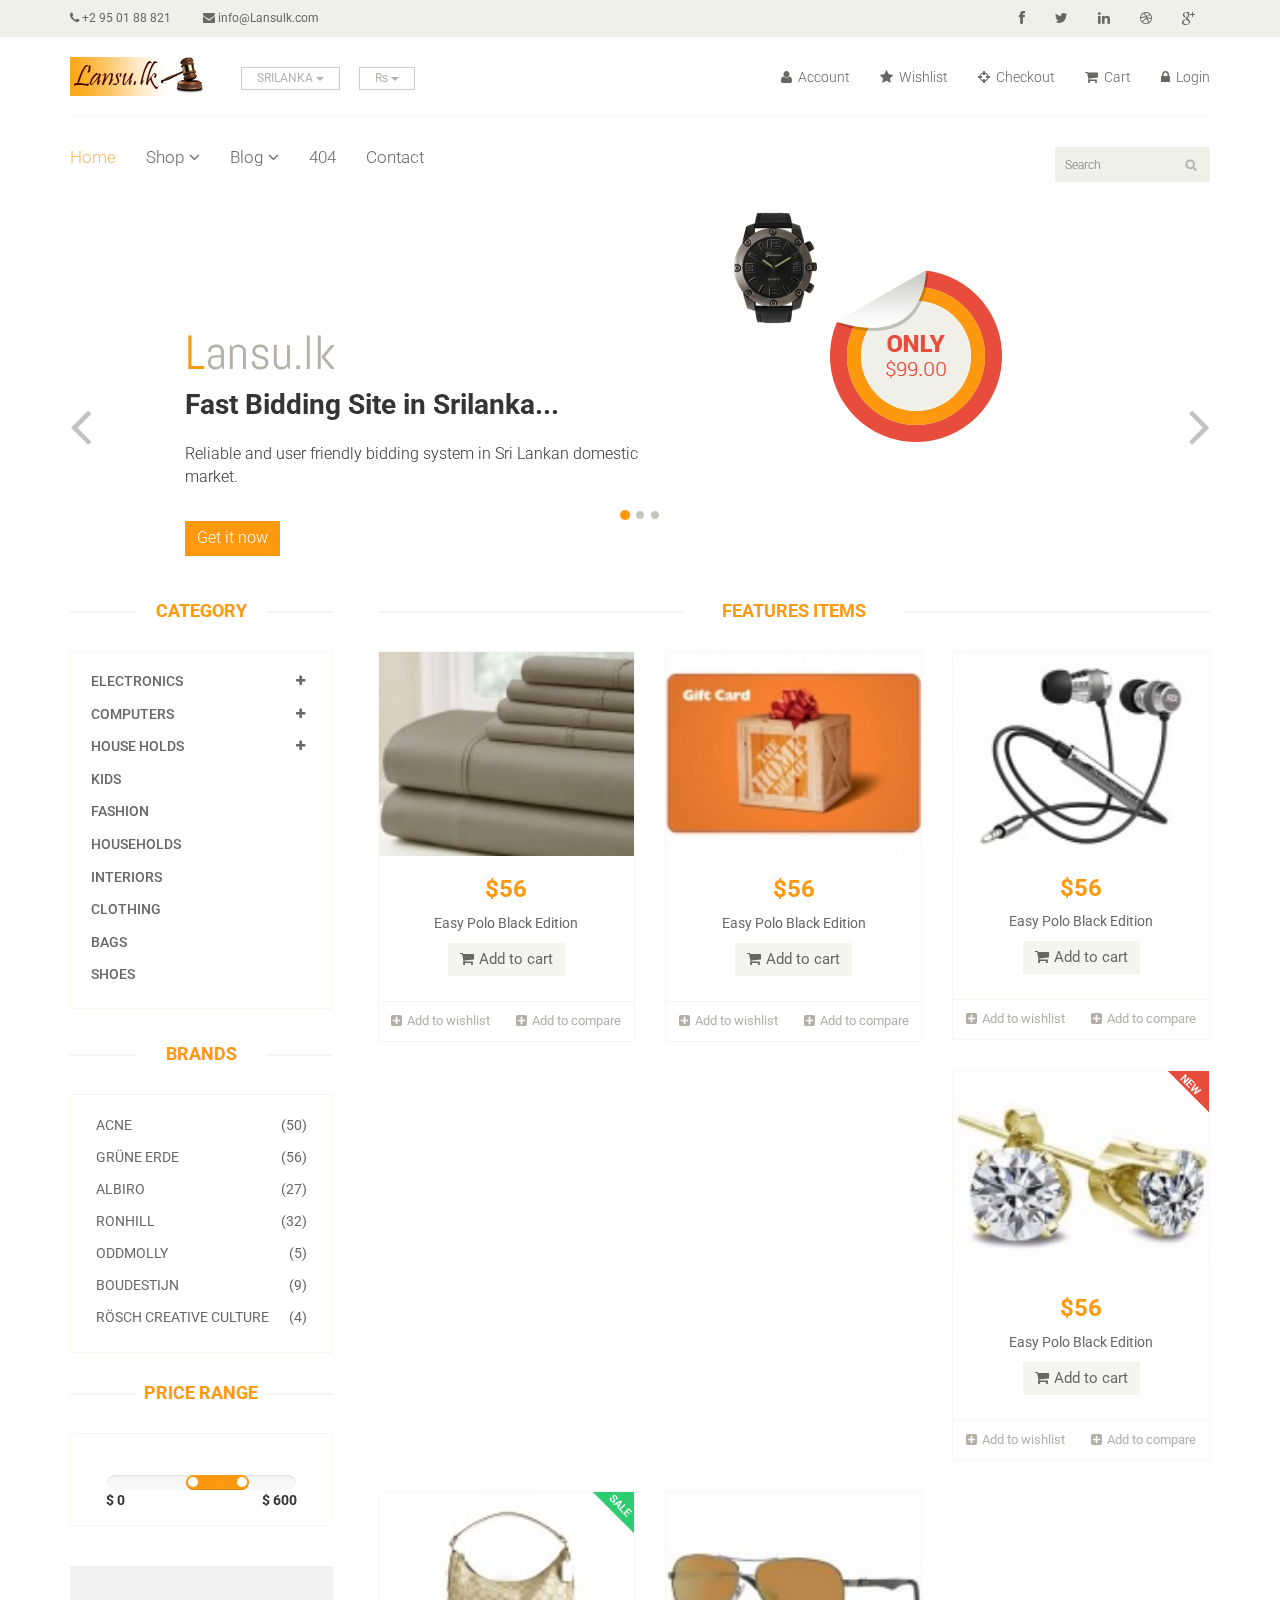
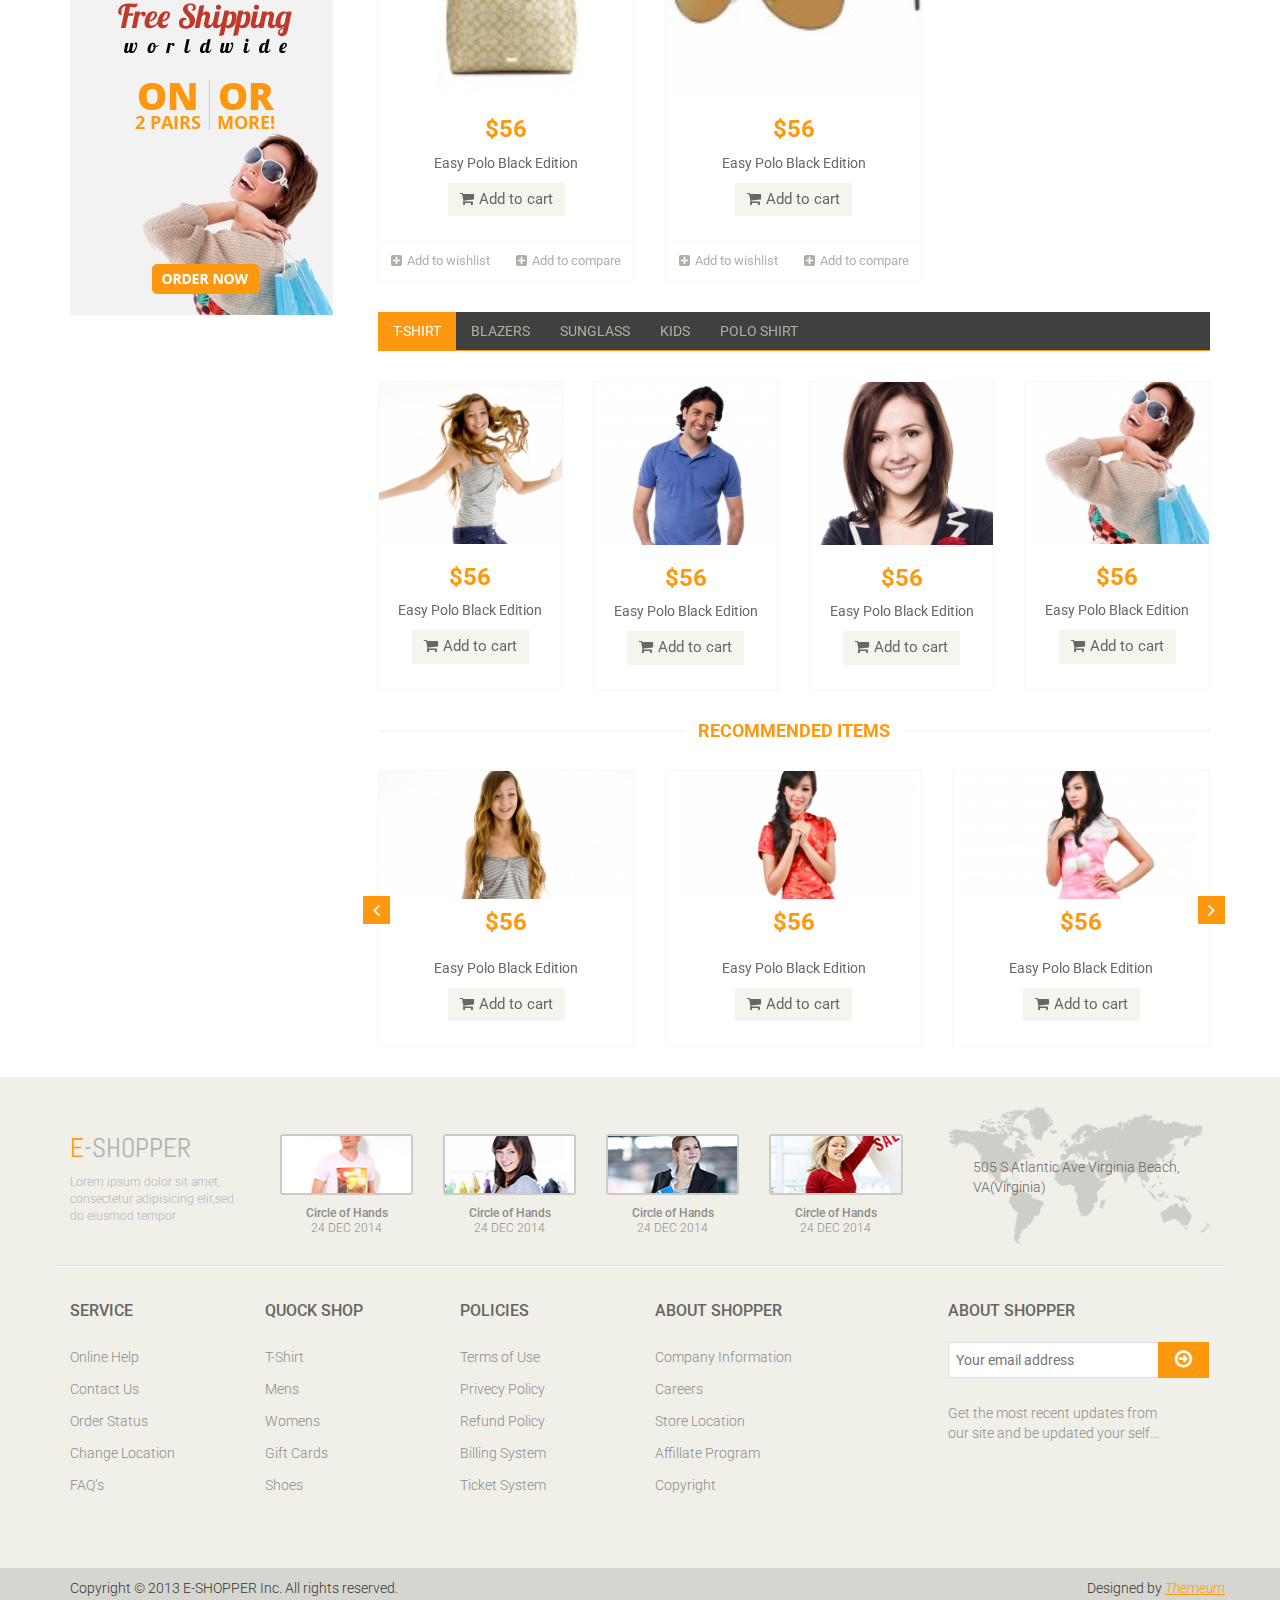
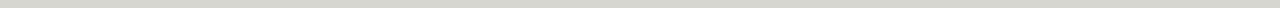
<file: index.html>
<!DOCTYPE html>
<html lang="en">
<head>
    <meta charset="utf-8">
    <meta name="viewport" content="width=device-width, initial-scale=1.0">
    <meta name="description" content="">
    <meta name="author" content="">
    <title>Home | Lansu.lk</title>
    <link href="css/bootstrap.min.css" rel="stylesheet">
    <link href="css/font-awesome.min.css" rel="stylesheet">
    <link href="css/prettyPhoto.css" rel="stylesheet">
    <link href="css/price-range.css" rel="stylesheet">
    <link href="css/animate.css" rel="stylesheet">
	<link href="css/main.css" rel="stylesheet">
	<link href="css/responsive.css" rel="stylesheet">
    <!--[if lt IE 9]>
    <script src="js/html5shiv.js"></script>
    <script src="js/respond.min.js"></script>
    <![endif]-->       
    <link rel="shortcut icon" href="images/ico/favicon.ico">
    <link rel="apple-touch-icon-precomposed" sizes="144x144" href="images/ico/apple-touch-icon-144-precomposed.png">
    <link rel="apple-touch-icon-precomposed" sizes="114x114" href="images/ico/apple-touch-icon-114-precomposed.png">
    <link rel="apple-touch-icon-precomposed" sizes="72x72" href="images/ico/apple-touch-icon-72-precomposed.png">
    <link rel="apple-touch-icon-precomposed" href="images/ico/apple-touch-icon-57-precomposed.png">
</head><!--/head-->

<body>
	<header id="header"><!--header-->
		<div class="header_top"><!--header_top-->
			<div class="container">
				<div class="row">
					<div class="col-sm-6">
						<div class="contactinfo">
							<ul class="nav nav-pills">
								<li><a href="#"><i class="fa fa-phone"></i> +2 95 01 88 821</a></li>
								<li><a href="#"><i class="fa fa-envelope"></i> info@Lansulk.com</a></li>
							</ul>
						</div>
					</div>
					<div class="col-sm-6">
						<div class="social-icons pull-right">
							<ul class="nav navbar-nav">
								<li><a href="#"><i class="fa fa-facebook"></i></a></li>
								<li><a href="#"><i class="fa fa-twitter"></i></a></li>
								<li><a href="#"><i class="fa fa-linkedin"></i></a></li>
								<li><a href="#"><i class="fa fa-dribbble"></i></a></li>
								<li><a href="#"><i class="fa fa-google-plus"></i></a></li>
							</ul>
						</div>
					</div>
				</div>
			</div>
		</div><!--/header_top-->
		
		<div class="header-middle"><!--header-middle-->
			<div class="container">
				<div class="row">
					<div class="col-sm-4">
						<div class="logo pull-left">
							<a href="index.html"><img src="images/home/logo.png" alt="" /></a>
						</div>
						<div class="btn-group pull-right">
							<div class="btn-group">
								<button type="button" class="btn btn-default dropdown-toggle usa" data-toggle="dropdown">
									SRILANKA
									<span class="caret"></span>
								</button>
								<ul class="dropdown-menu">
									<li><a href="#">Canada</a></li>
									<li><a href="#">UK</a></li>
								</ul>
							</div>
							
							<div class="btn-group">
								<button type="button" class="btn btn-default dropdown-toggle usa" data-toggle="dropdown">
									Rs
									<span class="caret"></span>
								</button>
								<ul class="dropdown-menu">
									<li><a href="#">Canadian Dollar</a></li>
									<li><a href="#">Pound</a></li>
								</ul>
							</div>
						</div>
					</div>
					<div class="col-sm-8">
						<div class="shop-menu pull-right">
							<ul class="nav navbar-nav">
								<li><a href="#"><i class="fa fa-user"></i> Account</a></li>
								<li><a href="#"><i class="fa fa-star"></i> Wishlist</a></li>
								<li><a href="checkout.html"><i class="fa fa-crosshairs"></i> Checkout</a></li>
								<li><a href="cart.html"><i class="fa fa-shopping-cart"></i> Cart</a></li>
								<li><a href="login.html"><i class="fa fa-lock"></i> Login</a></li>
							</ul>
						</div>
					</div>
				</div>
			</div>
		</div><!--/header-middle-->
	
		<div class="header-bottom"><!--header-bottom-->
			<div class="container">
				<div class="row">
					<div class="col-sm-9">
						<div class="navbar-header">
							<button type="button" class="navbar-toggle" data-toggle="collapse" data-target=".navbar-collapse">
								<span class="sr-only">Toggle navigation</span>
								<span class="icon-bar"></span>
								<span class="icon-bar"></span>
								<span class="icon-bar"></span>
							</button>
						</div>
						<div class="mainmenu pull-left">
							<ul class="nav navbar-nav collapse navbar-collapse">
								<li><a href="index.html" class="active">Home</a></li>
								<li class="dropdown"><a href="#">Shop<i class="fa fa-angle-down"></i></a>
                                    <ul role="menu" class="sub-menu">
                                        <li><a href="shop.html">Products</a></li>
										<li><a href="product-details.html">Product Details</a></li> 
										<li><a href="checkout.html">Checkout</a></li> 
										<li><a href="cart.html">Cart</a></li> 
										<li><a href="login.html">Login</a></li> 
                                    </ul>
                                </li> 
								<li class="dropdown"><a href="#">Blog<i class="fa fa-angle-down"></i></a>
                                    <ul role="menu" class="sub-menu">
                                        <li><a href="blog.html">Blog List</a></li>
										<li><a href="blog-single.html">Blog Single</a></li>
                                    </ul>
                                </li> 
								<li><a href="404.html">404</a></li>
								<li><a href="contact-us.html">Contact</a></li>
							</ul>
						</div>
					</div>
					<div class="col-sm-3">
						<div class="search_box pull-right">
							<input type="text" placeholder="Search"/>
						</div>
					</div>
				</div>
			</div>
		</div><!--/header-bottom-->
	</header><!--/header-->
	
	<section id="slider"><!--slider-->
		<div class="container">
			<div class="row">
				<div class="col-sm-12">
					<div id="slider-carousel" class="carousel slide" data-ride="carousel">
						<ol class="carousel-indicators">
							<li data-target="#slider-carousel" data-slide-to="0" class="active"></li>
							<li data-target="#slider-carousel" data-slide-to="1"></li>
							<li data-target="#slider-carousel" data-slide-to="2"></li>
						</ol>
						
						<div class="carousel-inner">
							<div class="item active">
								<div class="col-sm-6">
									<h1><span>L</span>ansu.lk</h1>
									<h2>Fast Bidding Site in Srilanka...</h2>
									<p>Reliable and user friendly bidding system in Sri Lankan domestic market. </p>
									<button type="button" class="btn btn-default get">Get it now</button>
								</div>
								<div class="col-sm-6">
									<img src="images/home/girl1.jpg" class="girl img-responsive" alt="" />
									<img src="images/home/pricing.png"  class="pricing" alt="" />
								</div>
							</div>
							<div class="item">
								<div class="col-sm-6">
									<h1><span>L</span>ansu.lk</h1>
									<h2>Fast Bidding Site in Srilanka...</h2>
									<p>Reliable and user friendly bidding system in Sri Lankan domestic market. </p>
									<button type="button" class="btn btn-default get">Get it now</button>
								</div>
								<div class="col-sm-6">
									<img src="images/home/girl2.jpg" class="girl img-responsive" alt="" />
									<img src="images/home/pricing.png"  class="pricing" alt="" />
								</div>
							</div>
							
							<div class="item">
								<div class="col-sm-6">
									<h1><span>L</span>ansu.lk</h1>
									<h2>Fast Bidding Site in Srilanka...</h2>
									<p>Reliable and user friendly bidding system in Sri Lankan domestic market.</p>
									<button type="button" class="btn btn-default get">Get it now</button>
								</div>
								<div class="col-sm-6">
									<img src="images/home/girl3.jpg" class="girl img-responsive" alt="" />
									<img src="images/home/pricing.png" class="pricing" alt="" />
								</div>
							</div>
							
						</div>
						
						<a href="#slider-carousel" class="left control-carousel hidden-xs" data-slide="prev">
							<i class="fa fa-angle-left"></i>
						</a>
						<a href="#slider-carousel" class="right control-carousel hidden-xs" data-slide="next">
							<i class="fa fa-angle-right"></i>
						</a>
					</div>
					
				</div>
			</div>
		</div>
	</section><!--/slider-->
	
	<section>
		<div class="container">
			<div class="row">
				<div class="col-sm-3">
					<div class="left-sidebar">
						<h2>Category</h2>
						<div class="panel-group category-products" id="accordian"><!--category-productsr-->
							<div class="panel panel-default">
								<div class="panel-heading">
									<h4 class="panel-title">
										<a data-toggle="collapse" data-parent="#accordian" href="#sportswear">
											<span class="badge pull-right"><i class="fa fa-plus"></i></span>
											Electronics
										</a>
									</h4>
								</div>
								<div id="sportswear" class="panel-collapse collapse">
									<div class="panel-body">
										<ul>
											<li><a href="#">Mobile Phones </a></li>
											<li><a href="#">Clocks </a></li>
											<li><a href="#">Television </a></li>
											<li><a href="#">Puma</a></li>
											<li><a href="#">ASICS </a></li>
										</ul>
									</div>
								</div>
							</div>
							<div class="panel panel-default">
								<div class="panel-heading">
									<h4 class="panel-title">
										<a data-toggle="collapse" data-parent="#accordian" href="#mens">
											<span class="badge pull-right"><i class="fa fa-plus"></i></span>
											Computers
										</a>
									</h4>
								</div>
								<div id="mens" class="panel-collapse collapse">
									<div class="panel-body">
										<ul>
											<li><a href="#">Fendi</a></li>
											<li><a href="#">Guess</a></li>
											<li><a href="#">Valentino</a></li>
											<li><a href="#">Dior</a></li>
											<li><a href="#">Versace</a></li>
											<li><a href="#">Armani</a></li>
											<li><a href="#">Prada</a></li>
											<li><a href="#">Dolce and Gabbana</a></li>
											<li><a href="#">Chanel</a></li>
											<li><a href="#">Gucci</a></li>
										</ul>
									</div>
								</div>
							</div>
							
							<div class="panel panel-default">
								<div class="panel-heading">
									<h4 class="panel-title">
										<a data-toggle="collapse" data-parent="#accordian" href="#womens">
											<span class="badge pull-right"><i class="fa fa-plus"></i></span>
											House Holds
										</a>
									</h4>
								</div>
								<div id="womens" class="panel-collapse collapse">
									<div class="panel-body">
										<ul>
											<li><a href="#">Fendi</a></li>
											<li><a href="#">Guess</a></li>
											<li><a href="#">Valentino</a></li>
											<li><a href="#">Dior</a></li>
											<li><a href="#">Versace</a></li>
										</ul>
									</div>
								</div>
							</div>
							<div class="panel panel-default">
								<div class="panel-heading">
									<h4 class="panel-title"><a href="#">Kids</a></h4>
								</div>
							</div>
							<div class="panel panel-default">
								<div class="panel-heading">
									<h4 class="panel-title"><a href="#">Fashion</a></h4>
								</div>
							</div>
							<div class="panel panel-default">
								<div class="panel-heading">
									<h4 class="panel-title"><a href="#">Households</a></h4>
								</div>
							</div>
							<div class="panel panel-default">
								<div class="panel-heading">
									<h4 class="panel-title"><a href="#">Interiors</a></h4>
								</div>
							</div>
							<div class="panel panel-default">
								<div class="panel-heading">
									<h4 class="panel-title"><a href="#">Clothing</a></h4>
								</div>
							</div>
							<div class="panel panel-default">
								<div class="panel-heading">
									<h4 class="panel-title"><a href="#">Bags</a></h4>
								</div>
							</div>
							<div class="panel panel-default">
								<div class="panel-heading">
									<h4 class="panel-title"><a href="#">Shoes</a></h4>
								</div>
							</div>
						</div><!--/category-products-->
					
						<div class="brands_products"><!--brands_products-->
							<h2>Brands</h2>
							<div class="brands-name">
								<ul class="nav nav-pills nav-stacked">
									<li><a href="#"> <span class="pull-right">(50)</span>Acne</a></li>
									<li><a href="#"> <span class="pull-right">(56)</span>Grüne Erde</a></li>
									<li><a href="#"> <span class="pull-right">(27)</span>Albiro</a></li>
									<li><a href="#"> <span class="pull-right">(32)</span>Ronhill</a></li>
									<li><a href="#"> <span class="pull-right">(5)</span>Oddmolly</a></li>
									<li><a href="#"> <span class="pull-right">(9)</span>Boudestijn</a></li>
									<li><a href="#"> <span class="pull-right">(4)</span>Rösch creative culture</a></li>
								</ul>
							</div>
						</div><!--/brands_products-->
						
						<div class="price-range"><!--price-range-->
							<h2>Price Range</h2>
							<div class="well text-center">
								 <input type="text" class="span2" value="" data-slider-min="0" data-slider-max="600" data-slider-step="5" data-slider-value="[250,450]" id="sl2" ><br />
								 <b class="pull-left">$ 0</b> <b class="pull-right">$ 600</b>
							</div>
						</div><!--/price-range-->
						
						<div class="shipping text-center"><!--shipping-->
							<img src="images/home/shipping.jpg" alt="" />
						</div><!--/shipping-->
					
					</div>
				</div>
				
				<div class="col-sm-9 padding-right">
					<div class="features_items"><!--features_items-->
						<h2 class="title text-center">Features Items</h2>
						<div class="col-sm-4">
							<div class="product-image-wrapper">
								<div class="single-products">
										<div class="productinfo text-center">
											<img src="images/home/product1.jpg" alt="" />
											<h2>$56</h2>
											<p>Easy Polo Black Edition</p>
											<a href="#" class="btn btn-default add-to-cart"><i class="fa fa-shopping-cart"></i>Add to cart</a>
										</div>
										<div class="product-overlay">
											<div class="overlay-content">
												<h2>$56</h2>
												<p>Easy Polo Black Edition</p>
												<a href="#" class="btn btn-default add-to-cart"><i class="fa fa-shopping-cart"></i>Add to cart</a>
											</div>
										</div>
								</div>
								<div class="choose">
									<ul class="nav nav-pills nav-justified">
										<li><a href="#"><i class="fa fa-plus-square"></i>Add to wishlist</a></li>
										<li><a href="#"><i class="fa fa-plus-square"></i>Add to compare</a></li>
									</ul>
								</div>
							</div>
						</div>
						<div class="col-sm-4">
							<div class="product-image-wrapper">
								<div class="single-products">
									<div class="productinfo text-center">
										<img src="images/home/product2.jpg" alt="" />
										<h2>$56</h2>
										<p>Easy Polo Black Edition</p>
										<a href="#" class="btn btn-default add-to-cart"><i class="fa fa-shopping-cart"></i>Add to cart</a>
									</div>
									<div class="product-overlay">
										<div class="overlay-content">
											<h2>$56</h2>
											<p>Easy Polo Black Edition</p>
											<a href="#" class="btn btn-default add-to-cart"><i class="fa fa-shopping-cart"></i>Add to cart</a>
										</div>
									</div>
								</div>
								<div class="choose">
									<ul class="nav nav-pills nav-justified">
										<li><a href="#"><i class="fa fa-plus-square"></i>Add to wishlist</a></li>
										<li><a href="#"><i class="fa fa-plus-square"></i>Add to compare</a></li>
									</ul>
								</div>
							</div>
						</div>
						<div class="col-sm-4">
							<div class="product-image-wrapper">
								<div class="single-products">
									<div class="productinfo text-center">
										<img src="images/home/product3.jpg" alt="" />
										<h2>$56</h2>
										<p>Easy Polo Black Edition</p>
										<a href="#" class="btn btn-default add-to-cart"><i class="fa fa-shopping-cart"></i>Add to cart</a>
									</div>
									<div class="product-overlay">
										<div class="overlay-content">
											<h2>$56</h2>
											<p>Easy Polo Black Edition</p>
											<a href="#" class="btn btn-default add-to-cart"><i class="fa fa-shopping-cart"></i>Add to cart</a>
										</div>
									</div>
								</div>
								<div class="choose">
									<ul class="nav nav-pills nav-justified">
										<li><a href="#"><i class="fa fa-plus-square"></i>Add to wishlist</a></li>
										<li><a href="#"><i class="fa fa-plus-square"></i>Add to compare</a></li>
									</ul>
								</div>
							</div>
						</div>
						<div class="col-sm-4">
							<div class="product-image-wrapper">
								<div class="single-products">
									<div class="productinfo text-center">
										<img src="images/home/product4.jpg" alt="" />
										<h2>$56</h2>
										<p>Easy Polo Black Edition</p>
										<a href="#" class="btn btn-default add-to-cart"><i class="fa fa-shopping-cart"></i>Add to cart</a>
									</div>
									<div class="product-overlay">
										<div class="overlay-content">
											<h2>$56</h2>
											<p>Easy Polo Black Edition</p>
											<a href="#" class="btn btn-default add-to-cart"><i class="fa fa-shopping-cart"></i>Add to cart</a>
										</div>
									</div>
									<img src="images/home/new.png" class="new" alt="" />
								</div>
								<div class="choose">
									<ul class="nav nav-pills nav-justified">
										<li><a href="#"><i class="fa fa-plus-square"></i>Add to wishlist</a></li>
										<li><a href="#"><i class="fa fa-plus-square"></i>Add to compare</a></li>
									</ul>
								</div>
							</div>
						</div>
						<div class="col-sm-4">
							<div class="product-image-wrapper">
								<div class="single-products">
									<div class="productinfo text-center">
										<img src="images/home/product5.jpg" alt="" />
										<h2>$56</h2>
										<p>Easy Polo Black Edition</p>
										<a href="#" class="btn btn-default add-to-cart"><i class="fa fa-shopping-cart"></i>Add to cart</a>
									</div>
									<div class="product-overlay">
										<div class="overlay-content">
											<h2>$56</h2>
											<p>Easy Polo Black Edition</p>
											<a href="#" class="btn btn-default add-to-cart"><i class="fa fa-shopping-cart"></i>Add to cart</a>
										</div>
									</div>
									<img src="images/home/sale.png" class="new" alt="" />
								</div>
								<div class="choose">
									<ul class="nav nav-pills nav-justified">
										<li><a href="#"><i class="fa fa-plus-square"></i>Add to wishlist</a></li>
										<li><a href="#"><i class="fa fa-plus-square"></i>Add to compare</a></li>
									</ul>
								</div>
							</div>
						</div>
						<div class="col-sm-4">
							<div class="product-image-wrapper">
								<div class="single-products">
									<div class="productinfo text-center">
										<img src="images/home/product6.jpg" alt="" />
										<h2>$56</h2>
										<p>Easy Polo Black Edition</p>
										<a href="#" class="btn btn-default add-to-cart"><i class="fa fa-shopping-cart"></i>Add to cart</a>
									</div>
									<div class="product-overlay">
										<div class="overlay-content">
											<h2>$56</h2>
											<p>Easy Polo Black Edition</p>
											<a href="#" class="btn btn-default add-to-cart"><i class="fa fa-shopping-cart"></i>Add to cart</a>
										</div>
									</div>
								</div>
								<div class="choose">
									<ul class="nav nav-pills nav-justified">
										<li><a href="#"><i class="fa fa-plus-square"></i>Add to wishlist</a></li>
										<li><a href="#"><i class="fa fa-plus-square"></i>Add to compare</a></li>
									</ul>
								</div>
							</div>
						</div>
						
					</div><!--features_items-->
					
					<div class="category-tab"><!--category-tab-->
						<div class="col-sm-12">
							<ul class="nav nav-tabs">
								<li class="active"><a href="#tshirt" data-toggle="tab">T-Shirt</a></li>
								<li><a href="#blazers" data-toggle="tab">Blazers</a></li>
								<li><a href="#sunglass" data-toggle="tab">Sunglass</a></li>
								<li><a href="#kids" data-toggle="tab">Kids</a></li>
								<li><a href="#poloshirt" data-toggle="tab">Polo shirt</a></li>
							</ul>
						</div>
						<div class="tab-content">
							<div class="tab-pane fade active in" id="tshirt" >
								<div class="col-sm-3">
									<div class="product-image-wrapper">
										<div class="single-products">
											<div class="productinfo text-center">
												<img src="images/home/gallery1.jpg" alt="" />
												<h2>$56</h2>
												<p>Easy Polo Black Edition</p>
												<a href="#" class="btn btn-default add-to-cart"><i class="fa fa-shopping-cart"></i>Add to cart</a>
											</div>
											
										</div>
									</div>
								</div>
								<div class="col-sm-3">
									<div class="product-image-wrapper">
										<div class="single-products">
											<div class="productinfo text-center">
												<img src="images/home/gallery2.jpg" alt="" />
												<h2>$56</h2>
												<p>Easy Polo Black Edition</p>
												<a href="#" class="btn btn-default add-to-cart"><i class="fa fa-shopping-cart"></i>Add to cart</a>
											</div>
											
										</div>
									</div>
								</div>
								<div class="col-sm-3">
									<div class="product-image-wrapper">
										<div class="single-products">
											<div class="productinfo text-center">
												<img src="images/home/gallery3.jpg" alt="" />
												<h2>$56</h2>
												<p>Easy Polo Black Edition</p>
												<a href="#" class="btn btn-default add-to-cart"><i class="fa fa-shopping-cart"></i>Add to cart</a>
											</div>
											
										</div>
									</div>
								</div>
								<div class="col-sm-3">
									<div class="product-image-wrapper">
										<div class="single-products">
											<div class="productinfo text-center">
												<img src="images/home/gallery4.jpg" alt="" />
												<h2>$56</h2>
												<p>Easy Polo Black Edition</p>
												<a href="#" class="btn btn-default add-to-cart"><i class="fa fa-shopping-cart"></i>Add to cart</a>
											</div>
											
										</div>
									</div>
								</div>
							</div>
							
							<div class="tab-pane fade" id="blazers" >
								<div class="col-sm-3">
									<div class="product-image-wrapper">
										<div class="single-products">
											<div class="productinfo text-center">
												<img src="images/home/gallery4.jpg" alt="" />
												<h2>$56</h2>
												<p>Easy Polo Black Edition</p>
												<a href="#" class="btn btn-default add-to-cart"><i class="fa fa-shopping-cart"></i>Add to cart</a>
											</div>
											
										</div>
									</div>
								</div>
								<div class="col-sm-3">
									<div class="product-image-wrapper">
										<div class="single-products">
											<div class="productinfo text-center">
												<img src="images/home/gallery3.jpg" alt="" />
												<h2>$56</h2>
												<p>Easy Polo Black Edition</p>
												<a href="#" class="btn btn-default add-to-cart"><i class="fa fa-shopping-cart"></i>Add to cart</a>
											</div>
											
										</div>
									</div>
								</div>
								<div class="col-sm-3">
									<div class="product-image-wrapper">
										<div class="single-products">
											<div class="productinfo text-center">
												<img src="images/home/gallery2.jpg" alt="" />
												<h2>$56</h2>
												<p>Easy Polo Black Edition</p>
												<a href="#" class="btn btn-default add-to-cart"><i class="fa fa-shopping-cart"></i>Add to cart</a>
											</div>
											
										</div>
									</div>
								</div>
								<div class="col-sm-3">
									<div class="product-image-wrapper">
										<div class="single-products">
											<div class="productinfo text-center">
												<img src="images/home/gallery1.jpg" alt="" />
												<h2>$56</h2>
												<p>Easy Polo Black Edition</p>
												<a href="#" class="btn btn-default add-to-cart"><i class="fa fa-shopping-cart"></i>Add to cart</a>
											</div>
											
										</div>
									</div>
								</div>
							</div>
							
							<div class="tab-pane fade" id="sunglass" >
								<div class="col-sm-3">
									<div class="product-image-wrapper">
										<div class="single-products">
											<div class="productinfo text-center">
												<img src="images/home/gallery3.jpg" alt="" />
												<h2>$56</h2>
												<p>Easy Polo Black Edition</p>
												<a href="#" class="btn btn-default add-to-cart"><i class="fa fa-shopping-cart"></i>Add to cart</a>
											</div>
											
										</div>
									</div>
								</div>
								<div class="col-sm-3">
									<div class="product-image-wrapper">
										<div class="single-products">
											<div class="productinfo text-center">
												<img src="images/home/gallery4.jpg" alt="" />
												<h2>$56</h2>
												<p>Easy Polo Black Edition</p>
												<a href="#" class="btn btn-default add-to-cart"><i class="fa fa-shopping-cart"></i>Add to cart</a>
											</div>
											
										</div>
									</div>
								</div>
								<div class="col-sm-3">
									<div class="product-image-wrapper">
										<div class="single-products">
											<div class="productinfo text-center">
												<img src="images/home/gallery1.jpg" alt="" />
												<h2>$56</h2>
												<p>Easy Polo Black Edition</p>
												<a href="#" class="btn btn-default add-to-cart"><i class="fa fa-shopping-cart"></i>Add to cart</a>
											</div>
											
										</div>
									</div>
								</div>
								<div class="col-sm-3">
									<div class="product-image-wrapper">
										<div class="single-products">
											<div class="productinfo text-center">
												<img src="images/home/gallery2.jpg" alt="" />
												<h2>$56</h2>
												<p>Easy Polo Black Edition</p>
												<a href="#" class="btn btn-default add-to-cart"><i class="fa fa-shopping-cart"></i>Add to cart</a>
											</div>
											
										</div>
									</div>
								</div>
							</div>
							
							<div class="tab-pane fade" id="kids" >
								<div class="col-sm-3">
									<div class="product-image-wrapper">
										<div class="single-products">
											<div class="productinfo text-center">
												<img src="images/home/gallery1.jpg" alt="" />
												<h2>$56</h2>
												<p>Easy Polo Black Edition</p>
												<a href="#" class="btn btn-default add-to-cart"><i class="fa fa-shopping-cart"></i>Add to cart</a>
											</div>
											
										</div>
									</div>
								</div>
								<div class="col-sm-3">
									<div class="product-image-wrapper">
										<div class="single-products">
											<div class="productinfo text-center">
												<img src="images/home/gallery2.jpg" alt="" />
												<h2>$56</h2>
												<p>Easy Polo Black Edition</p>
												<a href="#" class="btn btn-default add-to-cart"><i class="fa fa-shopping-cart"></i>Add to cart</a>
											</div>
											
										</div>
									</div>
								</div>
								<div class="col-sm-3">
									<div class="product-image-wrapper">
										<div class="single-products">
											<div class="productinfo text-center">
												<img src="images/home/gallery3.jpg" alt="" />
												<h2>$56</h2>
												<p>Easy Polo Black Edition</p>
												<a href="#" class="btn btn-default add-to-cart"><i class="fa fa-shopping-cart"></i>Add to cart</a>
											</div>
											
										</div>
									</div>
								</div>
								<div class="col-sm-3">
									<div class="product-image-wrapper">
										<div class="single-products">
											<div class="productinfo text-center">
												<img src="images/home/gallery4.jpg" alt="" />
												<h2>$56</h2>
												<p>Easy Polo Black Edition</p>
												<a href="#" class="btn btn-default add-to-cart"><i class="fa fa-shopping-cart"></i>Add to cart</a>
											</div>
											
										</div>
									</div>
								</div>
							</div>
							
							<div class="tab-pane fade" id="poloshirt" >
								<div class="col-sm-3">
									<div class="product-image-wrapper">
										<div class="single-products">
											<div class="productinfo text-center">
												<img src="images/home/gallery2.jpg" alt="" />
												<h2>$56</h2>
												<p>Easy Polo Black Edition</p>
												<a href="#" class="btn btn-default add-to-cart"><i class="fa fa-shopping-cart"></i>Add to cart</a>
											</div>
											
										</div>
									</div>
								</div>
								<div class="col-sm-3">
									<div class="product-image-wrapper">
										<div class="single-products">
											<div class="productinfo text-center">
												<img src="images/home/gallery4.jpg" alt="" />
												<h2>$56</h2>
												<p>Easy Polo Black Edition</p>
												<a href="#" class="btn btn-default add-to-cart"><i class="fa fa-shopping-cart"></i>Add to cart</a>
											</div>
											
										</div>
									</div>
								</div>
								<div class="col-sm-3">
									<div class="product-image-wrapper">
										<div class="single-products">
											<div class="productinfo text-center">
												<img src="images/home/gallery3.jpg" alt="" />
												<h2>$56</h2>
												<p>Easy Polo Black Edition</p>
												<a href="#" class="btn btn-default add-to-cart"><i class="fa fa-shopping-cart"></i>Add to cart</a>
											</div>
											
										</div>
									</div>
								</div>
								<div class="col-sm-3">
									<div class="product-image-wrapper">
										<div class="single-products">
											<div class="productinfo text-center">
												<img src="images/home/gallery1.jpg" alt="" />
												<h2>$56</h2>
												<p>Easy Polo Black Edition</p>
												<a href="#" class="btn btn-default add-to-cart"><i class="fa fa-shopping-cart"></i>Add to cart</a>
											</div>
											
										</div>
									</div>
								</div>
							</div>
						</div>
					</div><!--/category-tab-->
					
					<div class="recommended_items"><!--recommended_items-->
						<h2 class="title text-center">recommended items</h2>
						
						<div id="recommended-item-carousel" class="carousel slide" data-ride="carousel">
							<div class="carousel-inner">
								<div class="item active">	
									<div class="col-sm-4">
										<div class="product-image-wrapper">
											<div class="single-products">
												<div class="productinfo text-center">
													<img src="images/home/recommend1.jpg" alt="" />
													<h2>$56</h2>
													<p>Easy Polo Black Edition</p>
													<a href="#" class="btn btn-default add-to-cart"><i class="fa fa-shopping-cart"></i>Add to cart</a>
												</div>
												
											</div>
										</div>
									</div>
									<div class="col-sm-4">
										<div class="product-image-wrapper">
											<div class="single-products">
												<div class="productinfo text-center">
													<img src="images/home/recommend2.jpg" alt="" />
													<h2>$56</h2>
													<p>Easy Polo Black Edition</p>
													<a href="#" class="btn btn-default add-to-cart"><i class="fa fa-shopping-cart"></i>Add to cart</a>
												</div>
												
											</div>
										</div>
									</div>
									<div class="col-sm-4">
										<div class="product-image-wrapper">
											<div class="single-products">
												<div class="productinfo text-center">
													<img src="images/home/recommend3.jpg" alt="" />
													<h2>$56</h2>
													<p>Easy Polo Black Edition</p>
													<a href="#" class="btn btn-default add-to-cart"><i class="fa fa-shopping-cart"></i>Add to cart</a>
												</div>
												
											</div>
										</div>
									</div>
								</div>
								<div class="item">	
									<div class="col-sm-4">
										<div class="product-image-wrapper">
											<div class="single-products">
												<div class="productinfo text-center">
													<img src="images/home/recommend1.jpg" alt="" />
													<h2>$56</h2>
													<p>Easy Polo Black Edition</p>
													<a href="#" class="btn btn-default add-to-cart"><i class="fa fa-shopping-cart"></i>Add to cart</a>
												</div>
												
											</div>
										</div>
									</div>
									<div class="col-sm-4">
										<div class="product-image-wrapper">
											<div class="single-products">
												<div class="productinfo text-center">
													<img src="images/home/recommend2.jpg" alt="" />
													<h2>$56</h2>
													<p>Easy Polo Black Edition</p>
													<a href="#" class="btn btn-default add-to-cart"><i class="fa fa-shopping-cart"></i>Add to cart</a>
												</div>
												
											</div>
										</div>
									</div>
									<div class="col-sm-4">
										<div class="product-image-wrapper">
											<div class="single-products">
												<div class="productinfo text-center">
													<img src="images/home/recommend3.jpg" alt="" />
													<h2>$56</h2>
													<p>Easy Polo Black Edition</p>
													<a href="#" class="btn btn-default add-to-cart"><i class="fa fa-shopping-cart"></i>Add to cart</a>
												</div>
												
											</div>
										</div>
									</div>
								</div>
							</div>
							 <a class="left recommended-item-control" href="#recommended-item-carousel" data-slide="prev">
								<i class="fa fa-angle-left"></i>
							  </a>
							  <a class="right recommended-item-control" href="#recommended-item-carousel" data-slide="next">
								<i class="fa fa-angle-right"></i>
							  </a>			
						</div>
					</div><!--/recommended_items-->
					
				</div>
			</div>
		</div>
	</section>
	
	<footer id="footer"><!--Footer-->
		<div class="footer-top">
			<div class="container">
				<div class="row">
					<div class="col-sm-2">
						<div class="companyinfo">
							<h2><span>e</span>-shopper</h2>
							<p>Lorem ipsum dolor sit amet, consectetur adipisicing elit,sed do eiusmod tempor</p>
						</div>
					</div>
					<div class="col-sm-7">
						<div class="col-sm-3">
							<div class="video-gallery text-center">
								<a href="#">
									<div class="iframe-img">
										<img src="images/home/iframe1.png" alt="" />
									</div>
									<div class="overlay-icon">
										<i class="fa fa-play-circle-o"></i>
									</div>
								</a>
								<p>Circle of Hands</p>
								<h2>24 DEC 2014</h2>
							</div>
						</div>
						
						<div class="col-sm-3">
							<div class="video-gallery text-center">
								<a href="#">
									<div class="iframe-img">
										<img src="images/home/iframe2.png" alt="" />
									</div>
									<div class="overlay-icon">
										<i class="fa fa-play-circle-o"></i>
									</div>
								</a>
								<p>Circle of Hands</p>
								<h2>24 DEC 2014</h2>
							</div>
						</div>
						
						<div class="col-sm-3">
							<div class="video-gallery text-center">
								<a href="#">
									<div class="iframe-img">
										<img src="images/home/iframe3.png" alt="" />
									</div>
									<div class="overlay-icon">
										<i class="fa fa-play-circle-o"></i>
									</div>
								</a>
								<p>Circle of Hands</p>
								<h2>24 DEC 2014</h2>
							</div>
						</div>
						
						<div class="col-sm-3">
							<div class="video-gallery text-center">
								<a href="#">
									<div class="iframe-img">
										<img src="images/home/iframe4.png" alt="" />
									</div>
									<div class="overlay-icon">
										<i class="fa fa-play-circle-o"></i>
									</div>
								</a>
								<p>Circle of Hands</p>
								<h2>24 DEC 2014</h2>
							</div>
						</div>
					</div>
					<div class="col-sm-3">
						<div class="address">
							<img src="images/home/map.png" alt="" />
							<p>505 S Atlantic Ave Virginia Beach, VA(Virginia)</p>
						</div>
					</div>
				</div>
			</div>
		</div>
		
		<div class="footer-widget">
			<div class="container">
				<div class="row">
					<div class="col-sm-2">
						<div class="single-widget">
							<h2>Service</h2>
							<ul class="nav nav-pills nav-stacked">
								<li><a href="#">Online Help</a></li>
								<li><a href="#">Contact Us</a></li>
								<li><a href="#">Order Status</a></li>
								<li><a href="#">Change Location</a></li>
								<li><a href="#">FAQ’s</a></li>
							</ul>
						</div>
					</div>
					<div class="col-sm-2">
						<div class="single-widget">
							<h2>Quock Shop</h2>
							<ul class="nav nav-pills nav-stacked">
								<li><a href="#">T-Shirt</a></li>
								<li><a href="#">Mens</a></li>
								<li><a href="#">Womens</a></li>
								<li><a href="#">Gift Cards</a></li>
								<li><a href="#">Shoes</a></li>
							</ul>
						</div>
					</div>
					<div class="col-sm-2">
						<div class="single-widget">
							<h2>Policies</h2>
							<ul class="nav nav-pills nav-stacked">
								<li><a href="#">Terms of Use</a></li>
								<li><a href="#">Privecy Policy</a></li>
								<li><a href="#">Refund Policy</a></li>
								<li><a href="#">Billing System</a></li>
								<li><a href="#">Ticket System</a></li>
							</ul>
						</div>
					</div>
					<div class="col-sm-2">
						<div class="single-widget">
							<h2>About Shopper</h2>
							<ul class="nav nav-pills nav-stacked">
								<li><a href="#">Company Information</a></li>
								<li><a href="#">Careers</a></li>
								<li><a href="#">Store Location</a></li>
								<li><a href="#">Affillate Program</a></li>
								<li><a href="#">Copyright</a></li>
							</ul>
						</div>
					</div>
					<div class="col-sm-3 col-sm-offset-1">
						<div class="single-widget">
							<h2>About Shopper</h2>
							<form action="#" class="searchform">
								<input type="text" placeholder="Your email address" />
								<button type="submit" class="btn btn-default"><i class="fa fa-arrow-circle-o-right"></i></button>
								<p>Get the most recent updates from <br />our site and be updated your self...</p>
							</form>
						</div>
					</div>
					
				</div>
			</div>
		</div>
		
		<div class="footer-bottom">
			<div class="container">
				<div class="row">
					<p class="pull-left">Copyright © 2013 E-SHOPPER Inc. All rights reserved.</p>
					<p class="pull-right">Designed by <span><a target="_blank" href="http://www.themeum.com">Themeum</a></span></p>
				</div>
			</div>
		</div>
		
	</footer><!--/Footer-->
	

  
    <script src="js/jquery.js"></script>
	<script src="js/bootstrap.min.js"></script>
	<script src="js/jquery.scrollUp.min.js"></script>
	<script src="js/price-range.js"></script>
    <script src="js/jquery.prettyPhoto.js"></script>
    <script src="js/main.js"></script>
</body>
</html>
</file>
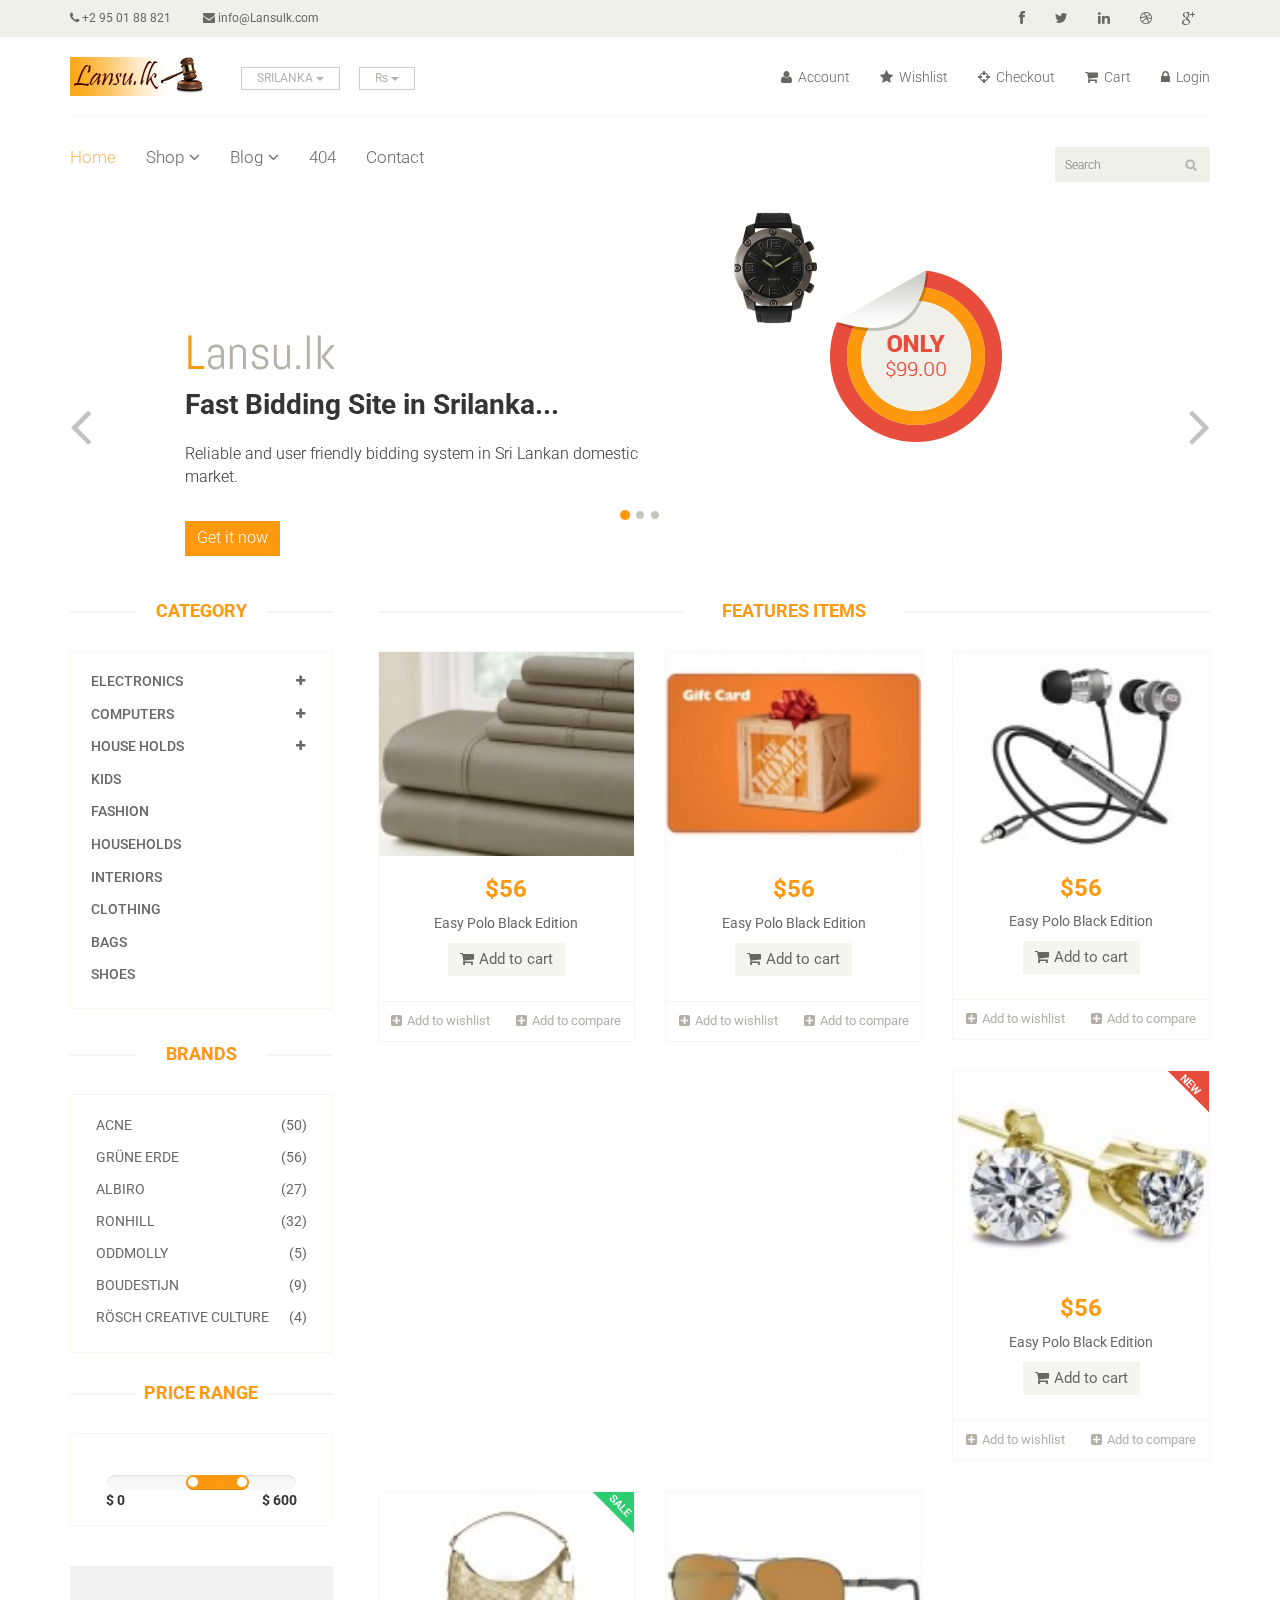
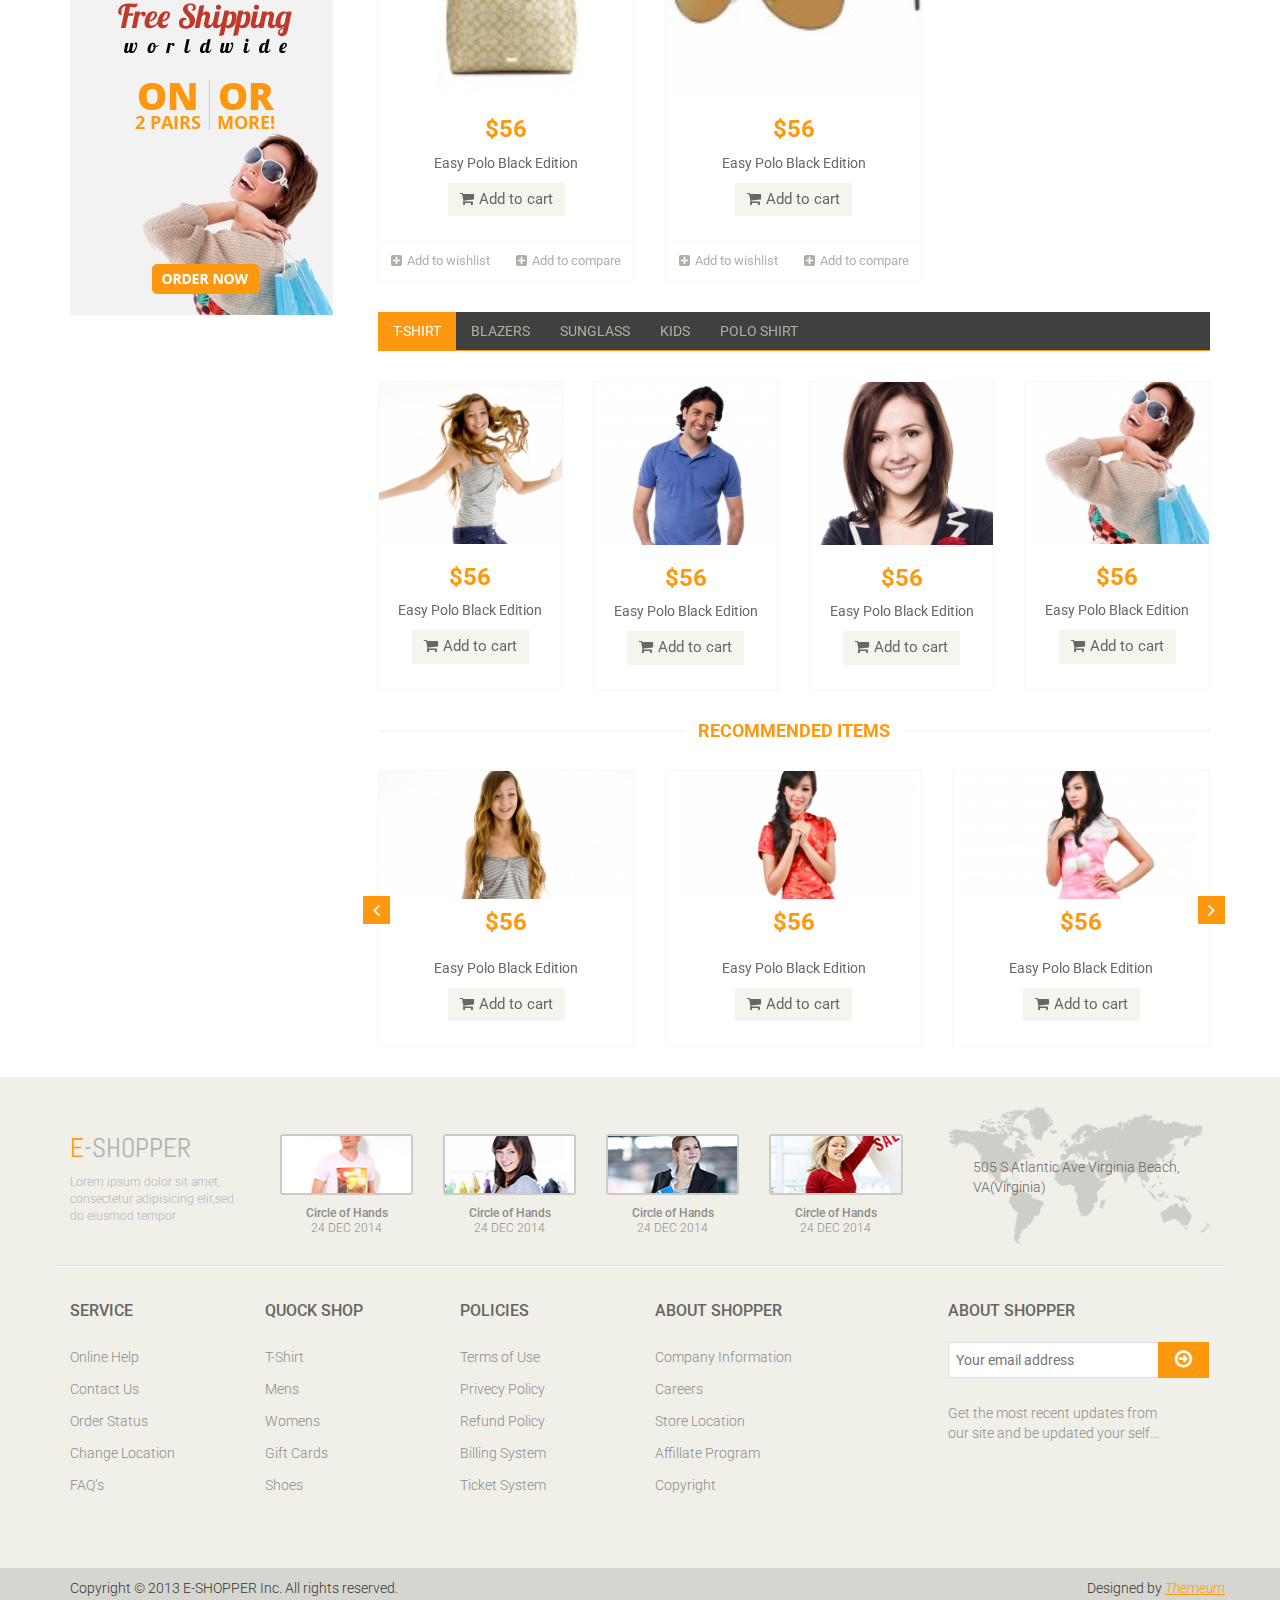
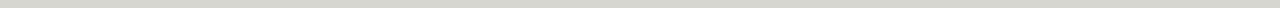
<file: l/index.html>
<!DOCTYPE html>
<html lang="en">
<head>
	
    <meta charset="utf-8">
    <meta name="viewport" content="width=device-width, initial-scale=1.0">
    <meta name="description" content="">
    <meta name="author" content="">
    <title>Home | Lansu.lk</title>
    <link href="css/bootstrap.min.css" rel="stylesheet">
    <link href="css/font-awesome.min.css" rel="stylesheet">
    <link href="css/prettyPhoto.css" rel="stylesheet">
    <link href="css/price-range.css" rel="stylesheet">
    <link href="css/animate.css" rel="stylesheet">
	<link href="css/main.css" rel="stylesheet">
	<link href="css/responsive.css" rel="stylesheet">
    <!--[if lt IE 9]>
    <script src="js/html5shiv.js"></script>
    <script src="js/respond.min.js"></script>
    <![endif]-->       
    <link rel="shortcut icon" href="images/ico/favicon.ico">
    <link rel="apple-touch-icon-precomposed" sizes="144x144" href="images/ico/apple-touch-icon-144-precomposed.png">
    <link rel="apple-touch-icon-precomposed" sizes="114x114" href="images/ico/apple-touch-icon-114-precomposed.png">
    <link rel="apple-touch-icon-precomposed" sizes="72x72" href="images/ico/apple-touch-icon-72-precomposed.png">
    <link rel="apple-touch-icon-precomposed" href="images/ico/apple-touch-icon-57-precomposed.png">
</head><!--/head-->

<body>
	
	<?php include('header.php'); ?>

	<header id="header"><!--header-->
		<div class="header_top"><!--header_top-->
			<div class="container">
				<div class="row">
					<div class="col-sm-6">
						<div class="contactinfo">
							<ul class="nav nav-pills">
								<li><a href="#"><i class="fa fa-phone"></i> +2 95 01 88 821</a></li>
								<li><a href="#"><i class="fa fa-envelope"></i> info@Lansulk.com</a></li>
							</ul>
						</div>
					</div>
					<div class="col-sm-6">
						<div class="social-icons pull-right">
							<ul class="nav navbar-nav">
								<li><a href="#"><i class="fa fa-facebook"></i></a></li>
								<li><a href="#"><i class="fa fa-twitter"></i></a></li>
								<li><a href="#"><i class="fa fa-linkedin"></i></a></li>
								<li><a href="#"><i class="fa fa-dribbble"></i></a></li>
								<li><a href="#"><i class="fa fa-google-plus"></i></a></li>
							</ul>
						</div>
					</div>
				</div>
			</div>
		</div><!--/header_top-->
		
		<div class="header-middle"><!--header-middle-->
			<div class="container">
				<div class="row">
					<div class="col-sm-4">
						<div class="logo pull-left">
							<a href="index.html"><img src="images/home/logo.png" alt="" /></a>
						</div>
						<div class="btn-group pull-right">
							<div class="btn-group">
								<button type="button" class="btn btn-default dropdown-toggle usa" data-toggle="dropdown">
									SRILANKA
									<span class="caret"></span>
								</button>
								<ul class="dropdown-menu">
									<li><a href="#">Canada</a></li>
									<li><a href="#">UK</a></li>
								</ul>
							</div>
							
							<div class="btn-group">
								<button type="button" class="btn btn-default dropdown-toggle usa" data-toggle="dropdown">
									Rs
									<span class="caret"></span>
								</button>
								<ul class="dropdown-menu">
									<li><a href="#">Canadian Dollar</a></li>
									<li><a href="#">Pound</a></li>
								</ul>
							</div>
						</div>
					</div>
					<div class="col-sm-8">
						<div class="shop-menu pull-right">
							<ul class="nav navbar-nav">
								<li><a href="account.html"><i class="fa fa-user"></i> Account</a></li>
								<li><a href="#"><i class="fa fa-star"></i> Wishlist</a></li>
								<li><a href="checkout.html"><i class="fa fa-crosshairs"></i> Checkout</a></li>
								<li><a href="cart.html"><i class="fa fa-shopping-cart"></i> Cart</a></li>
								<li><a href="login.html"><i class="fa fa-lock"></i> Login</a></li>
							</ul>
						</div>
					</div>
				</div>
			</div>
		</div><!--/header-middle-->
	
		<div class="header-bottom"><!--header-bottom-->
			<div class="container">
				<div class="row">
					<div class="col-sm-9">
						<div class="navbar-header">
							<button type="button" class="navbar-toggle" data-toggle="collapse" data-target=".navbar-collapse">
								<span class="sr-only">Toggle navigation</span>
								<span class="icon-bar"></span>
								<span class="icon-bar"></span>
								<span class="icon-bar"></span>
							</button>
						</div>
						<div class="mainmenu pull-left">
							<ul class="nav navbar-nav collapse navbar-collapse">
								<li><a href="index.html" class="active">Home</a></li>
								<li class="dropdown"><a href="#">Shop<i class="fa fa-angle-down"></i></a>
                                    <ul role="menu" class="sub-menu">
                                        <li><a href="shop.html">Products</a></li>
										<li><a href="product-details.html">Product Details</a></li> 
										<li><a href="checkout.html">Checkout</a></li> 
										<li><a href="cart.html">Cart</a></li> 
										<li><a href="login.html">Login</a></li> 
                                    </ul>
                                </li> 
								<li class="dropdown"><a href="#">Blog<i class="fa fa-angle-down"></i></a>
                                    <ul role="menu" class="sub-menu">
                                        <li><a href="blog.html">Blog List</a></li>
										<li><a href="blog-single.html">Blog Single</a></li>
                                    </ul>
                                </li> 
								<li><a href="404.html">404</a></li>
								<li><a href="contact-us.html">Contact</a></li>
							</ul>
						</div>
					</div>
					<div class="col-sm-3">
						<div class="search_box pull-right">
							<input type="text" placeholder="Search"/>
						</div>
					</div>
				</div>
			</div>
		</div><!--/header-bottom-->
	</header><!--/header-->
	<section id="slider"><!--slider-->
		<div class="container">
			<div class="row">
				<div class="col-sm-12">
					<div id="slider-carousel" class="carousel slide" data-ride="carousel">
						<ol class="carousel-indicators">
							<li data-target="#slider-carousel" data-slide-to="0" class="active"></li>
							<li data-target="#slider-carousel" data-slide-to="1"></li>
							<li data-target="#slider-carousel" data-slide-to="2"></li>
						</ol>
						
						<div class="carousel-inner">
							<div class="item active">
								<div class="col-sm-6">
									<h1><span>L</span>ansu.lk</h1>
									<h2>Fast Bidding Site in Srilanka...</h2>
									<p>Reliable and user friendly bidding system in Sri Lankan domestic market. </p>
									<button type="button" class="btn btn-default get">Get it now</button>
								</div>
								<div class="col-sm-6">
									<img src="images/home/girl1.jpg" class="girl img-responsive" alt="" />
									<img src="images/home/pricing.png"  class="pricing" alt="" />
								</div>
							</div>
							<div class="item">
								<div class="col-sm-6">
									<h1><span>L</span>ansu.lk</h1>
									<h2>Fast Bidding Site in Srilanka...</h2>
									<p>Reliable and user friendly bidding system in Sri Lankan domestic market. </p>
									<button type="button" class="btn btn-default get">Get it now</button>
								</div>
								<div class="col-sm-6">
									<img src="images/home/girl2.jpg" class="girl img-responsive" alt="" />
									<img src="images/home/pricing.png"  class="pricing" alt="" />
								</div>
							</div>
							
							<div class="item">
								<div class="col-sm-6">
									<h1><span>L</span>ansu.lk</h1>
									<h2>Fast Bidding Site in Srilanka...</h2>
									<p>Reliable and user friendly bidding system in Sri Lankan domestic market.</p>
									<button type="button" class="btn btn-default get">Get it now</button>
								</div>
								<div class="col-sm-6">
									<img src="images/home/girl3.jpg" class="girl img-responsive" alt="" />
									<img src="images/home/pricing.png" class="pricing" alt="" />
								</div>
							</div>
							
						</div>
						
						<a href="#slider-carousel" class="left control-carousel hidden-xs" data-slide="prev">
							<i class="fa fa-angle-left"></i>
						</a>
						<a href="#slider-carousel" class="right control-carousel hidden-xs" data-slide="next">
							<i class="fa fa-angle-right"></i>
						</a>
					</div>
					
				</div>
			</div>
		</div>
	</section><!--/slider-->
	
	<section>
		<div class="container">
			<div class="row">
				<div class="col-sm-3">
					<div class="left-sidebar">
						<h2>Category</h2>
						<div class="panel-group category-products" id="accordian"><!--category-productsr-->
							<div class="panel panel-default">
								<div class="panel-heading">
									<h4 class="panel-title">
										<a data-toggle="collapse" data-parent="#accordian" href="#sportswear">
											<span class="badge pull-right"><i class="fa fa-plus"></i></span>
											Electronics
										</a>
									</h4>
								</div>
								<div id="sportswear" class="panel-collapse collapse">
									<div class="panel-body">
										<ul>
											<li><a href="#">Mobile Phones </a></li>
											<li><a href="#">Clocks </a></li>
											<li><a href="#">Television </a></li>
											<li><a href="#">Puma</a></li>
											<li><a href="#">ASICS </a></li>
										</ul>
									</div>
								</div>
							</div>
							<div class="panel panel-default">
								<div class="panel-heading">
									<h4 class="panel-title">
										<a data-toggle="collapse" data-parent="#accordian" href="#mens">
											<span class="badge pull-right"><i class="fa fa-plus"></i></span>
											Computers
										</a>
									</h4>
								</div>
								<div id="mens" class="panel-collapse collapse">
									<div class="panel-body">
										<ul>
											<li><a href="#">Fendi</a></li>
											<li><a href="#">Guess</a></li>
											<li><a href="#">Valentino</a></li>
											<li><a href="#">Dior</a></li>
											<li><a href="#">Versace</a></li>
											<li><a href="#">Armani</a></li>
											<li><a href="#">Prada</a></li>
											<li><a href="#">Dolce and Gabbana</a></li>
											<li><a href="#">Chanel</a></li>
											<li><a href="#">Gucci</a></li>
										</ul>
									</div>
								</div>
							</div>
							
							<div class="panel panel-default">
								<div class="panel-heading">
									<h4 class="panel-title">
										<a data-toggle="collapse" data-parent="#accordian" href="#womens">
											<span class="badge pull-right"><i class="fa fa-plus"></i></span>
											House Holds
										</a>
									</h4>
								</div>
								<div id="womens" class="panel-collapse collapse">
									<div class="panel-body">
										<ul>
											<li><a href="#">Fendi</a></li>
											<li><a href="#">Guess</a></li>
											<li><a href="#">Valentino</a></li>
											<li><a href="#">Dior</a></li>
											<li><a href="#">Versace</a></li>
										</ul>
									</div>
								</div>
							</div>
							<div class="panel panel-default">
								<div class="panel-heading">
									<h4 class="panel-title"><a href="#">Kids</a></h4>
								</div>
							</div>
							<div class="panel panel-default">
								<div class="panel-heading">
									<h4 class="panel-title"><a href="#">Fashion</a></h4>
								</div>
							</div>
							<div class="panel panel-default">
								<div class="panel-heading">
									<h4 class="panel-title"><a href="#">Households</a></h4>
								</div>
							</div>
							<div class="panel panel-default">
								<div class="panel-heading">
									<h4 class="panel-title"><a href="#">Interiors</a></h4>
								</div>
							</div>
							<div class="panel panel-default">
								<div class="panel-heading">
									<h4 class="panel-title"><a href="#">Clothing</a></h4>
								</div>
							</div>
							<div class="panel panel-default">
								<div class="panel-heading">
									<h4 class="panel-title"><a href="#">Bags</a></h4>
								</div>
							</div>
							<div class="panel panel-default">
								<div class="panel-heading">
									<h4 class="panel-title"><a href="#">Shoes</a></h4>
								</div>
							</div>
						</div><!--/category-products-->
					
						<div class="brands_products"><!--brands_products-->
							<h2>Brands</h2>
							<div class="brands-name">
								<ul class="nav nav-pills nav-stacked">
									<li><a href="#"> <span class="pull-right">(50)</span>Acne</a></li>
									<li><a href="#"> <span class="pull-right">(56)</span>Grüne Erde</a></li>
									<li><a href="#"> <span class="pull-right">(27)</span>Albiro</a></li>
									<li><a href="#"> <span class="pull-right">(32)</span>Ronhill</a></li>
									<li><a href="#"> <span class="pull-right">(5)</span>Oddmolly</a></li>
									<li><a href="#"> <span class="pull-right">(9)</span>Boudestijn</a></li>
									<li><a href="#"> <span class="pull-right">(4)</span>Rösch creative culture</a></li>
								</ul>
							</div>
						</div><!--/brands_products-->
						
						<div class="price-range"><!--price-range-->
							<h2>Price Range</h2>
							<div class="well text-center">
								 <input type="text" class="span2" value="" data-slider-min="0" data-slider-max="600" data-slider-step="5" data-slider-value="[250,450]" id="sl2" ><br />
								 <b class="pull-left">$ 0</b> <b class="pull-right">$ 600</b>
							</div>
						</div><!--/price-range-->
						
						<div class="shipping text-center"><!--shipping-->
							<img src="images/home/shipping.jpg" alt="" />
						</div><!--/shipping-->
					
					</div>
				</div>
				
				<div class="col-sm-9 padding-right">
					<div class="features_items"><!--features_items-->
						<h2 class="title text-center">Features Items</h2>
						<div class="col-sm-4">
							<div class="product-image-wrapper">
								<div class="single-products">
										<div class="productinfo text-center">
											<img src="images/home/product1.jpg" alt="" />
											<h2>$56</h2>
											<p>Easy Polo Black Edition</p>
											<a href="#" class="btn btn-default add-to-cart"><i class="fa fa-shopping-cart"></i>Add to cart</a>
										</div>
										<div class="product-overlay">
											<div class="overlay-content">
												<h2>$56</h2>
												<p>Easy Polo Black Edition</p>
												<a href="#" class="btn btn-default add-to-cart"><i class="fa fa-shopping-cart"></i>Add to cart</a>
											</div>
										</div>
								</div>
								<div class="choose">
									<ul class="nav nav-pills nav-justified">
										<li><a href="#"><i class="fa fa-plus-square"></i>Add to wishlist</a></li>
										<li><a href="#"><i class="fa fa-plus-square"></i>Add to compare</a></li>
									</ul>
								</div>
							</div>
						</div>
						<div class="col-sm-4">
							<div class="product-image-wrapper">
								<div class="single-products">
									<div class="productinfo text-center">
										<img src="images/home/product2.jpg" alt="" />
										<h2>$56</h2>
										<p>Easy Polo Black Edition</p>
										<a href="#" class="btn btn-default add-to-cart"><i class="fa fa-shopping-cart"></i>Add to cart</a>
									</div>
									<div class="product-overlay">
										<div class="overlay-content">
											<h2>$56</h2>
											<p>Easy Polo Black Edition</p>
											<a href="#" class="btn btn-default add-to-cart"><i class="fa fa-shopping-cart"></i>Add to cart</a>
										</div>
									</div>
								</div>
								<div class="choose">
									<ul class="nav nav-pills nav-justified">
										<li><a href="#"><i class="fa fa-plus-square"></i>Add to wishlist</a></li>
										<li><a href="#"><i class="fa fa-plus-square"></i>Add to compare</a></li>
									</ul>
								</div>
							</div>
						</div>
						<div class="col-sm-4">
							<div class="product-image-wrapper">
								<div class="single-products">
									<div class="productinfo text-center">
										<img src="images/home/product3.jpg" alt="" />
										<h2>$56</h2>
										<p>Easy Polo Black Edition</p>
										<a href="#" class="btn btn-default add-to-cart"><i class="fa fa-shopping-cart"></i>Add to cart</a>
									</div>
									<div class="product-overlay">
										<div class="overlay-content">
											<h2>$56</h2>
											<p>Easy Polo Black Edition</p>
											<a href="#" class="btn btn-default add-to-cart"><i class="fa fa-shopping-cart"></i>Add to cart</a>
										</div>
									</div>
								</div>
								<div class="choose">
									<ul class="nav nav-pills nav-justified">
										<li><a href="#"><i class="fa fa-plus-square"></i>Add to wishlist</a></li>
										<li><a href="#"><i class="fa fa-plus-square"></i>Add to compare</a></li>
									</ul>
								</div>
							</div>
						</div>
						<div class="col-sm-4">
							<div class="product-image-wrapper">
								<div class="single-products">
									<div class="productinfo text-center">
										<img src="images/home/product4.jpg" alt="" />
										<h2>$56</h2>
										<p>Easy Polo Black Edition</p>
										<a href="#" class="btn btn-default add-to-cart"><i class="fa fa-shopping-cart"></i>Add to cart</a>
									</div>
									<div class="product-overlay">
										<div class="overlay-content">
											<h2>$56</h2>
											<p>Easy Polo Black Edition</p>
											<a href="#" class="btn btn-default add-to-cart"><i class="fa fa-shopping-cart"></i>Add to cart</a>
										</div>
									</div>
									<img src="images/home/new.png" class="new" alt="" />
								</div>
								<div class="choose">
									<ul class="nav nav-pills nav-justified">
										<li><a href="#"><i class="fa fa-plus-square"></i>Add to wishlist</a></li>
										<li><a href="#"><i class="fa fa-plus-square"></i>Add to compare</a></li>
									</ul>
								</div>
							</div>
						</div>
						<div class="col-sm-4">
							<div class="product-image-wrapper">
								<div class="single-products">
									<div class="productinfo text-center">
										<img src="images/home/product5.jpg" alt="" />
										<h2>$56</h2>
										<p>Easy Polo Black Edition</p>
										<a href="#" class="btn btn-default add-to-cart"><i class="fa fa-shopping-cart"></i>Add to cart</a>
									</div>
									<div class="product-overlay">
										<div class="overlay-content">
											<h2>$56</h2>
											<p>Easy Polo Black Edition</p>
											<a href="#" class="btn btn-default add-to-cart"><i class="fa fa-shopping-cart"></i>Add to cart</a>
										</div>
									</div>
									<img src="images/home/sale.png" class="new" alt="" />
								</div>
								<div class="choose">
									<ul class="nav nav-pills nav-justified">
										<li><a href="#"><i class="fa fa-plus-square"></i>Add to wishlist</a></li>
										<li><a href="#"><i class="fa fa-plus-square"></i>Add to compare</a></li>
									</ul>
								</div>
							</div>
						</div>
						<div class="col-sm-4">
							<div class="product-image-wrapper">
								<div class="single-products">
									<div class="productinfo text-center">
										<img src="images/home/product6.jpg" alt="" />
										<h2>$56</h2>
										<p>Easy Polo Black Edition</p>
										<a href="#" class="btn btn-default add-to-cart"><i class="fa fa-shopping-cart"></i>Add to cart</a>
									</div>
									<div class="product-overlay">
										<div class="overlay-content">
											<h2>$56</h2>
											<p>Easy Polo Black Edition</p>
											<a href="#" class="btn btn-default add-to-cart"><i class="fa fa-shopping-cart"></i>Add to cart</a>
										</div>
									</div>
								</div>
								<div class="choose">
									<ul class="nav nav-pills nav-justified">
										<li><a href="#"><i class="fa fa-plus-square"></i>Add to wishlist</a></li>
										<li><a href="#"><i class="fa fa-plus-square"></i>Add to compare</a></li>
									</ul>
								</div>
							</div>
						</div>
						
					</div><!--features_items-->
					
					<div class="category-tab"><!--category-tab-->
						<div class="col-sm-12">
							<ul class="nav nav-tabs">
								<li class="active"><a href="#tshirt" data-toggle="tab">T-Shirt</a></li>
								<li><a href="#blazers" data-toggle="tab">Blazers</a></li>
								<li><a href="#sunglass" data-toggle="tab">Sunglass</a></li>
								<li><a href="#kids" data-toggle="tab">Kids</a></li>
								<li><a href="#poloshirt" data-toggle="tab">Polo shirt</a></li>
							</ul>
						</div>
						<div class="tab-content">
							<div class="tab-pane fade active in" id="tshirt" >
								<div class="col-sm-3">
									<div class="product-image-wrapper">
										<div class="single-products">
											<div class="productinfo text-center">
												<img src="images/home/gallery1.jpg" alt="" />
												<h2>$56</h2>
												<p>Easy Polo Black Edition</p>
												<a href="#" class="btn btn-default add-to-cart"><i class="fa fa-shopping-cart"></i>Add to cart</a>
											</div>
											
										</div>
									</div>
								</div>
								<div class="col-sm-3">
									<div class="product-image-wrapper">
										<div class="single-products">
											<div class="productinfo text-center">
												<img src="images/home/gallery2.jpg" alt="" />
												<h2>$56</h2>
												<p>Easy Polo Black Edition</p>
												<a href="#" class="btn btn-default add-to-cart"><i class="fa fa-shopping-cart"></i>Add to cart</a>
											</div>
											
										</div>
									</div>
								</div>
								<div class="col-sm-3">
									<div class="product-image-wrapper">
										<div class="single-products">
											<div class="productinfo text-center">
												<img src="images/home/gallery3.jpg" alt="" />
												<h2>$56</h2>
												<p>Easy Polo Black Edition</p>
												<a href="#" class="btn btn-default add-to-cart"><i class="fa fa-shopping-cart"></i>Add to cart</a>
											</div>
											
										</div>
									</div>
								</div>
								<div class="col-sm-3">
									<div class="product-image-wrapper">
										<div class="single-products">
											<div class="productinfo text-center">
												<img src="images/home/gallery4.jpg" alt="" />
												<h2>$56</h2>
												<p>Easy Polo Black Edition</p>
												<a href="#" class="btn btn-default add-to-cart"><i class="fa fa-shopping-cart"></i>Add to cart</a>
											</div>
											
										</div>
									</div>
								</div>
							</div>
							
							<div class="tab-pane fade" id="blazers" >
								<div class="col-sm-3">
									<div class="product-image-wrapper">
										<div class="single-products">
											<div class="productinfo text-center">
												<img src="images/home/gallery4.jpg" alt="" />
												<h2>$56</h2>
												<p>Easy Polo Black Edition</p>
												<a href="#" class="btn btn-default add-to-cart"><i class="fa fa-shopping-cart"></i>Add to cart</a>
											</div>
											
										</div>
									</div>
								</div>
								<div class="col-sm-3">
									<div class="product-image-wrapper">
										<div class="single-products">
											<div class="productinfo text-center">
												<img src="images/home/gallery3.jpg" alt="" />
												<h2>$56</h2>
												<p>Easy Polo Black Edition</p>
												<a href="#" class="btn btn-default add-to-cart"><i class="fa fa-shopping-cart"></i>Add to cart</a>
											</div>
											
										</div>
									</div>
								</div>
								<div class="col-sm-3">
									<div class="product-image-wrapper">
										<div class="single-products">
											<div class="productinfo text-center">
												<img src="images/home/gallery2.jpg" alt="" />
												<h2>$56</h2>
												<p>Easy Polo Black Edition</p>
												<a href="#" class="btn btn-default add-to-cart"><i class="fa fa-shopping-cart"></i>Add to cart</a>
											</div>
											
										</div>
									</div>
								</div>
								<div class="col-sm-3">
									<div class="product-image-wrapper">
										<div class="single-products">
											<div class="productinfo text-center">
												<img src="images/home/gallery1.jpg" alt="" />
												<h2>$56</h2>
												<p>Easy Polo Black Edition</p>
												<a href="#" class="btn btn-default add-to-cart"><i class="fa fa-shopping-cart"></i>Add to cart</a>
											</div>
											
										</div>
									</div>
								</div>
							</div>
							
							<div class="tab-pane fade" id="sunglass" >
								<div class="col-sm-3">
									<div class="product-image-wrapper">
										<div class="single-products">
											<div class="productinfo text-center">
												<img src="images/home/gallery3.jpg" alt="" />
												<h2>$56</h2>
												<p>Easy Polo Black Edition</p>
												<a href="#" class="btn btn-default add-to-cart"><i class="fa fa-shopping-cart"></i>Add to cart</a>
											</div>
											
										</div>
									</div>
								</div>
								<div class="col-sm-3">
									<div class="product-image-wrapper">
										<div class="single-products">
											<div class="productinfo text-center">
												<img src="images/home/gallery4.jpg" alt="" />
												<h2>$56</h2>
												<p>Easy Polo Black Edition</p>
												<a href="#" class="btn btn-default add-to-cart"><i class="fa fa-shopping-cart"></i>Add to cart</a>
											</div>
											
										</div>
									</div>
								</div>
								<div class="col-sm-3">
									<div class="product-image-wrapper">
										<div class="single-products">
											<div class="productinfo text-center">
												<img src="images/home/gallery1.jpg" alt="" />
												<h2>$56</h2>
												<p>Easy Polo Black Edition</p>
												<a href="#" class="btn btn-default add-to-cart"><i class="fa fa-shopping-cart"></i>Add to cart</a>
											</div>
											
										</div>
									</div>
								</div>
								<div class="col-sm-3">
									<div class="product-image-wrapper">
										<div class="single-products">
											<div class="productinfo text-center">
												<img src="images/home/gallery2.jpg" alt="" />
												<h2>$56</h2>
												<p>Easy Polo Black Edition</p>
												<a href="#" class="btn btn-default add-to-cart"><i class="fa fa-shopping-cart"></i>Add to cart</a>
											</div>
											
										</div>
									</div>
								</div>
							</div>
							
							<div class="tab-pane fade" id="kids" >
								<div class="col-sm-3">
									<div class="product-image-wrapper">
										<div class="single-products">
											<div class="productinfo text-center">
												<img src="images/home/gallery1.jpg" alt="" />
												<h2>$56</h2>
												<p>Easy Polo Black Edition</p>
												<a href="#" class="btn btn-default add-to-cart"><i class="fa fa-shopping-cart"></i>Add to cart</a>
											</div>
											
										</div>
									</div>
								</div>
								<div class="col-sm-3">
									<div class="product-image-wrapper">
										<div class="single-products">
											<div class="productinfo text-center">
												<img src="images/home/gallery2.jpg" alt="" />
												<h2>$56</h2>
												<p>Easy Polo Black Edition</p>
												<a href="#" class="btn btn-default add-to-cart"><i class="fa fa-shopping-cart"></i>Add to cart</a>
											</div>
											
										</div>
									</div>
								</div>
								<div class="col-sm-3">
									<div class="product-image-wrapper">
										<div class="single-products">
											<div class="productinfo text-center">
												<img src="images/home/gallery3.jpg" alt="" />
												<h2>$56</h2>
												<p>Easy Polo Black Edition</p>
												<a href="#" class="btn btn-default add-to-cart"><i class="fa fa-shopping-cart"></i>Add to cart</a>
											</div>
											
										</div>
									</div>
								</div>
								<div class="col-sm-3">
									<div class="product-image-wrapper">
										<div class="single-products">
											<div class="productinfo text-center">
												<img src="images/home/gallery4.jpg" alt="" />
												<h2>$56</h2>
												<p>Easy Polo Black Edition</p>
												<a href="#" class="btn btn-default add-to-cart"><i class="fa fa-shopping-cart"></i>Add to cart</a>
											</div>
											
										</div>
									</div>
								</div>
							</div>
							
							<div class="tab-pane fade" id="poloshirt" >
								<div class="col-sm-3">
									<div class="product-image-wrapper">
										<div class="single-products">
											<div class="productinfo text-center">
												<img src="images/home/gallery2.jpg" alt="" />
												<h2>$56</h2>
												<p>Easy Polo Black Edition</p>
												<a href="#" class="btn btn-default add-to-cart"><i class="fa fa-shopping-cart"></i>Add to cart</a>
											</div>
											
										</div>
									</div>
								</div>
								<div class="col-sm-3">
									<div class="product-image-wrapper">
										<div class="single-products">
											<div class="productinfo text-center">
												<img src="images/home/gallery4.jpg" alt="" />
												<h2>$56</h2>
												<p>Easy Polo Black Edition</p>
												<a href="#" class="btn btn-default add-to-cart"><i class="fa fa-shopping-cart"></i>Add to cart</a>
											</div>
											
										</div>
									</div>
								</div>
								<div class="col-sm-3">
									<div class="product-image-wrapper">
										<div class="single-products">
											<div class="productinfo text-center">
												<img src="images/home/gallery3.jpg" alt="" />
												<h2>$56</h2>
												<p>Easy Polo Black Edition</p>
												<a href="#" class="btn btn-default add-to-cart"><i class="fa fa-shopping-cart"></i>Add to cart</a>
											</div>
											
										</div>
									</div>
								</div>
								<div class="col-sm-3">
									<div class="product-image-wrapper">
										<div class="single-products">
											<div class="productinfo text-center">
												<img src="images/home/gallery1.jpg" alt="" />
												<h2>$56</h2>
												<p>Easy Polo Black Edition</p>
												<a href="#" class="btn btn-default add-to-cart"><i class="fa fa-shopping-cart"></i>Add to cart</a>
											</div>
											
										</div>
									</div>
								</div>
							</div>
						</div>
					</div><!--/category-tab-->
					
					<div class="recommended_items"><!--recommended_items-->
						<h2 class="title text-center">recommended items</h2>
						
						<div id="recommended-item-carousel" class="carousel slide" data-ride="carousel">
							<div class="carousel-inner">
								<div class="item active">	
									<div class="col-sm-4">
										<div class="product-image-wrapper">
											<div class="single-products">
												<div class="productinfo text-center">
													<img src="images/home/recommend1.jpg" alt="" />
													<h2>$56</h2>
													<p>Easy Polo Black Edition</p>
													<a href="#" class="btn btn-default add-to-cart"><i class="fa fa-shopping-cart"></i>Add to cart</a>
												</div>
												
											</div>
										</div>
									</div>
									<div class="col-sm-4">
										<div class="product-image-wrapper">
											<div class="single-products">
												<div class="productinfo text-center">
													<img src="images/home/recommend2.jpg" alt="" />
													<h2>$56</h2>
													<p>Easy Polo Black Edition</p>
													<a href="#" class="btn btn-default add-to-cart"><i class="fa fa-shopping-cart"></i>Add to cart</a>
												</div>
												
											</div>
										</div>
									</div>
									<div class="col-sm-4">
										<div class="product-image-wrapper">
											<div class="single-products">
												<div class="productinfo text-center">
													<img src="images/home/recommend3.jpg" alt="" />
													<h2>$56</h2>
													<p>Easy Polo Black Edition</p>
													<a href="#" class="btn btn-default add-to-cart"><i class="fa fa-shopping-cart"></i>Add to cart</a>
												</div>
												
											</div>
										</div>
									</div>
								</div>
								<div class="item">	
									<div class="col-sm-4">
										<div class="product-image-wrapper">
											<div class="single-products">
												<div class="productinfo text-center">
													<img src="images/home/recommend1.jpg" alt="" />
													<h2>$56</h2>
													<p>Easy Polo Black Edition</p>
													<a href="#" class="btn btn-default add-to-cart"><i class="fa fa-shopping-cart"></i>Add to cart</a>
												</div>
												
											</div>
										</div>
									</div>
									<div class="col-sm-4">
										<div class="product-image-wrapper">
											<div class="single-products">
												<div class="productinfo text-center">
													<img src="images/home/recommend2.jpg" alt="" />
													<h2>$56</h2>
													<p>Easy Polo Black Edition</p>
													<a href="#" class="btn btn-default add-to-cart"><i class="fa fa-shopping-cart"></i>Add to cart</a>
												</div>
												
											</div>
										</div>
									</div>
									<div class="col-sm-4">
										<div class="product-image-wrapper">
											<div class="single-products">
												<div class="productinfo text-center">
													<img src="images/home/recommend3.jpg" alt="" />
													<h2>$56</h2>
													<p>Easy Polo Black Edition</p>
													<a href="#" class="btn btn-default add-to-cart"><i class="fa fa-shopping-cart"></i>Add to cart</a>
												</div>
												
											</div>
										</div>
									</div>
								</div>
							</div>
							 <a class="left recommended-item-control" href="#recommended-item-carousel" data-slide="prev">
								<i class="fa fa-angle-left"></i>
							  </a>
							  <a class="right recommended-item-control" href="#recommended-item-carousel" data-slide="next">
								<i class="fa fa-angle-right"></i>
							  </a>			
						</div>
					</div><!--/recommended_items-->
					
				</div>
			</div>
		</div>
	</section>
	
	<footer id="footer"><!--Footer-->
		<div class="footer-top">
			<div class="container">
				<div class="row">
					<div class="col-sm-2">
						<div class="companyinfo">
							<h2><span>e</span>-shopper</h2>
							<p>Lorem ipsum dolor sit amet, consectetur adipisicing elit,sed do eiusmod tempor</p>
						</div>
					</div>
					<div class="col-sm-7">
						<div class="col-sm-3">
							<div class="video-gallery text-center">
								<a href="#">
									<div class="iframe-img">
										<img src="images/home/iframe1.png" alt="" />
									</div>
									<div class="overlay-icon">
										<i class="fa fa-play-circle-o"></i>
									</div>
								</a>
								<p>Circle of Hands</p>
								<h2>24 DEC 2014</h2>
							</div>
						</div>
						
						<div class="col-sm-3">
							<div class="video-gallery text-center">
								<a href="#">
									<div class="iframe-img">
										<img src="images/home/iframe2.png" alt="" />
									</div>
									<div class="overlay-icon">
										<i class="fa fa-play-circle-o"></i>
									</div>
								</a>
								<p>Circle of Hands</p>
								<h2>24 DEC 2014</h2>
							</div>
						</div>
						
						<div class="col-sm-3">
							<div class="video-gallery text-center">
								<a href="#">
									<div class="iframe-img">
										<img src="images/home/iframe3.png" alt="" />
									</div>
									<div class="overlay-icon">
										<i class="fa fa-play-circle-o"></i>
									</div>
								</a>
								<p>Circle of Hands</p>
								<h2>24 DEC 2014</h2>
							</div>
						</div>
						
						<div class="col-sm-3">
							<div class="video-gallery text-center">
								<a href="#">
									<div class="iframe-img">
										<img src="images/home/iframe4.png" alt="" />
									</div>
									<div class="overlay-icon">
										<i class="fa fa-play-circle-o"></i>
									</div>
								</a>
								<p>Circle of Hands</p>
								<h2>24 DEC 2014</h2>
							</div>
						</div>
					</div>
					<div class="col-sm-3">
						<div class="address">
							<img src="images/home/map.png" alt="" />
							<p>505 S Atlantic Ave Virginia Beach, VA(Virginia)</p>
						</div>
					</div>
				</div>
			</div>
		</div>
		
		<div class="footer-widget">
			<div class="container">
				<div class="row">
					<div class="col-sm-2">
						<div class="single-widget">
							<h2>Service</h2>
							<ul class="nav nav-pills nav-stacked">
								<li><a href="#">Online Help</a></li>
								<li><a href="#">Contact Us</a></li>
								<li><a href="#">Order Status</a></li>
								<li><a href="#">Change Location</a></li>
								<li><a href="#">FAQ’s</a></li>
							</ul>
						</div>
					</div>
					<div class="col-sm-2">
						<div class="single-widget">
							<h2>Quock Shop</h2>
							<ul class="nav nav-pills nav-stacked">
								<li><a href="#">T-Shirt</a></li>
								<li><a href="#">Mens</a></li>
								<li><a href="#">Womens</a></li>
								<li><a href="#">Gift Cards</a></li>
								<li><a href="#">Shoes</a></li>
							</ul>
						</div>
					</div>
					<div class="col-sm-2">
						<div class="single-widget">
							<h2>Policies</h2>
							<ul class="nav nav-pills nav-stacked">
								<li><a href="#">Terms of Use</a></li>
								<li><a href="#">Privecy Policy</a></li>
								<li><a href="#">Refund Policy</a></li>
								<li><a href="#">Billing System</a></li>
								<li><a href="#">Ticket System</a></li>
							</ul>
						</div>
					</div>
					<div class="col-sm-2">
						<div class="single-widget">
							<h2>About Shopper</h2>
							<ul class="nav nav-pills nav-stacked">
								<li><a href="#">Company Information</a></li>
								<li><a href="#">Careers</a></li>
								<li><a href="#">Store Location</a></li>
								<li><a href="#">Affillate Program</a></li>
								<li><a href="#">Copyright</a></li>
							</ul>
						</div>
					</div>
					<div class="col-sm-3 col-sm-offset-1">
						<div class="single-widget">
							<h2>About Shopper</h2>
							<form action="#" class="searchform">
								<input type="text" placeholder="Your email address" />
								<button type="submit" class="btn btn-default"><i class="fa fa-arrow-circle-o-right"></i></button>
								<p>Get the most recent updates from <br />our site and be updated your self...</p>
							</form>
						</div>
					</div>
					
				</div>
			</div>
		</div>
		
		<div class="footer-bottom">
			<div class="container">
				<div class="row">
					<p class="pull-left">Copyright © 2013 E-SHOPPER Inc. All rights reserved.</p>
					<p class="pull-right">Designed by <span><a target="_blank" href="http://www.themeum.com">Themeum</a></span></p>
				</div>
			</div>
		</div>
		
	</footer><!--/Footer-->
	

  
    <script src="js/jquery.js"></script>
	<script src="js/bootstrap.min.js"></script>
	<script src="js/jquery.scrollUp.min.js"></script>
	<script src="js/price-range.js"></script>
    <script src="js/jquery.prettyPhoto.js"></script>
    <script src="js/main.js"></script>
</body>
</html>
</file>
<file: css/prettyPhoto.css>
div.pp_default .pp_top,div.pp_default .pp_top .pp_middle,div.pp_default .pp_top .pp_left,div.pp_default .pp_top .pp_right,div.pp_default .pp_bottom,div.pp_default .pp_bottom .pp_left,div.pp_default .pp_bottom .pp_middle,div.pp_default .pp_bottom .pp_right{height:13px}
div.pp_default .pp_top .pp_left{background:url(../images/prettyPhoto/default/sprite.png) -78px -93px no-repeat}
div.pp_default .pp_top .pp_middle{background:url(../images/prettyPhoto/default/sprite_x.png) top left repeat-x}
div.pp_default .pp_top .pp_right{background:url(../images/prettyPhoto/default/sprite.png) -112px -93px no-repeat}
div.pp_default .pp_content .ppt{color:#f8f8f8}
div.pp_default .pp_content_container .pp_left{background:url(../images/prettyPhoto/default/sprite_y.png) -7px 0 repeat-y;padding-left:13px}
div.pp_default .pp_content_container .pp_right{background:url(../images/prettyPhoto/default/sprite_y.png) top right repeat-y;padding-right:13px}
div.pp_default .pp_next:hover{background:url(../images/prettyPhoto/default/sprite_next.png) center right no-repeat;cursor:pointer}
div.pp_default .pp_previous:hover{background:url(../images/prettyPhoto/default/sprite_prev.png) center left no-repeat;cursor:pointer}
div.pp_default .pp_expand{background:url(../images/prettyPhoto/default/sprite.png) 0 -29px no-repeat;cursor:pointer;width:28px;height:28px}
div.pp_default .pp_expand:hover{background:url(../images/prettyPhoto/default/sprite.png) 0 -56px no-repeat;cursor:pointer}
div.pp_default .pp_contract{background:url(../images/prettyPhoto/default/sprite.png) 0 -84px no-repeat;cursor:pointer;width:28px;height:28px}
div.pp_default .pp_contract:hover{background:url(../images/prettyPhoto/default/sprite.png) 0 -113px no-repeat;cursor:pointer}
div.pp_default .pp_close{width:30px;height:30px;background:url(../images/prettyPhoto/default/sprite.png) 2px 1px no-repeat;cursor:pointer}
div.pp_default .pp_gallery ul li a{background:url(../images/prettyPhoto/default/default_thumb.png) center center #f8f8f8;border:1px solid #aaa}
div.pp_default .pp_social{margin-top:7px}
div.pp_default .pp_gallery a.pp_arrow_previous,div.pp_default .pp_gallery a.pp_arrow_next{position:static;left:auto}
div.pp_default .pp_nav .pp_play,div.pp_default .pp_nav .pp_pause{background:url(../images/prettyPhoto/default/sprite.png) -51px 1px no-repeat;height:30px;width:30px}
div.pp_default .pp_nav .pp_pause{background-position:-51px -29px}
div.pp_default a.pp_arrow_previous,div.pp_default a.pp_arrow_next{background:url(../images/prettyPhoto/default/sprite.png) -31px -3px no-repeat;height:20px;width:20px;margin:4px 0 0}
div.pp_default a.pp_arrow_next{left:52px;background-position:-82px -3px}
div.pp_default .pp_content_container .pp_details{margin-top:5px}
div.pp_default .pp_nav{clear:none;height:30px;width:110px;position:relative}
div.pp_default .pp_nav .currentTextHolder{font-family:Georgia;font-style:italic;color:#999;font-size:11px;left:75px;line-height:25px;position:absolute;top:2px;margin:0;padding:0 0 0 10px}
div.pp_default .pp_close:hover,div.pp_default .pp_nav .pp_play:hover,div.pp_default .pp_nav .pp_pause:hover,div.pp_default .pp_arrow_next:hover,div.pp_default .pp_arrow_previous:hover{opacity:0.7}
div.pp_default .pp_description{font-size:11px;font-weight:700;line-height:14px;margin:5px 50px 5px 0}
div.pp_default .pp_bottom .pp_left{background:url(../images/prettyPhoto/default/sprite.png) -78px -127px no-repeat}
div.pp_default .pp_bottom .pp_middle{background:url(../images/prettyPhoto/default/sprite_x.png) bottom left repeat-x}
div.pp_default .pp_bottom .pp_right{background:url(../images/prettyPhoto/default/sprite.png) -112px -127px no-repeat}
div.pp_default .pp_loaderIcon{background:url(../images/prettyPhoto/default/loader.gif) center center no-repeat}
div.light_rounded .pp_top .pp_left{background:url(../images/prettyPhoto/light_rounded/sprite.png) -88px -53px no-repeat}
div.light_rounded .pp_top .pp_right{background:url(../images/prettyPhoto/light_rounded/sprite.png) -110px -53px no-repeat}
div.light_rounded .pp_next:hover{background:url(../images/prettyPhoto/light_rounded/btnNext.png) center right no-repeat;cursor:pointer}
div.light_rounded .pp_previous:hover{background:url(../images/prettyPhoto/light_rounded/btnPrevious.png) center left no-repeat;cursor:pointer}
div.light_rounded .pp_expand{background:url(../images/prettyPhoto/light_rounded/sprite.png) -31px -26px no-repeat;cursor:pointer}
div.light_rounded .pp_expand:hover{background:url(../images/prettyPhoto/light_rounded/sprite.png) -31px -47px no-repeat;cursor:pointer}
div.light_rounded .pp_contract{background:url(../images/prettyPhoto/light_rounded/sprite.png) 0 -26px no-repeat;cursor:pointer}
div.light_rounded .pp_contract:hover{background:url(../images/prettyPhoto/light_rounded/sprite.png) 0 -47px no-repeat;cursor:pointer}
div.light_rounded .pp_close{width:75px;height:22px;background:url(../images/prettyPhoto/light_rounded/sprite.png) -1px -1px no-repeat;cursor:pointer}
div.light_rounded .pp_nav .pp_play{background:url(../images/prettyPhoto/light_rounded/sprite.png) -1px -100px no-repeat;height:15px;width:14px}
div.light_rounded .pp_nav .pp_pause{background:url(../images/prettyPhoto/light_rounded/sprite.png) -24px -100px no-repeat;height:15px;width:14px}
div.light_rounded .pp_arrow_previous{background:url(../images/prettyPhoto/light_rounded/sprite.png) 0 -71px no-repeat}
div.light_rounded .pp_arrow_next{background:url(../images/prettyPhoto/light_rounded/sprite.png) -22px -71px no-repeat}
div.light_rounded .pp_bottom .pp_left{background:url(../images/prettyPhoto/light_rounded/sprite.png) -88px -80px no-repeat}
div.light_rounded .pp_bottom .pp_right{background:url(../images/prettyPhoto/light_rounded/sprite.png) -110px -80px no-repeat}
div.dark_rounded .pp_top .pp_left{background:url(../images/prettyPhoto/dark_rounded/sprite.png) -88px -53px no-repeat}
div.dark_rounded .pp_top .pp_right{background:url(../images/prettyPhoto/dark_rounded/sprite.png) -110px -53px no-repeat}
div.dark_rounded .pp_content_container .pp_left{background:url(../images/prettyPhoto/dark_rounded/contentPattern.png) top left repeat-y}
div.dark_rounded .pp_content_container .pp_right{background:url(../images/prettyPhoto/dark_rounded/contentPattern.png) top right repeat-y}
div.dark_rounded .pp_next:hover{background:url(../images/prettyPhoto/dark_rounded/btnNext.png) center right no-repeat;cursor:pointer}
div.dark_rounded .pp_previous:hover{background:url(../images/prettyPhoto/dark_rounded/btnPrevious.png) center left no-repeat;cursor:pointer}
div.dark_rounded .pp_expand{background:url(../images/prettyPhoto/dark_rounded/sprite.png) -31px -26px no-repeat;cursor:pointer}
div.dark_rounded .pp_expand:hover{background:url(../images/prettyPhoto/dark_rounded/sprite.png) -31px -47px no-repeat;cursor:pointer}
div.dark_rounded .pp_contract{background:url(../images/prettyPhoto/dark_rounded/sprite.png) 0 -26px no-repeat;cursor:pointer}
div.dark_rounded .pp_contract:hover{background:url(../images/prettyPhoto/dark_rounded/sprite.png) 0 -47px no-repeat;cursor:pointer}
div.dark_rounded .pp_close{width:75px;height:22px;background:url(../images/prettyPhoto/dark_rounded/sprite.png) -1px -1px no-repeat;cursor:pointer}
div.dark_rounded .pp_description{margin-right:85px;color:#fff}
div.dark_rounded .pp_nav .pp_play{background:url(../images/prettyPhoto/dark_rounded/sprite.png) -1px -100px no-repeat;height:15px;width:14px}
div.dark_rounded .pp_nav .pp_pause{background:url(../images/prettyPhoto/dark_rounded/sprite.png) -24px -100px no-repeat;height:15px;width:14px}
div.dark_rounded .pp_arrow_previous{background:url(../images/prettyPhoto/dark_rounded/sprite.png) 0 -71px no-repeat}
div.dark_rounded .pp_arrow_next{background:url(../images/prettyPhoto/dark_rounded/sprite.png) -22px -71px no-repeat}
div.dark_rounded .pp_bottom .pp_left{background:url(../images/prettyPhoto/dark_rounded/sprite.png) -88px -80px no-repeat}
div.dark_rounded .pp_bottom .pp_right{background:url(../images/prettyPhoto/dark_rounded/sprite.png) -110px -80px no-repeat}
div.dark_rounded .pp_loaderIcon{background:url(../images/prettyPhoto/dark_rounded/loader.gif) center center no-repeat}
div.dark_square .pp_left,div.dark_square .pp_middle,div.dark_square .pp_right,div.dark_square .pp_content{background:#000}
div.dark_square .pp_description{color:#fff;margin:0 85px 0 0}
div.dark_square .pp_loaderIcon{background:url(../images/prettyPhoto/dark_square/loader.gif) center center no-repeat}
div.dark_square .pp_expand{background:url(../images/prettyPhoto/dark_square/sprite.png) -31px -26px no-repeat;cursor:pointer}
div.dark_square .pp_expand:hover{background:url(../images/prettyPhoto/dark_square/sprite.png) -31px -47px no-repeat;cursor:pointer}
div.dark_square .pp_contract{background:url(../images/prettyPhoto/dark_square/sprite.png) 0 -26px no-repeat;cursor:pointer}
div.dark_square .pp_contract:hover{background:url(../images/prettyPhoto/dark_square/sprite.png) 0 -47px no-repeat;cursor:pointer}
div.dark_square .pp_close{width:75px;height:22px;background:url(../images/prettyPhoto/dark_square/sprite.png) -1px -1px no-repeat;cursor:pointer}
div.dark_square .pp_nav{clear:none}
div.dark_square .pp_nav .pp_play{background:url(../images/prettyPhoto/dark_square/sprite.png) -1px -100px no-repeat;height:15px;width:14px}
div.dark_square .pp_nav .pp_pause{background:url(../images/prettyPhoto/dark_square/sprite.png) -24px -100px no-repeat;height:15px;width:14px}
div.dark_square .pp_arrow_previous{background:url(../images/prettyPhoto/dark_square/sprite.png) 0 -71px no-repeat}
div.dark_square .pp_arrow_next{background:url(../images/prettyPhoto/dark_square/sprite.png) -22px -71px no-repeat}
div.dark_square .pp_next:hover{background:url(../images/prettyPhoto/dark_square/btnNext.png) center right no-repeat;cursor:pointer}
div.dark_square .pp_previous:hover{background:url(../images/prettyPhoto/dark_square/btnPrevious.png) center left no-repeat;cursor:pointer}
div.light_square .pp_expand{background:url(../images/prettyPhoto/light_square/sprite.png) -31px -26px no-repeat;cursor:pointer}
div.light_square .pp_expand:hover{background:url(../images/prettyPhoto/light_square/sprite.png) -31px -47px no-repeat;cursor:pointer}
div.light_square .pp_contract{background:url(../images/prettyPhoto/light_square/sprite.png) 0 -26px no-repeat;cursor:pointer}
div.light_square .pp_contract:hover{background:url(../images/prettyPhoto/light_square/sprite.png) 0 -47px no-repeat;cursor:pointer}
div.light_square .pp_close{width:75px;height:22px;background:url(../images/prettyPhoto/light_square/sprite.png) -1px -1px no-repeat;cursor:pointer}
div.light_square .pp_nav .pp_play{background:url(../images/prettyPhoto/light_square/sprite.png) -1px -100px no-repeat;height:15px;width:14px}
div.light_square .pp_nav .pp_pause{background:url(../images/prettyPhoto/light_square/sprite.png) -24px -100px no-repeat;height:15px;width:14px}
div.light_square .pp_arrow_previous{background:url(../images/prettyPhoto/light_square/sprite.png) 0 -71px no-repeat}
div.light_square .pp_arrow_next{background:url(../images/prettyPhoto/light_square/sprite.png) -22px -71px no-repeat}
div.light_square .pp_next:hover{background:url(../images/prettyPhoto/light_square/btnNext.png) center right no-repeat;cursor:pointer}
div.light_square .pp_previous:hover{background:url(../images/prettyPhoto/light_square/btnPrevious.png) center left no-repeat;cursor:pointer}
div.facebook .pp_top .pp_left{background:url(../images/prettyPhoto/facebook/sprite.png) -88px -53px no-repeat}
div.facebook .pp_top .pp_middle{background:url(../images/prettyPhoto/facebook/contentPatternTop.png) top left repeat-x}
div.facebook .pp_top .pp_right{background:url(../images/prettyPhoto/facebook/sprite.png) -110px -53px no-repeat}
div.facebook .pp_content_container .pp_left{background:url(../images/prettyPhoto/facebook/contentPatternLeft.png) top left repeat-y}
div.facebook .pp_content_container .pp_right{background:url(../images/prettyPhoto/facebook/contentPatternRight.png) top right repeat-y}
div.facebook .pp_expand{background:url(../images/prettyPhoto/facebook/sprite.png) -31px -26px no-repeat;cursor:pointer}
div.facebook .pp_expand:hover{background:url(../images/prettyPhoto/facebook/sprite.png) -31px -47px no-repeat;cursor:pointer}
div.facebook .pp_contract{background:url(../images/prettyPhoto/facebook/sprite.png) 0 -26px no-repeat;cursor:pointer}
div.facebook .pp_contract:hover{background:url(../images/prettyPhoto/facebook/sprite.png) 0 -47px no-repeat;cursor:pointer}
div.facebook .pp_close{width:22px;height:22px;background:url(../images/prettyPhoto/facebook/sprite.png) -1px -1px no-repeat;cursor:pointer}
div.facebook .pp_description{margin:0 37px 0 0}
div.facebook .pp_loaderIcon{background:url(../images/prettyPhoto/facebook/loader.gif) center center no-repeat}
div.facebook .pp_arrow_previous{background:url(../images/prettyPhoto/facebook/sprite.png) 0 -71px no-repeat;height:22px;margin-top:0;width:22px}
div.facebook .pp_arrow_previous.disabled{background-position:0 -96px;cursor:default}
div.facebook .pp_arrow_next{background:url(../images/prettyPhoto/facebook/sprite.png) -32px -71px no-repeat;height:22px;margin-top:0;width:22px}
div.facebook .pp_arrow_next.disabled{background-position:-32px -96px;cursor:default}
div.facebook .pp_nav{margin-top:0}
div.facebook .pp_nav p{font-size:15px;padding:0 3px 0 4px}
div.facebook .pp_nav .pp_play{background:url(../images/prettyPhoto/facebook/sprite.png) -1px -123px no-repeat;height:22px;width:22px}
div.facebook .pp_nav .pp_pause{background:url(../images/prettyPhoto/facebook/sprite.png) -32px -123px no-repeat;height:22px;width:22px}
div.facebook .pp_next:hover{background:url(../images/prettyPhoto/facebook/btnNext.png) center right no-repeat;cursor:pointer}
div.facebook .pp_previous:hover{background:url(../images/prettyPhoto/facebook/btnPrevious.png) center left no-repeat;cursor:pointer}
div.facebook .pp_bottom .pp_left{background:url(../images/prettyPhoto/facebook/sprite.png) -88px -80px no-repeat}
div.facebook .pp_bottom .pp_middle{background:url(../images/prettyPhoto/facebook/contentPatternBottom.png) top left repeat-x}
div.facebook .pp_bottom .pp_right{background:url(../images/prettyPhoto/facebook/sprite.png) -110px -80px no-repeat}
div.pp_pic_holder a:focus{outline:none}
div.pp_overlay{background:#000;display:none;left:0;position:absolute;top:0;width:100%;z-index:9500}
div.pp_pic_holder{display:none;position:absolute;width:100px;z-index:10000}
.pp_content{height:40px;min-width:40px}
* html .pp_content{width:40px}
.pp_content_container{position:relative;text-align:left;width:100%}
.pp_content_container .pp_left{padding-left:20px}
.pp_content_container .pp_right{padding-right:20px}
.pp_content_container .pp_details{float:left;margin:10px 0 2px}
.pp_description{display:none;margin:0}
.pp_social{float:left;margin:0}
.pp_social .facebook{float:left;margin-left:5px;width:55px;overflow:hidden}
.pp_social .twitter{float:left}
.pp_nav{clear:right;float:left;margin:3px 10px 0 0}
.pp_nav p{float:left;white-space:nowrap;margin:2px 4px}
.pp_nav .pp_play,.pp_nav .pp_pause{float:left;margin-right:4px;text-indent:-10000px}
a.pp_arrow_previous,a.pp_arrow_next{display:block;float:left;height:15px;margin-top:3px;overflow:hidden;text-indent:-10000px;width:14px}
.pp_hoverContainer{position:absolute;top:0;width:100%;z-index:2000}
.pp_gallery{display:none;left:50%;margin-top:-50px;position:absolute;z-index:10000}
.pp_gallery div{float:left;overflow:hidden;position:relative}
.pp_gallery ul{float:left;height:35px;position:relative;white-space:nowrap;margin:0 0 0 5px;padding:0}
.pp_gallery ul a{border:1px rgba(0,0,0,0.5) solid;display:block;float:left;height:33px;overflow:hidden}
.pp_gallery ul a img{border:0}
.pp_gallery li{display:block;float:left;margin:0 5px 0 0;padding:0}
.pp_gallery li.default a{background:url(../images/prettyPhoto/facebook/default_thumbnail.gif) 0 0 no-repeat;display:block;height:33px;width:50px}
.pp_gallery .pp_arrow_previous,.pp_gallery .pp_arrow_next{margin-top:7px!important}
a.pp_next{background:url(../images/prettyPhoto/light_rounded/btnNext.png) 10000px 10000px no-repeat;display:block;float:right;height:100%;text-indent:-10000px;width:49%}
a.pp_previous{background:url(../images/prettyPhoto/light_rounded/btnNext.png) 10000px 10000px no-repeat;display:block;float:left;height:100%;text-indent:-10000px;width:49%}
a.pp_expand,a.pp_contract{cursor:pointer;display:none;height:20px;position:absolute;right:30px;text-indent:-10000px;top:10px;width:20px;z-index:20000}
a.pp_close{position:absolute;right:0;top:0;display:block;line-height:22px;text-indent:-10000px}
.pp_loaderIcon{display:block;height:24px;left:50%;position:absolute;top:50%;width:24px;margin:-12px 0 0 -12px}
#pp_full_res{line-height:1!important}
#pp_full_res .pp_inline{text-align:left}
#pp_full_res .pp_inline p{margin:0 0 15px}
div.ppt{color:#fff;display:none;font-size:17px;z-index:9999;margin:0 0 5px 15px}
div.pp_default .pp_content,div.light_rounded .pp_content{background-color:#fff}
div.pp_default #pp_full_res .pp_inline,div.light_rounded .pp_content .ppt,div.light_rounded #pp_full_res .pp_inline,div.light_square .pp_content .ppt,div.light_square #pp_full_res .pp_inline,div.facebook .pp_content .ppt,div.facebook #pp_full_res .pp_inline{color:#000}
div.pp_default .pp_gallery ul li a:hover,div.pp_default .pp_gallery ul li.selected a,.pp_gallery ul a:hover,.pp_gallery li.selected a{border-color:#fff}
div.pp_default .pp_details,div.light_rounded .pp_details,div.dark_rounded .pp_details,div.dark_square .pp_details,div.light_square .pp_details,div.facebook .pp_details{position:relative}
div.light_rounded .pp_top .pp_middle,div.light_rounded .pp_content_container .pp_left,div.light_rounded .pp_content_container .pp_right,div.light_rounded .pp_bottom .pp_middle,div.light_square .pp_left,div.light_square .pp_middle,div.light_square .pp_right,div.light_square .pp_content,div.facebook .pp_content{background:#fff}
div.light_rounded .pp_description,div.light_square .pp_description{margin-right:85px}
div.light_rounded .pp_gallery a.pp_arrow_previous,div.light_rounded .pp_gallery a.pp_arrow_next,div.dark_rounded .pp_gallery a.pp_arrow_previous,div.dark_rounded .pp_gallery a.pp_arrow_next,div.dark_square .pp_gallery a.pp_arrow_previous,div.dark_square .pp_gallery a.pp_arrow_next,div.light_square .pp_gallery a.pp_arrow_previous,div.light_square .pp_gallery a.pp_arrow_next{margin-top:12px!important}
div.light_rounded .pp_arrow_previous.disabled,div.dark_rounded .pp_arrow_previous.disabled,div.dark_square .pp_arrow_previous.disabled,div.light_square .pp_arrow_previous.disabled{background-position:0 -87px;cursor:default}
div.light_rounded .pp_arrow_next.disabled,div.dark_rounded .pp_arrow_next.disabled,div.dark_square .pp_arrow_next.disabled,div.light_square .pp_arrow_next.disabled{background-position:-22px -87px;cursor:default}
div.light_rounded .pp_loaderIcon,div.light_square .pp_loaderIcon{background:url(../images/prettyPhoto/light_rounded/loader.gif) center center no-repeat}
div.dark_rounded .pp_top .pp_middle,div.dark_rounded .pp_content,div.dark_rounded .pp_bottom .pp_middle{background:url(../images/prettyPhoto/dark_rounded/contentPattern.png) top left repeat}
div.dark_rounded .currentTextHolder,div.dark_square .currentTextHolder{color:#c4c4c4}
div.dark_rounded #pp_full_res .pp_inline,div.dark_square #pp_full_res .pp_inline{color:#fff}
.pp_top,.pp_bottom{height:20px;position:relative}
* html .pp_top,* html .pp_bottom{padding:0 20px}
.pp_top .pp_left,.pp_bottom .pp_left{height:20px;left:0;position:absolute;width:20px}
.pp_top .pp_middle,.pp_bottom .pp_middle{height:20px;left:20px;position:absolute;right:20px}
* html .pp_top .pp_middle,* html .pp_bottom .pp_middle{left:0;position:static}
.pp_top .pp_right,.pp_bottom .pp_right{height:20px;left:auto;position:absolute;right:0;top:0;width:20px}
.pp_fade,.pp_gallery li.default a img{display:none}
</file>
<file: css/main.css>
﻿
/*************************
*******Typography******
**************************/
@import url(http://fonts.googleapis.com/css?family=Roboto:400,300,400italic,500,700,100);
@import url(http://fonts.googleapis.com/css?family=Open+Sans:400,800,300,600,700);
@import url(http://fonts.googleapis.com/css?family=Abel);

body {
  font-family: 'Roboto', sans-serif;
  background:;
  position: relative;
  font-weight:400px;
}

ul li {
  list-style: none;
}

a:hover {
outline: none;
text-decoration:none;
}

a:focus {
  outline:none;
  outline-offset: 0;
}

a {
  -webkit-transition: 300ms;
  -moz-transition: 300ms;
    -o-transition: 300ms;
    transition: 300ms;
}

h1, h2, h3, h4, h5, h6 {
  font-family: 'Roboto', sans-serif;
}

.btn:hover, 
.btn:focus{
  outline: none;
  box-shadow: none;
}

.navbar-toggle {
  background-color: #000;
}

a#scrollUp {
  bottom: 0px;
  right: 10px;
  padding: 5px 10px;
  background: #FE980F;
  color: #FFF;
  -webkit-animation: bounce 2s ease infinite;
  animation: bounce 2s ease infinite;
}

a#scrollUp i{
  font-size: 30px;
}


/*************************
*******Header CSS******
**************************/

.header_top {
  background: none repeat scroll 0 0 #F0F0E9;
}

.contactinfo ul li:first-child{
    margin-left: -15px;
}

.contactinfo ul li a{
  font-size: 12px;
  color: #696763;
  font-family: 'Roboto', sans-serif;
}


.contactinfo ul li a:hover{
	background:inherit;
}


.social-icons ul li a {
  border: 0 none;
  border-radius: 0;
  color: #696763;
  padding:0px;
}


.social-icons ul li{
	display:inline-block;
}

.social-icons ul li a i {
  padding: 11px 15px;
   transition: all 0.9s ease 0s;
  -moz-transition: all 0.9s ease 0s;
  -webkit-transition: all 0.9s ease 0s;
  -o-transition: all 0.9s ease 0s;
}

.social-icons ul li a i:hover{
  color: #fff;
   transition: all 0.9s ease 0s;
  -moz-transition: all 0.9s ease 0s;
  -webkit-transition: all 0.9s ease 0s;
  -o-transition: all 0.9s ease 0s;
}


.fa-facebook:hover {
  background: #0083C9;
}

.fa-twitter:hover  {
	background:#5BBCEC;
}

.fa-linkedin:hover  {
	background:#FF4518;
}

.fa-dribbble:hover  {
	background:#90C9DC;
}

.fa-google-plus:hover  {
	background:#CE3C2D;
}

.header-middle .container .row {
  border-bottom: 1px solid #f5f5f5;
  margin-left: 0;
  margin-right: 0;
  padding-bottom: 20px;
  padding-top: 20px;
}

.header-middle .container .row .col-sm-4{
  padding-left: 0;
}

.header-middle .container .row .col-sm-8 {
	padding-right:0;
}

.usa {
  border-radius: 0;
  color: #B4B1AB;
  font-size: 12px;
  margin-right: 20px;
  padding: 2px 15px;
  margin-top: 10px;
}

.usa:hover {
	background:#FE980F;
	color:#fff;
	border-color:#FE980F;
}

.usa:active, .usa.active {
  background: none repeat scroll 0 0 #FE980F;
  box-shadow: inherit;
  outline: 0 none;
}

.btn-group.open .dropdown-toggle {
  background: rgba(0, 0, 0, 0);
  box-shadow: none;
}

.dropdown-menu  li  a:hover, .dropdown-menu  li  a:focus {
  background-color: #FE980F;
  color: #FFFFFF;
  font-family: 'Roboto', sans-serif;
  text-decoration: none;
}


.shop-menu ul li {
	display:inline-block;
  padding-left: 15px;
  padding-right: 15px;
}

.shop-menu ul li:last-child {
  padding-right: 0;
}


.shop-menu ul li a {
  background: #FFFFFF;
  color: #696763;
  font-family: 'Roboto', sans-serif;
  font-size: 14px;
  font-weight: 300;
  padding:0;
  padding-right: 0;
  margin-top: 10px;
}


.shop-menu ul li a i{
	margin-right:3px;
}


.shop-menu ul li a:hover {
	color:#fe980f;
	background:#fff;
}


.header-bottom {
  padding-bottom: 30px;
  padding-top: 30px;
}

.navbar-collapse.collapse{
  padding-left: 0;
}

.mainmenu ul li{
  padding-right: 15px;
  padding-left: 15px;
}

.mainmenu ul li:first-child{
  padding-left: 0px;
}

.mainmenu ul li a {
	color: #696763;
	font-family: 'Roboto', sans-serif;
	font-size: 17px;
	font-weight: 300;
	padding: 0;
	padding-bottom: 10px;
}

.mainmenu ul li a:hover, .mainmenu ul li a.active,  .shop-menu ul li a.active{
	background:none;
	color:#fdb45e;
}

.search_box input {
  background: #F0F0E9;
  border: medium none;
  color: #B2B2B2;
  font-family: 'roboto';
  font-size: 12px;
  font-weight: 300;
  height: 35px;
  outline: medium none;
  padding-left: 10px;
  width: 155px;
  background-image: url(../images/home/searchicon.png);
  background-repeat: no-repeat;
  background-position: 130px;
}


/*  Dropdown menu*/

.navbar-header 
.navbar-toggle .icon-bar {
    background-color: #fff;
}


.nav.navbar-nav > li:hover > ul.sub-menu{
  display: block;
  -webkit-animation: fadeInUp 400ms;
  -moz-animation: fadeInUp 400ms;
  -ms-animation: fadeInUp 400ms;
  -o-animation: fadeInUp 400ms;
  animation: fadeInUp 400ms;
}

ul.sub-menu {
	position: absolute;
	top: 30px;
	left: 0;
	background: rgba(0, 0, 0, 0.6);
	list-style: none;
	padding: 0;
	margin: 0;
	width: 220px;
	-webkit-box-shadow: 0 3px 3px rgba(0, 0, 0, 0.1);
	box-shadow: 0 3px 3px rgba(0, 0, 0, 0.1);
	display: none;
	z-index: 999;
}

.dropdown ul.sub-menu li .active{
  color: #FDB45E;
  padding-left: 0;
}


.navbar-nav li ul.sub-menu li{
  padding: 10px 20px 0 ;
}

.navbar-nav li ul.sub-menu li:last-child{
  padding-bottom: 20px;
}

.navbar-nav li ul.sub-menu li a{
  color: #fff;
}

.navbar-nav li ul.sub-menu li a:hover{
    color: #FDB45E;
}

.fa-angle-down{
  padding-left: 5px; 
}

@-webkit-keyframes fadeInUp {
  0% {
    opacity: 0;
    -webkit-transform: translateY(20px);
    transform: translateY(20px);
  }

  100% {
    opacity: 1;
    -webkit-transform: translateY(0);
    transform: translateY(0);
  }
}
  
/*************************
*******Footer CSS******
**************************/

#footer {
  background: #F0F0E9;
}


.footer-top .container {
  border-bottom: 1px solid #E0E0DA;
  padding-bottom: 20px;
}

.companyinfo {
  margin-top: 57px;
}

.companyinfo h2 {
  color: #B4B1AB;
  font-family: abel;
  font-size: 27px;
  text-transform: uppercase;
}

.companyinfo h2  span{
  color:#FE980F;
}

.companyinfo p {
  color: #B3B3AD;
  font-family: 'Roboto', sans-serif;
  font-size: 12px;
  font-weight: 300;
}

.footer-top .col-sm-3{
  overflow: hidden;
}

.video-gallery {
  margin-top: 57px;
  position: inherit;
}

.video-gallery a img {
  height: 100%;
  width: 100%;
}

.iframe-img {
  position: relative;
  display: block;
  height: 61px;
  margin-bottom: 10px;
  border: 2px solid #CCCCC6;
  border-radius: 3px;
}

.overlay-icon {
  position: absolute;
  top: 0;
  width: 100%;
  height: 61px;
  background: #FE980F;
  border-radius: 3px;
  color: #FFF;
  font-size: 20px;
  line-height: 0;
  display: block;
  opacity: 0;
   -webkit-transition: 300ms;
  -moz-transition: 300ms;
    -o-transition: 300ms;
    transition: 300ms;
}

.overlay-icon i {
  position: relative;
  top: 50%;
  margin-top: -20px;
}

.video-gallery a:hover .overlay-icon{
  opacity: 1;
}

.video-gallery p {
  color: #8C8C88;
  font-family: 'Roboto', sans-serif;
  font-size: 12px;
  font-weight: 500;
  margin-bottom:0px;
}

.video-gallery  h2 {
  color: #8c8c88;
  font-family: 'Roboto', sans-serif;
  font-size: 12px;
  font-weight: 300;
  text-transform:uppercase;
  margin-top:0px;
}


.address {
  margin-top: 30px;
  position: relative;
  overflow: hidden;
}
.address  img {
	width:100%;
}

.address p {
  color: #666663;
  font-family: 'Roboto', sans-serif;
  font-size: 14px;
  font-weight: 300;
  left: 25px;
  position: absolute;
  top: 50px;
}

.footer-widget {
  margin-bottom: 68px;
}

.footer-widget .container {
  border-top: 1px solid #FFFFFF;
  padding-top: 15px;
}

.single-widget h2 {
  color: #666663;
  font-family: 'Roboto', sans-serif;
  font-size: 16px;
  font-weight: 500;
  margin-bottom: 22px;
  text-transform: uppercase;
}

.single-widget h2 i{
	margin-right:15px;
}

.single-widget ul li a{
	color: #8C8C88;
	font-family: 'Roboto', sans-serif;
	font-size: 14px;
	font-weight: 300;
	padding: 5px 0;
}

.single-widget ul li a i {
  margin-right: 18px;
}

.single-widget ul li a:hover{
	background:none;
	color:#FE980F;
}


.searchform input {
  border: 1px solid #DDDDDD;
  color: #CCCCC6;
  font-family: 'Roboto', sans-serif;
  font-size: 14px;
  margin-top: 0;
  outline: medium none;
  padding: 7px;
  width: 212px;
}


.searchform button {
  background: #FE980F;
  border: medium none;
  border-radius: 0;
  margin-left: -5px;
  margin-top: -3px;
  padding: 7px 17px;
}

.searchform button i {
  color: #FFFFFF;
  font-size: 20px;
}

.searchform  button:hover, 
.searchform  button:focus{
	background-color:#FE980F;
}

.searchform p {
  color: #8C8C88;
  font-family: 'Roboto', sans-serif;
  font-size: 14px;
  font-weight: 300;
  margin-top: 25px;
}

.footer-bottom {
  background: #D6D6D0;
  padding-top: 10px;
}

.footer-bottom p {
  color: #363432;
  font-family: 'Roboto', sans-serif;
  font-weight: 300;
  margin-left: 15px;
}

.footer-bottom p span a {
  color: #FE980F;
  font-style: italic;
  text-decoration: underline;
}


/*************************
******* Home ******
**************************/


#slider {
  padding-bottom: 45px;
}

.carousel-indicators li {
  background: #C4C4BE;
}

.carousel-indicators li.active {
	  background: #FE980F;
}

.item {
  padding-left: 100px;
}


.pricing {
  position: absolute;
  right: 40%;
  top: 52%;
}

.girl {
  margin-left: 0;
}

.item h1 {
  color: #B4B1AB;
  font-family: abel;
  font-size: 48px;
  margin-top: 115px;
}

.item h1 span {
	color:#FE980F;
}

.item h2 {
  color: #363432;
  font-family: 'Roboto', sans-serif;
  font-size: 28px;
  font-weight: 700;
  margin-bottom: 22px;
  margin-top: 10px;
}

.item  p {
	color:#363432;
	font-size:16px;
	font-weight:300;
	font-family: 'Roboto', sans-serif;
}

.get {
  background: #FE980F;
  border: 0 none;
  border-radius: 0;
  color: #FFFFFF;
  font-family: 'Roboto', sans-serif;
  font-size: 16px;
  font-weight: 300;
  margin-top: 23px;
}


.item button:hover {
  background: #FE980F;
}

.control-carousel {
  position: absolute;
  top: 50%;
  font-size: 60px;
  color: #C2C2C1;
}

.control-carousel:hover{
  color: #FE980F ;
}

.right {
  right: 0;
}

.category-products {
  border: 1px solid #F7F7F0;
  margin-bottom: 35px;
  padding-bottom: 20px;
  padding-top: 15px;
}
.left-sidebar h2, .brands_products h2 {
  color: #FE980F;
  font-family: 'Roboto', sans-serif;
  font-size: 18px;
  font-weight: 700;
  margin: 0 auto 30px;
  text-align: center;
  text-transform: uppercase;
  position: relative;
  z-index:3;
}

.left-sidebar h2:after, h2.title:after{
	content: " ";
	position: absolute;
	border: 1px solid #f5f5f5;
	bottom:8px;
	left: 0;
	width: 100%;
	height: 0;
	z-index: -2;
}

.left-sidebar h2:before{
	content: " ";
	position: absolute;
	background: #fff;
	bottom: -6px;
	width: 130px;
	height: 30px;
	z-index: -1;
	left: 50%;
	margin-left: -65px;
}

h2.title:before{
	content: " ";
	position: absolute;
	background: #fff;
	bottom: -6px;
	width: 220px;
	height: 30px;
	z-index: -1;
	left: 50%;
	margin-left: -110px;
}

.category-products .panel {
	background-color: #FFFFFF;
	border: 0px;
	border-radius: 0px;
	box-shadow:none;
	margin-bottom: 0px;
}

.category-products .panel-default .panel-heading {
  background-color: #FFFFFF;
  border: 0 none;
  color: #FFFFFF;
  padding: 5px 20px;
}

.category-products .panel-default .panel-heading .panel-title a {
  color: #696763;
  font-family: 'Roboto', sans-serif;
  font-size: 14px;
  text-decoration: none;
  text-transform: uppercase;
}

.panel-group .panel-heading + .panel-collapse .panel-body {
  border-top: 0 none;
}

.category-products .badge {
  background:none;
  border-radius: 10px;
  color: #696763;
  display: inline-block;
  font-size: 12px;
  font-weight: bold;
  line-height: 1;
  min-width: 10px;
  padding: 3px 7px;
  text-align: center;
  vertical-align: baseline;
  white-space: nowrap;
}

.panel-body ul{
  padding-left: 20px;
}


.panel-body ul li a {
  color: #696763;
  font-family: 'Roboto', sans-serif;
  font-size: 12px;
  text-transform: uppercase;
}

.brands-name {
  border: 1px solid #F7F7F0;
  padding-bottom: 20px;
  padding-top: 15px;
}


.brands-name .nav-stacked li a {
  background-color: #FFFFFF;
  color: #696763;
  font-family: 'Roboto', sans-serif;
  font-size: 14px;
  padding: 5px 25px;
  text-decoration: none;
  text-transform: uppercase;
}

.brands-name .nav-stacked li a:hover{
  background-color: #fff;
  color: #696763;
}

.shipping {
  background-color: #F2F2F2;
  margin-top: 40px;
  overflow: hidden;
  padding-top: 20px;
  position: relative;
}


.price-range{
  margin-top:30px;
}

.well {
  background-color: #FFFFFF;
  border: 1px solid #F7F7F0;
  border-radius: 4px;
  box-shadow: none;
  margin-bottom: 20px;
  min-height: 20px;
  padding: 35px;
}


.tooltip-inner {
  background-color: #FE980F;
  border-radius: 4px;
  color: #FFFFFF;
  max-width: 200px;
  padding: 3px 8px;
  text-align: center;
  text-decoration: none;
}

.tooltip.top .tooltip-arrow {
  border-top-color: #FE980F;
  border-width: 5px 5px 0;
  bottom: 0;
  left: 50%;
  margin-left: -5px;
}


.padding-right {
  padding-right: 0;
}

.features_items{
	overflow:hidden;
}


h2.title {
  color: #FE980F;
  font-family: 'Roboto', sans-serif;
  font-size: 18px;
  font-weight: 700;
  margin: 0 15px;
  text-transform: uppercase;
  margin-bottom: 30px;
  position: relative;
}

.product-image-wrapper{
	border:1px solid #F7F7F5;
	overflow: hidden;
	margin-bottom:30px;
}

.single-products {
  position: relative;
}

.new, .sale {
  position: absolute;
  top: 0;
  right: 0;
}

.productinfo h2{
	color: #FE980F;
	font-family: 'Roboto', sans-serif;
	font-size: 24px;
	font-weight: 700;
}
.product-overlay h2{
	color: #fff;
	font-family: 'Roboto', sans-serif;
	font-size: 24px;
	font-weight: 700;
}


.productinfo p{
  font-family: 'Roboto', sans-serif;
  font-size: 14px;
  font-weight: 400;
  color: #696763;
}

.productinfo img{
  width: 100%;
}

.productinfo{
 position:relative;
}

.product-overlay {
  background:#FE980F;
  top: 0;
  display: none;
  height: 0;
  position: absolute;
  transition: height 500ms ease 0s;
  width: 100%;
  display: block;
  opacity:;
}

.single-products:hover .product-overlay {
  display:block;
  height:100%;
}


.product-overlay .overlay-content {
  bottom: 0;
  position: absolute;
  bottom: 0;
  text-align: center;
  width: 100%;
}

.product-overlay .add-to-cart {
  background:#fff;
  border: 0 none;
  border-radius: 0;
  color: #FE980F;
  font-family: 'Roboto', sans-serif;
  font-size: 15px;
  margin-bottom: 25px;
}

.product-overlay .add-to-cart:hover {
  background:#fff;
  color: #FE980F;
}


.product-overlay p{
  font-family: 'Roboto', sans-serif;
  font-size: 14px;
  font-weight: 400;
  color: #fff;
}



.add-to-cart {
  background:#F5F5ED;
  border: 0 none;
  border-radius: 0;
  color: #696763;
  font-family: 'Roboto', sans-serif;
  font-size: 15px;
  margin-bottom: 25px;
}

.add-to-cart:hover {
  background: #FE980F;
  border: 0 none;
  border-radius: 0;
  color: #FFFFFF;
}

.add-to{
  margin-bottom: 10px;
}

.add-to-cart i{
	margin-right:5px;
}

.add-to-cart:hover {
  background: #FE980F;
  color: #FFFFFF;
}

.choose {
  border-top: 1px solid #F7F7F0;
}

.choose ul li a {
  color: #B3AFA8;
  font-family: 'Roboto', sans-serif;
  font-size: 13px;
  padding-left: 0;
  padding-right: 0;
}

.choose ul li a i{
	margin-right:5px;
}

.choose ul li a:hover{
	background:none;
	color:#FE980F;
}

.category-tab {
  overflow: hidden;
}

.category-tab ul {
  background: #40403E;
  border-bottom: 1px solid #FE980F;
  list-style: none outside none;
  margin: 0 0 30px;
  padding: 0;
  width: 100%;
}

.category-tab ul li a {
  border: 0 none;
  border-radius: 0;
  color: #B3AFA8;
  display: block;
  font-family: 'Roboto', sans-serif;
  font-size: 14px;
  text-transform: uppercase;
}

.category-tab ul  li  a:hover{
	background:#FE980F;
	color:#fff;
}

.nav-tabs  li.active  a, .nav-tabs  li.active  a:hover, .nav-tabs  li.active  a:focus {
  -moz-border-bottom-colors: none;
  -moz-border-left-colors: none;
  -moz-border-right-colors: none;
  -moz-border-top-colors: none;
  background-color: #FE980F;
  border:0px;
  color: #FFFFFF;
  cursor: default;
  margin-right:0;
  margin-left:0;
}

.nav-tabs  li  a {
  border: 1px solid rgba(0, 0, 0, 0);
  border-radius: 4px 4px 0 0;
  line-height: 1.42857;
  margin-right:0;
}

.recommended_items {
  overflow: hidden;
}

#recommended-item-carousel .carousel-inner .item {
  padding-left: 0;
}

.recommended-item-control {
  position: absolute;
  top: 41%;
}

.recommended-item-control i {
  background: none repeat scroll 0 0 #FE980F;
  color: #FFFFFF;
  font-size: 20px;
  padding: 4px 10px;
}

.recommended-item-control i:hover {
  background: #ccccc6;
}

.recommended_items  h2 {
}

.our_partners{
  overflow:hidden;
}

.our_partners ul {
  background: #F7F7F0;
  margin-bottom: 50px;
}


.our_partners ul li a:hover{
	background:none;
}

/*************************
*******Shop CSS******
**************************/


#advertisement {
  padding-bottom: 45px;
}

#advertisement img {
  width: 100%;
}

.pagination {
  display: inline-block;
  margin-bottom: 25px;
  margin-top: 0;
  padding-left: 15px;
}

.pagination  li:first-child  a, .pagination  li:first-child  span {
  border-bottom-left-radius: 0;
  border-top-left-radius: 0;
  margin-left: 0;
}

.pagination  li:last-child  a, .pagination  li:last-child  span {
  border-bottom-right-radius: 0;
  border-top-right-radius: 0;
}

.pagination  .active  a, .pagination  .active  span, .pagination  .active  a:hover, .pagination  .active  span:hover, .pagination  .active  a:focus, .pagination  .active  span:focus {
  background-color: #FE980F;
  border-color: #FE980F;
  color: #FFFFFF;
  cursor: default;
  z-index: 2;
}

.pagination  li  a, .pagination  li  span {
  background-color: #f0f0e9;
  border: 0;
  float: left;
  line-height: 1.42857;
  margin-left: -1px;
  padding: 6px 12px;
  position: relative;
  text-decoration: none;
  margin-right: 5px;
  color:#000;
}

.pagination  li  a:hover{
	background:#FE980F;
	color:#fff;
}



/*************************
*******Product Details CSS******
**************************/

.product-details{
	overflow:hidden;
}


#similar-product {
  margin-top: 40px;
}


#reviews {
  padding-left: 25px;
  padding-right: 25px;
}

.product-details {
  margin-bottom: 40px;
  overflow: hidden;
  margin-top: 10px;
}



.view-product {
  position: relative;
}

.view-product img {
  border: 1px solid #F7F7F0;
  height: 380px;
  width: 100%;
}

.view-product h3 {
  background: #FE980F;
  bottom: 0;
  color: #FFFFFF;
  font-family: 'Roboto', sans-serif;
  font-size: 14px;
  font-weight: 700;
  margin-bottom: 0;
  padding: 8px 20px;
  position: absolute;
  right: 0;
}

#similar-product .carousel-inner .item{
	padding-left:0px;
}

#similar-product .carousel-inner .item img {
  display: inline-block;
  margin-left: 15px;
}

.item-control {
  position: absolute;
  top: 35%;
}
.item-control i {
  background: #FE980F;
  color: #FFFFFF;
  font-size: 20px;
  padding: 5px 10px;
}

.item-control i:hover{
	background:#ccccc6;
}

.product-information {
  border: 1px solid #F7F7F0;
  overflow: hidden;
  padding-bottom: 60px;
  padding-left: 60px;
  padding-top: 60px;
  position: relative;
}

.newarrival{
	position:absolute;
	top:0;
	left:0
}

.product-information h2 {
  color: #363432;
  font-family: 'Roboto', sans-serif;
  font-size: 20px;
  margin-top: 0;
}

.product-information p {
  color: #696763;
  font-family: 'Roboto', sans-serif;
  margin-bottom: 5px;
}

.product-information span {
  display: inline-block;
  margin-bottom: 8px;
  margin-top: 18px;
}

.product-information span span {
  color: #FE980F;
  float: left;
  font-family: 'Roboto', sans-serif;
  font-size: 30px;
  font-weight: 700;
  margin-right: 20px;
  margin-top: 0px;
}
.product-information span input {
  border: 1px solid #DEDEDC;
  color: #696763;
  font-family: 'Roboto', sans-serif;
  font-size: 20px;
  font-weight: 700;
  height: 33px;
  outline: medium none;
  text-align: center;
  width: 50px;
}

.product-information span label {
  color: #696763;
  font-family: 'Roboto', sans-serif;
  font-weight: 700;
  margin-right: 5px;
}

.share {
  margin-top: 15px;
}


.cart {
  background: #FE980F;
  border: 0 none;
  border-radius: 0;
  color: #FFFFFF;
  font-family: 'Roboto', sans-serif;
  font-size: 15px;
  margin-bottom: 10px;
  margin-left: 20px;
}


.shop-details-tab {
  border: 1px solid #F7F7F0;
  margin-bottom: 75px;
  margin-left: 15px;
  margin-right: 15px;
  padding-bottom: 10px;
}
.shop-details-tab .col-sm-12 {
	padding-left: 0;
	padding-right: 0;
}


#reviews ul {
  background: #FFFFFF;
  border: 0 none;
  list-style: none outside none;
  margin: 0 0 20px;
  padding: 0;
}

#reviews  ul  li {
	display:inline-block;
}

#reviews ul li a {
  color: #696763;
  display: block;
  font-family: 'Roboto', sans-serif;
  font-size: 14px;
  padding-right: 15px;
}

#reviews ul li a i{
	color:#FE980F;
	padding-right:8px;
}

#reviews ul li a:hover{
	background:#fff;
	color:#FE980F;
}

#reviews p{
	color:#363432;
}

#reviews  form span {
  display: block;
}

#reviews form span input {
  background:#F0F0E9;
  border: 0 none;
  color: #A6A6A1;
  font-family: 'Roboto', sans-serif;
  font-size: 14px;
  outline: medium none;
  padding: 8px;
  width: 48%;
}
#reviews form span input:last-child {
  margin-left: 3%;
}

#reviews textarea {
  background: #F0F0E9;
  border: medium none;
  color: #A6A6A1;
  height: 195px;
  margin-bottom: 25px;
  margin-top: 15px;
  outline: medium none;
  padding-left: 10px;
  padding-top: 15px;
  resize: none;
  width: 99.5%;
}

#reviews button {
  background: #FE980F;
  border: 0 none;
  border-radius: 0;
  color: #FFFFFF;
  font-family: 'Roboto', sans-serif;
  font-size: 14px;
}


/*************************
*******404 CSS******
**************************/

.logo-404 {
  margin-top: 60px;
}

.content-404 h1 {
  color: #363432;
  font-family: 'Roboto', sans-serif;
  font-size: 41px;
  font-weight: 300;
}

.content-404 img {
 margin:0 auto;
}

.content-404 p {
  color: #363432;
  font-family: 'Roboto', sans-serif;
  font-size: 18px;
}

.content-404  h2 {
  margin-top:50px;
}

.content-404 h2 a {
  background: #FE980F;
  color: #FFFFFF;
  font-family: 'Roboto', sans-serif;
  font-size: 44px;
  font-weight: 300;
  padding: 8px 40px;
}


/*************************
*******login page CSS******
**************************/

#form {
  display: block;
  margin-bottom: 185px;
  margin-top: 185px;
  overflow: hidden;
}

.login-form {

}

.signup-form {

}

.login-form h2, .signup-form h2 {
  color: #696763;
  font-family: 'Roboto', sans-serif;
  font-size: 20px;
  font-weight: 300;
  margin-bottom: 30px;
}


.login-form form input, .signup-form form input {
  background: #F0F0E9;
  border: medium none;
  color: #696763;
  display: block;
  font-family: 'Roboto', sans-serif;
  font-size: 14px;
  font-weight: 300;
  height: 40px;
  margin-bottom: 10px;
  outline: medium none;
  padding-left: 10px;
  width: 100%;
}

.login-form form span{
  line-height: 25px;
}

.login-form form span input {
  width: 15px;
  float: left;
  height: 15px;
  margin-right: 5px;
}

.login-form form button {
  margin-top: 23px;
}

.login-form form button, .signup-form form button {
  background: #FE980F;
  border: medium none;
  border-radius: 0;
  color: #FFFFFF;
  display: block;
  font-family: 'Roboto', sans-serif;
  padding: 6px 25px;
}

.login-form label{

}


.login-form label input {
  border: medium none;
  display: inline-block;
  height: 0;
  margin-bottom: 0;
  outline: medium none;
  padding-left: 0;
}


.or{
	background: #FE980F;
	border-radius: 40px;
	color: #FFFFFF;
	font-family: 'Roboto', sans-serif;
	font-size: 16px;
	height: 50px;
	line-height: 50px;
	margin-top: 75px;
	text-align: center;
	width: 50px;
}


/*************************
*******Cart CSS******
**************************/

#do_action {
  margin-bottom: 50px;
}

.breadcrumbs {
  position: relative;
}

.breadcrumbs .breadcrumb {
  background:transparent;
  margin-bottom: 75px;
  padding-left: 0;
}

.breadcrumbs .breadcrumb li a {
  background:#FE980F;
  color: #FFFFFF;
  padding: 3px 7px;
}

.breadcrumbs .breadcrumb li a:after {
  content:"";
  height:auto;
  width: auto;
  border-width: 8px;
  border-style: solid;
  border-color:transparent transparent transparent #FE980F;
  position: absolute;
  top: 11px;
  left:48px;

}

.breadcrumbs .breadcrumb > li + li:before {
  content: " ";
}

#cart_items .cart_info {
  border: 1px solid #E6E4DF;
  margin-bottom: 50px
}


#cart_items .cart_info .cart_menu {
  background: #FE980F;
  color: #fff;
  font-size: 16px;
  font-family: 'Roboto', sans-serif;
  font-weight: normal;
}

#cart_items .cart_info .table.table-condensed thead tr {
  height: 51px;
}


#cart_items .cart_info .table.table-condensed tr {
  border-bottom: 1px solid#F7F7F0
}

#cart_items .cart_info .table.table-condensed tr:last-child {
  border-bottom: 0
}

.cart_info table tr td {
  border-top: 0 none;
  vertical-align: inherit;
}


#cart_items .cart_info .image {
  padding-left: 30px;
}


#cart_items .cart_info .cart_description h4 {
  margin-bottom: 0
}

#cart_items .cart_info .cart_description h4 a {
  color: #363432;
  font-family: 'Roboto',sans-serif;
  font-size: 20px;
  font-weight: normal;

}

#cart_items .cart_info .cart_description p {
  color:#696763
}


#cart_items .cart_info .cart_price p {
  color:#696763;
  font-size: 18px
}


#cart_items .cart_info .cart_total_price {
  color: #FE980F;
  font-size: 24px;
}

.cart_product {
  display: block;
  margin: 15px -70px 10px 25px;
}

.cart_quantity_button a {
  background:#F0F0E9;
  color: #696763;
  display: inline-block;
  font-size: 16px;
  height: 28px;
  overflow: hidden;
  text-align: center;
  width: 35px;
  float: left;
}


.cart_quantity_input {
  color: #696763;
  float: left;
  font-size: 16px;
  text-align: center;
  font-family: 'Roboto',sans-serif;
  
}


.cart_delete  {
  display: block;
  margin-right: -12px;
  overflow: hidden;
}


.cart_delete a {
  background:#F0F0E9;
  color: #FFFFFF;
  padding: 5px 7px;
  font-size: 16px
}

.cart_delete a:hover {
  background:#FE980F
}


.bg h2.title {
  margin-right:0;
  margin-left:0;
  margin-top: 0;
}

.heading h3 {
  color: #363432;
  font-size: 20px;
  font-family: 'Roboto', sans-serif;
}

.heading p {
  color: #434343;
  font-size: 16px;
  font-weight: 300;
}


#do_action .total_area {
  padding-bottom: 18px !important;
}

#do_action .total_area, #do_action .chose_area {
  border: 1px solid #E6E4DF;
  color: #696763;
  padding: 30px 25px 30px 0;
  margin-bottom: 80px;
}

.total_area span {
  float: right;
}

.total_area ul li {
  background:#E6E4DF;
  color: #696763;
  margin-top: 10px;
  padding: 7px 20px;
}


.user_option label {
  color: #696763;
  font-weight: normal;
  margin-left: 10px;
}


.user_info {
  display: block;
  margin-bottom: 15px;
  margin-top: 20px;
  overflow: hidden;
}

.user_info label {
  color: #696763;
  display: block;
  font-size: 15px;
  font-weight: normal;

}

.user_info .single_field {
  width: 31%
}

.user_info .single_field.zip-field input {
  background: transparent;
  border: 1px solid#F0F0E9
}

.user_info > li {
  float: left;
  margin-right: 10px
}

.user_info > li > span {
}

.user_info input, select, textarea {
  background: #F0F0E9;
  border:0;
  color: #696763;
  padding: 5px;
  width: 100%;
  border-radius: 0;
  resize: none
}

.user_info select:focus {
  border: 0
}


.chose_area .update {
  margin-left: 40px;
}

.update, .check_out {
  background: #FE980F;
  border-radius: 0;
  color: #FFFFFF;
  margin-top: 18px;
  border: none;
  padding: 5px 15px;
}
.update{
    margin-left: 40px;
}

.check_out {
  margin-left: 20px
}



/*************************
*******checkout CSS******
**************************/

.step-one {
  margin-bottom: -10px
}

.register-req, .step-one .heading {
  background: none repeat scroll 0 0 #F0F0E9;
  color: #363432;
  font-size: 20px;
  margin-bottom: 35px;
  padding: 10px 25px;
  font-family: 'Roboto', sans-serif;
}

.checkout-options {
  padding-left: 20px
}


.checkout-options h3 {
  color: #363432;
  font-size: 20px;
  margin-bottom: 0;
  font-weight: normal;
  font-family: 'Roboto', sans-serif;
}

.checkout-options p {
  color: #434343;
  font-weight: 300;
  margin-bottom: 25px;
}

.checkout-options .nav li {
  float: left;
  margin-right: 45px;
  color: #696763;
  font-size: 18px;
  font-family: 'Roboto', sans-serif;
  font-weight: normal;
}

.checkout-options .nav label {
  font-weight: normal;
}

.checkout-options .nav li a {
  color: #FE980F;
  font-size: 18px;
  font-weight: normal;
  padding: 0
}

.checkout-options .nav li a:hover {
  background: inherit;
}

.checkout-options .nav i {
  margin-right: 10px;
  border-radius: 50%;
  padding: 5px;
  background: #FE980F;
  color:#fff;
  font-size: 14px;
  padding: 2px 3px;
}


.register-req  {
  font-size: 14px;
  font-weight: 300;
  padding: 15px 20px;
  margin-top: 35px;

}

.register-req p {
  margin-bottom: 0
}



.shopper-info p, 
.bill-to p, 
.order-message p {
  color: #696763;
  font-size: 20px;
  font-weight: 300
}


.shopper-info .btn-primary {
  background: #FE980F;
  border: 0 none;
  border-radius: 0;
  margin-right: 15px;
  margin-top: 20px;
}


.form-two, .form-one {
  float: left;
  width: 47%
}


.shopper-info > form > input, 
.form-two > form > select, 
.form-two > form > input, 
.form-one > form > input {
  background:#F0F0E9;
  border: 0 none;
  margin-bottom:10px;
  padding: 10px;
  width: 100%;
  font-weight: 300
}

.form-two > form > select {
  padding:10px 5px
}

.form-two {
  margin-left: 5%
}


.order-message textarea {
  font-size: 12px;
  height: 335px;
  margin-bottom: 20px;
  padding: 15px 20px;
}

.order-message label {
  font-weight:300;
  color: #696763;
  font-family: 'Roboto', sans-serif;
  margin-left: 10px;
  font-size: 14px
}


.review-payment h2 {
  color: #696763;
  font-size: 20px;
  font-weight: 300;
  margin-top: 45px;
  margin-bottom: 20px
}

.payment-options {
  margin-bottom:125px;
  margin-top: -25px
}

.payment-options span label {
  color: #696763;
  font-size: 14px;
  font-weight: 300;
  margin-right: 30px;
}

#cart_items .cart_info 
.table.table-condensed.total-result {
  margin-bottom: 10px;
  margin-top: 35px;
  color: #696763
}

#cart_items .cart_info 
.table.table-condensed.total-result tr {
  border-bottom: 0
}

#cart_items .cart_info 
.table.table-condensed.total-result span {
  color: #FE980F;
  font-weight: 700;
  font-size: 16px
}

#cart_items .cart_info 
.table.table-condensed.total-result 
.shipping-cost {
  border-bottom: 1px solid #F7F7F0;
}




/*************************
*******Blog CSS******
**************************/



.blog-post-area 
.single-blog-post h3 {
  color: #696763;
  font-size: 16px;
  font-family: 'Roboto',sans-serif;
  text-transform: uppercase;
  font-weight: 500;
  margin-bottom: 17px;
}

.single-blog-post > a {
}

.blog-post-area 
.single-blog-post a img {
  border: 1px solid #F7F7F0;
  width: 100%;
  margin-bottom: 30px
}

.blog-post-area  
.single-blog-post p {
  color: #363432
}

.blog-post-area 
.post-meta {
  display: block;
  margin-bottom: 25px;
  overflow: hidden;
}

.blog-post-area 
.post-meta ul {
  padding:0;
  display: inline;
}

.blog-post-area 
.post-meta ul li {
  background:#F0F0E9;
  float: left;
  margin-right: 10px;
  padding: 0 5px;
  font-size: 11px;
  color: #393b3b;
  position: relative;
}

.blog-post-area 
.post-meta ul li i {
  background:#FE980F;
  color: #FFFFFF;
  margin-left: -4px;
  margin-right: 7px;
  padding: 4px 7px;
}

.sinlge-post-meta li i:after,
.blog-post-area 
.post-meta ul li i:after {
  content: "";
  position: absolute;
  width: auto;
  height: auto;
  border-color:transparent transparent transparent #FE980F;
  border-width:4px;
  border-style: solid;
  top:6px;
  left:24px
}

.blog-post-area 
.post-meta ul span {
  float: right;
  color: #FE980F
}

.post-meta span{
    float: right;
}

.post-meta span i{
  color: #FE980F
}


.blog-post-area  
.single-blog-post 
.btn-primary {
  background:#FE980F;
  border: medium none;
  border-radius: 0;
  color: #FFFFFF;
  margin-top: 17px;
}


.pagination-area {
  margin-bottom:45px;
  margin-top:45px
}

.pagination-area 
.pagination li a {
  background:#F0F0E9;
  border: 0 none;
  border-radius: 0;
  color: #696763;
  margin-right: 5px;
  padding: 4px 12px;
}

.pagination-area 
.pagination li a:hover,
.pagination-area 
.pagination li .active {
  background:#FE980F;
  color: #fff
}



/*************************
*******Blog Single CSS******
**************************/

.pager-area {
  overflow: hidden;
}

.pager-area .pager li a {
  background:#F0F0E9;
  border: 0 none;
  border-radius: 0;
  color: #696763;
  font-size: 12px;
  font-weight: 700;
  padding: 4px;
  text-transform: uppercase;
  width: 57px;
}

.pager-area 
.pager li a:hover {
  background: #FE980F;
  color: #fff
}

.rating-area {
  border: 1px solid #F7F7F0;
  direction: block;
  overflow: hidden;
}

.rating-area ul li {
  float: left;
  padding: 5px;
  font-size: 12px
}

.rating-area .ratings {
  float: left;
  padding-left: 0;
  margin-bottom: 0
}


.rating-area 
.ratings li i {
  color:#CCCCCC
}

.rating-area .rate-this {
  color: #363432;
  font-size: 12px;
  font-weight: 700;
  text-transform: uppercase;
}

.rating-area 
.ratings .color, 
.rating-area .color {
  color: #FE980F
}


.rating-area .tag {
  float: right;
  margin-bottom: 0;
  margin-right: 10px;
}

.rating-area .tag li {
  padding: 5px 2px;
}
.rating-area .tag li span {
  color: #363432;
}


.socials-share {
  margin-bottom: 30px;
  margin-top: 18px;
}


.commnets 
.media-object {
  margin-right: 15px;
  width: 100%;
}

.commnets {
  border: 1px solid #F7F7F0;
  padding: 18px 18px 18px 0;
  margin-bottom: 50px
}

.commnets .pull-left {
  margin-right: 22px
}

.commnets p, 
.response-area p, 
.replay-box p {
  font-size: 12px
}

.media-heading {
  color: #363432;
  font-size: 14px;
  font-weight: 700;
  font-family: 'Roboto', sans-serif;
  margin-bottom: 15px
}

.blog-socials {
  margin-bottom: -9px;
  margin-top: 14px;
}

.blog-socials ul {
  padding-left: 0;
  overflow: hidden;
  float: left;
}

.blog-socials .btn.btn-primary{
  margin-top: 0;
}

.blog-socials ul li {
  
  float: left;
  height: 17px;
  margin-right: 5px;
  text-align: center;
  width: 17px;
}


.blog-socials ul li a {
  color: #393B3B;
  display: block;
  font-size: 10px;
  padding: 1px;
  background:#F0F0E9;
}

.blog-socials ul li a:hover {
  color: #fff;
  background:#FE980F
}


.media-list .btn-primary, 
.commnets .btn-primary {
  background:#FC9A11;
  border: 0 none;
  border-radius: 0;
  color: #FFFFFF;
  float: left;
  font-size: 10px;
  padding: 1px 7px;
  text-transform: uppercase;
}

.response-area h2 {
  color: #363432;
  font-size: 20px;
  font-weight: 700;
}

.response-area .media {
  border: 1px solid #F7F7F0;
  padding: 18px 18px 18px 0;
  margin-bottom: 27px
}

.response-area .media img{
  height: 102px;
  width: 100%;
}

.response-area .media .pull-left {
  margin-right: 25px
}

.response-area .second-media {
  margin-left: 5%;
  width: 95%;
}


.sinlge-post-meta {
  overflow: hidden;
  padding-left: 0;
  margin-bottom: 15px
}



.sinlge-post-meta li {
  background:#F0F0E9;
  color: #363432;
  float: left;
  font-size: 10px;
  font-weight: 700;
  margin-right: 10px;
  padding: 0 10px 0 0;
  position: relative;
  text-transform: uppercase;
}

.sinlge-post-meta li i {
  background:#FE980F;
  color: #FFFFFF;
  margin-right: 10px;
  padding: 8px 10px;
}

.sinlge-post-meta li i:after {
  top: 7px;
  border-width: 6px;
  left: 27px;
}


.replay-box {
  margin-bottom: 107px;
  margin-top: 55px;
}

.replay-box h2 {
  font-weight: 700;
  font-size: 20px;
  color: #363432;
  margin-top: 0;
  margin-bottom: 45px
}

.replay-box label {
  background:#FE980F;
  color: #FFFFFF;
  margin-bottom: 15px;
  padding: 3px 15px;
  float: left;
  font-weight: 400;
}

.replay-box span {
  color: #FE980F;
  float: right;
  font-weight: 700;
  margin-top: 21px;
}

.replay-box form input {
  border: 1px solid #F7F7F0;
  color: #ADB2B2;
  font-size: 12px;
  margin-bottom: 22px;
  padding: 8px;
  width: 100%;
}

.replay-box form input:hover, 
.text-area textarea:hover {
  border: 1px solid #FE980F;
}

.text-area {
  margin-top: 66px
}

.text-area textarea {
  background: transparent;
  border: 1px solid#F7F7F0
}

.btn.btn-primary {
  background:#FE980F;
  border: 0 none;
  border-radius: 0;
  margin-top: 16px;
}

.blank-arrow {
  position: relative;
}

.blank-arrow label:after {
  content: "";
  position: absolute;
  width: auto;
  height: auto;
  border-style: solid;
  border-width: 8px;
  border-color:#FE980F transparent transparent transparent;
  top: 25px;
  left: 5px
} 



/*************************
******* Contact CSS ********
**************************/

.contact-map {
  width: 100%;
  height: 385px;
  margin-bottom: 70px
}

.contact-info .heading, 
.contact-form .heading {
  text-transform: capitalize;
}

.contact-form .form-group {
  margin-bottom: 20px;
}

#contact-page 
.form-control::-moz-placeholder {
  color: #8D8D8D;
}

#contact-page .form-control {
  background-color: #fff;
  border: 1px solid #ddd;
  color: #696763;
  height: 46px;
  padding: 6px 12px;
  width: 100%;
  font-size: 16px;
  border-radius: 4px;
  box-shadow:inherit;
}

#contact-page #message {
  height:160px;
  resize:none;
}

#main-contact-form .btn-primary {
  margin-bottom: 15px;
  margin-top: 20px;
}


#contact-page .form-control:focus, 
#contact-page .form-control:hover {
  box-shadow: inherit;
  border-color: #FDB45E;
}

#contact-page .contact-info {
  padding: 0 20px;
}

#contact-page .contact-info address {
  margin-bottom: 40px;
  margin-top: -5px;
}

#contact-page .contact-info p {
  margin-bottom: 0;
  color: #696763;
  font-size: 16px;
  line-height: 25px;
}

.social-networks{
  overflow: hidden;
  text-align: center;
}

.social-networks ul {
  margin-top: -5px;
  padding: 0;
  display: inline-block;
}

.social-networks ul li {
  float: left;
  text-decoration: none;
  list-style: none;
  margin-right: 20px;
}

.social-networks ul li:last-child{
  margin-right: 0;
}

.social-networks ul li a {
  color: #999;
  font-size: 25px;
}

.contact-info .social-networks ul li a i{
  background: none;
}

.contact-info .social-networks ul li a:hover{
  color: #FE980F;
}
</file>
<file: css/responsive.css>
/* lg */ 
@media (min-width: 1200px) {

}

/* md */
@media (min-width: 992px) and (max-width: 1199px) {
 
 
.usa{
	margin-right: 0;
} 

.shipping img{
	width: 100%;
}

.searchform input{
	width: 160px;
}

.product-information span span{
	width: 100%;
}

#similar-product .carousel-inner .item img{
	width: 65px;
}

#cart_items .cart_info .cart_description h4, 
#cart_items .cart_info .cart_description p{
	text-align: center;
} 

}


/* sm */
@media (min-width: 768px) and (max-width: 991px) {
   
.shop-menu ul li a{
	padding-left: 0;
}

#slider-carousel .item{
	padding-left: 30px;
}

.item h2{
	font-size: 24px;
}

.girl{
	margin-left: 0;
}

.pricing{
	width: 100px;
}


.shipping img{
	width: 100%;
}

.slider.slider-horizontal{
	width: 100% !important;
}

.tab-pane .col-sm-3, .features_items .col-sm-4{
	width: 50%;
}

.footer-widget .col-sm-2{
	width: 33%;
	display: inline-block;
	margin-bottom: 50px;
}

.footer-widget .col-sm-3{
	display: inline-block;
	width: 40%;
}

#similar-product .carousel-inner .item img{
	width: 60px;
	margin-left: 0;
}

.product-information span span{
	display: block;
	width: 100%;
}

.product-information .cart{
	margin-left: 0;
	margin-top: 15px;
}

.item-control i{
	font-size: 12px;
	padding: 5px 6px;
}

#cart_items .cart_info .cart_description h4, #cart_items .cart_info .cart_description p{
	text-align: center;
}

.companyinfo h2{
	font-size: 20px;
}

.address {
	margin-top: 48px;
	margin-left: 20px;
}

.address p {
	font-size: 12px;
	top: 5px;
}

}

/* xs */
@media (max-width: 767px) {

.header_top .col-sm-6:first-child{
	display: inline-block;
	float: left;
}

.header_top .col-sm-6:last-child{
	display: inline-block;
	float: right;
}

.header-middle .col-sm-4 {
	display: inline-block;
	overflow: inherit;
	width: 100%;
}

.social-icons ul li a i {
	padding: 8px 10px;
}

.shop-menu.pull-right{
	float: none !important;
}

.shop-menu .nav.navbar-nav{
	margin-left: -30px;
}

.header-bottom .col-sm-9{
	display: inline-block;
	width: 100%;
}

.mainmenu{
	width: 100%;
}

.mainmenu ul li{
	background: rgba(0, 0, 0, 0.5);
    padding-top: 15px;
	padding-bottom: 0;
}

.mainmenu ul li:last-child{
	padding-bottom: 15px;
}

.mainmenu ul li  a{
	color: #fff;
}

.navbar-collapse.in{
	overflow: inherit;
}

.mainmenu ul li a.active{
	padding-left: 15px;
}

.dropdown .fa-angle-down{
	display: none;
}

ul.sub-menu{
  position: relative;
  width: auto;
  display: block;
  background: transparent;
  box-shadow: none;
  top: 0;
}

.sub-menu li{
	background: transparent;
}

.mainmenu .navbar-nav li ul.sub-menu li{
	background: transparent;
	padding-bottom:0;
}

.nav.navbar-nav > li:hover > ul.sub-menu{
  -webkit-animation: none;
  -moz-animation: none;
  -ms-animation: none;
  -o-animation: none;
  animation: none;
  box-shadow: none;
}

.header-bottom{
	position: relative;
}

.header-bottom .col-sm-3 {
	display: inline-block;
	position: absolute;
	left: 0;
	top: 38px;
}

#slider-carousel .item{
	padding-left: 0;
}

.shipping{
	margin-bottom: 25px;
}

.pricing{
	width: 100px;
}

.footer-top .col-sm-7 .col-sm-3{
	width: 50%;
	float: left;
}

.footer-widget .col-sm-2 {
	width: 28%;
	display: flex;
	margin-bottom: 50px;
	margin-top: 0;
	float: left;
	margin-left: 30px;
}

.companyinfo{
	text-align: center;
}

.footer-widget .col-sm-3{
	display: inline-block;
}

.single-widget{

}

.product-information span {
	display: block;
}

#similar-product {
	margin-bottom: 40px;
}

.well{
	display: inline-block;
}

}

/* XS Portrait */
@media (max-width: 480px) {

.contactinfo{
	text-align: center;
}

.contactinfo ul li a {
	padding-right: 15px;
	padding-left: 0;
}

.social-icons.pull-right{
	float: none !important;
	text-align: center;
}

.btn-group.pull-right, 
.footer-bottom .pull-left, 
.footer-bottom .pull-right, 
.mainmenu.pull-left,
.media.commnets .pull-left,
.media-list .pull-left{
	float: none !important;
}

.header_top .col-sm-6:first-child{
	display: block;
	float: none;
}

.header_top .col-sm-6:last-child{
	display: block;
	float: none;
}

.contactinfo .nav.nav-pills, .social-icons .nav.navbar-nav{
	display: inline-block;
}

.logo{
	text-align: center;
	width: 100%;
}

.shop-menu ul li {
	padding: 0;
}

.header-middle .col-sm-4{
	text-align: center;
	overflow: inherit;
}

.shop-menu .nav.navbar-nav {
	margin-left: 0;
}

.btn-group>.btn-group:last-child>.btn:first-child{
	margin-right: 0;
}

.header-bottom .col-sm-9{
	display: inline-block;
	width: 100%;
}

.mainmenu{
	width: 100%;
}

.mainmenu ul li{
	background: rgba(0, 0, 0, 0.5);
    padding-top: 15px;
	padding-bottom: 0;
}

.mainmenu ul li:last-child{
	padding-bottom: 15px;
}

.mainmenu ul li a {
	color: #FFF;
	padding-bottom: 0;
}

.navbar-collapse.in{
	overflow: inherit;
}

.mainmenu ul li a.active{
	padding-left: 15px;
}

.dropdown .fa-angle-down{
	display: none;
}

ul.sub-menu{
  position: relative;
  width: auto;
  display: block;
  background: transparent;
  box-shadow: none;
  top: 0;
}


.mainmenu .navbar-nav li ul.sub-menu li{
	background: transparent;
	padding-bottom:0;
}

.nav.navbar-nav > li:hover > ul.sub-menu{
  -webkit-animation: none;
  -moz-animation: none;
  -ms-animation: none;
  -o-animation: none;
  animation: none;
  box-shadow: none;
}


.item{
	padding-left: 0;
}

.item h1{
	font-size: 30px;
	margin-top: 0;
}

.item h2{
	font-size: 20px;
}

.pricing{
	width: 70px;
}

.category-tab ul li a{
	font-size: 12px;
}

.companyinfo h2, .companyinfo p{
	text-align: center;
}

.video-gallery{
	margin-top: 30px;
}

.footer-bottom p{
	font-size: 13px;
	text-align: center;
}

.footer-widget .col-sm-2 {
	width: 50%;
	display: flex;
	margin-bottom: 50px;
	margin-top: 0;
	float: left;
	padding-right: 0;
	padding-left: 30px;
	margin-left: 0;
}

.single-widget {
	padding-left: 0;
}

.features_items{
	margin-top: 30px;
}

.category-tab .nav-tabs li{
	float: none;
}

#similar-product .carousel-inner .item img{
	margin-left: 4px;
}

.product-information{
	margin-top: 40px;
}

#reviews p, .blog-post-area .single-blog-post p{
	text-align: justify;
}

#reviews form span input{
	width: 100%;
	margin-bottom: 20px;
}

#reviews form span input:last-child{
	margin-left: 0;
}

.blog-post-area .single-blog-post h3{
	font-size: 14px;
}

.blog-post-area .post-meta ul li{
	margin-right: 7px;
}

.shipping{
	margin-bottom: 20px;
}

.commnets{
	padding: 0;
}

.content-404 h1{
	font-size: 30px;
}

.content-404 h2 a{
	font-size: 20px;
}

.order-message{
	display: inline-block;
}

.response-area .media img{
	width: auto;
}

.sinlge-post-meta li{
	margin-bottom: 10px;
}

.product-information{
	padding-left: 0;
	text-align: center;
}

.product-information span span{
	float: none;
}

}
</file>
<file: l/css/prettyPhoto.css>
div.pp_default .pp_top,div.pp_default .pp_top .pp_middle,div.pp_default .pp_top .pp_left,div.pp_default .pp_top .pp_right,div.pp_default .pp_bottom,div.pp_default .pp_bottom .pp_left,div.pp_default .pp_bottom .pp_middle,div.pp_default .pp_bottom .pp_right{height:13px}
div.pp_default .pp_top .pp_left{background:url(../images/prettyPhoto/default/sprite.png) -78px -93px no-repeat}
div.pp_default .pp_top .pp_middle{background:url(../images/prettyPhoto/default/sprite_x.png) top left repeat-x}
div.pp_default .pp_top .pp_right{background:url(../images/prettyPhoto/default/sprite.png) -112px -93px no-repeat}
div.pp_default .pp_content .ppt{color:#f8f8f8}
div.pp_default .pp_content_container .pp_left{background:url(../images/prettyPhoto/default/sprite_y.png) -7px 0 repeat-y;padding-left:13px}
div.pp_default .pp_content_container .pp_right{background:url(../images/prettyPhoto/default/sprite_y.png) top right repeat-y;padding-right:13px}
div.pp_default .pp_next:hover{background:url(../images/prettyPhoto/default/sprite_next.png) center right no-repeat;cursor:pointer}
div.pp_default .pp_previous:hover{background:url(../images/prettyPhoto/default/sprite_prev.png) center left no-repeat;cursor:pointer}
div.pp_default .pp_expand{background:url(../images/prettyPhoto/default/sprite.png) 0 -29px no-repeat;cursor:pointer;width:28px;height:28px}
div.pp_default .pp_expand:hover{background:url(../images/prettyPhoto/default/sprite.png) 0 -56px no-repeat;cursor:pointer}
div.pp_default .pp_contract{background:url(../images/prettyPhoto/default/sprite.png) 0 -84px no-repeat;cursor:pointer;width:28px;height:28px}
div.pp_default .pp_contract:hover{background:url(../images/prettyPhoto/default/sprite.png) 0 -113px no-repeat;cursor:pointer}
div.pp_default .pp_close{width:30px;height:30px;background:url(../images/prettyPhoto/default/sprite.png) 2px 1px no-repeat;cursor:pointer}
div.pp_default .pp_gallery ul li a{background:url(../images/prettyPhoto/default/default_thumb.png) center center #f8f8f8;border:1px solid #aaa}
div.pp_default .pp_social{margin-top:7px}
div.pp_default .pp_gallery a.pp_arrow_previous,div.pp_default .pp_gallery a.pp_arrow_next{position:static;left:auto}
div.pp_default .pp_nav .pp_play,div.pp_default .pp_nav .pp_pause{background:url(../images/prettyPhoto/default/sprite.png) -51px 1px no-repeat;height:30px;width:30px}
div.pp_default .pp_nav .pp_pause{background-position:-51px -29px}
div.pp_default a.pp_arrow_previous,div.pp_default a.pp_arrow_next{background:url(../images/prettyPhoto/default/sprite.png) -31px -3px no-repeat;height:20px;width:20px;margin:4px 0 0}
div.pp_default a.pp_arrow_next{left:52px;background-position:-82px -3px}
div.pp_default .pp_content_container .pp_details{margin-top:5px}
div.pp_default .pp_nav{clear:none;height:30px;width:110px;position:relative}
div.pp_default .pp_nav .currentTextHolder{font-family:Georgia;font-style:italic;color:#999;font-size:11px;left:75px;line-height:25px;position:absolute;top:2px;margin:0;padding:0 0 0 10px}
div.pp_default .pp_close:hover,div.pp_default .pp_nav .pp_play:hover,div.pp_default .pp_nav .pp_pause:hover,div.pp_default .pp_arrow_next:hover,div.pp_default .pp_arrow_previous:hover{opacity:0.7}
div.pp_default .pp_description{font-size:11px;font-weight:700;line-height:14px;margin:5px 50px 5px 0}
div.pp_default .pp_bottom .pp_left{background:url(../images/prettyPhoto/default/sprite.png) -78px -127px no-repeat}
div.pp_default .pp_bottom .pp_middle{background:url(../images/prettyPhoto/default/sprite_x.png) bottom left repeat-x}
div.pp_default .pp_bottom .pp_right{background:url(../images/prettyPhoto/default/sprite.png) -112px -127px no-repeat}
div.pp_default .pp_loaderIcon{background:url(../images/prettyPhoto/default/loader.gif) center center no-repeat}
div.light_rounded .pp_top .pp_left{background:url(../images/prettyPhoto/light_rounded/sprite.png) -88px -53px no-repeat}
div.light_rounded .pp_top .pp_right{background:url(../images/prettyPhoto/light_rounded/sprite.png) -110px -53px no-repeat}
div.light_rounded .pp_next:hover{background:url(../images/prettyPhoto/light_rounded/btnNext.png) center right no-repeat;cursor:pointer}
div.light_rounded .pp_previous:hover{background:url(../images/prettyPhoto/light_rounded/btnPrevious.png) center left no-repeat;cursor:pointer}
div.light_rounded .pp_expand{background:url(../images/prettyPhoto/light_rounded/sprite.png) -31px -26px no-repeat;cursor:pointer}
div.light_rounded .pp_expand:hover{background:url(../images/prettyPhoto/light_rounded/sprite.png) -31px -47px no-repeat;cursor:pointer}
div.light_rounded .pp_contract{background:url(../images/prettyPhoto/light_rounded/sprite.png) 0 -26px no-repeat;cursor:pointer}
div.light_rounded .pp_contract:hover{background:url(../images/prettyPhoto/light_rounded/sprite.png) 0 -47px no-repeat;cursor:pointer}
div.light_rounded .pp_close{width:75px;height:22px;background:url(../images/prettyPhoto/light_rounded/sprite.png) -1px -1px no-repeat;cursor:pointer}
div.light_rounded .pp_nav .pp_play{background:url(../images/prettyPhoto/light_rounded/sprite.png) -1px -100px no-repeat;height:15px;width:14px}
div.light_rounded .pp_nav .pp_pause{background:url(../images/prettyPhoto/light_rounded/sprite.png) -24px -100px no-repeat;height:15px;width:14px}
div.light_rounded .pp_arrow_previous{background:url(../images/prettyPhoto/light_rounded/sprite.png) 0 -71px no-repeat}
div.light_rounded .pp_arrow_next{background:url(../images/prettyPhoto/light_rounded/sprite.png) -22px -71px no-repeat}
div.light_rounded .pp_bottom .pp_left{background:url(../images/prettyPhoto/light_rounded/sprite.png) -88px -80px no-repeat}
div.light_rounded .pp_bottom .pp_right{background:url(../images/prettyPhoto/light_rounded/sprite.png) -110px -80px no-repeat}
div.dark_rounded .pp_top .pp_left{background:url(../images/prettyPhoto/dark_rounded/sprite.png) -88px -53px no-repeat}
div.dark_rounded .pp_top .pp_right{background:url(../images/prettyPhoto/dark_rounded/sprite.png) -110px -53px no-repeat}
div.dark_rounded .pp_content_container .pp_left{background:url(../images/prettyPhoto/dark_rounded/contentPattern.png) top left repeat-y}
div.dark_rounded .pp_content_container .pp_right{background:url(../images/prettyPhoto/dark_rounded/contentPattern.png) top right repeat-y}
div.dark_rounded .pp_next:hover{background:url(../images/prettyPhoto/dark_rounded/btnNext.png) center right no-repeat;cursor:pointer}
div.dark_rounded .pp_previous:hover{background:url(../images/prettyPhoto/dark_rounded/btnPrevious.png) center left no-repeat;cursor:pointer}
div.dark_rounded .pp_expand{background:url(../images/prettyPhoto/dark_rounded/sprite.png) -31px -26px no-repeat;cursor:pointer}
div.dark_rounded .pp_expand:hover{background:url(../images/prettyPhoto/dark_rounded/sprite.png) -31px -47px no-repeat;cursor:pointer}
div.dark_rounded .pp_contract{background:url(../images/prettyPhoto/dark_rounded/sprite.png) 0 -26px no-repeat;cursor:pointer}
div.dark_rounded .pp_contract:hover{background:url(../images/prettyPhoto/dark_rounded/sprite.png) 0 -47px no-repeat;cursor:pointer}
div.dark_rounded .pp_close{width:75px;height:22px;background:url(../images/prettyPhoto/dark_rounded/sprite.png) -1px -1px no-repeat;cursor:pointer}
div.dark_rounded .pp_description{margin-right:85px;color:#fff}
div.dark_rounded .pp_nav .pp_play{background:url(../images/prettyPhoto/dark_rounded/sprite.png) -1px -100px no-repeat;height:15px;width:14px}
div.dark_rounded .pp_nav .pp_pause{background:url(../images/prettyPhoto/dark_rounded/sprite.png) -24px -100px no-repeat;height:15px;width:14px}
div.dark_rounded .pp_arrow_previous{background:url(../images/prettyPhoto/dark_rounded/sprite.png) 0 -71px no-repeat}
div.dark_rounded .pp_arrow_next{background:url(../images/prettyPhoto/dark_rounded/sprite.png) -22px -71px no-repeat}
div.dark_rounded .pp_bottom .pp_left{background:url(../images/prettyPhoto/dark_rounded/sprite.png) -88px -80px no-repeat}
div.dark_rounded .pp_bottom .pp_right{background:url(../images/prettyPhoto/dark_rounded/sprite.png) -110px -80px no-repeat}
div.dark_rounded .pp_loaderIcon{background:url(../images/prettyPhoto/dark_rounded/loader.gif) center center no-repeat}
div.dark_square .pp_left,div.dark_square .pp_middle,div.dark_square .pp_right,div.dark_square .pp_content{background:#000}
div.dark_square .pp_description{color:#fff;margin:0 85px 0 0}
div.dark_square .pp_loaderIcon{background:url(../images/prettyPhoto/dark_square/loader.gif) center center no-repeat}
div.dark_square .pp_expand{background:url(../images/prettyPhoto/dark_square/sprite.png) -31px -26px no-repeat;cursor:pointer}
div.dark_square .pp_expand:hover{background:url(../images/prettyPhoto/dark_square/sprite.png) -31px -47px no-repeat;cursor:pointer}
div.dark_square .pp_contract{background:url(../images/prettyPhoto/dark_square/sprite.png) 0 -26px no-repeat;cursor:pointer}
div.dark_square .pp_contract:hover{background:url(../images/prettyPhoto/dark_square/sprite.png) 0 -47px no-repeat;cursor:pointer}
div.dark_square .pp_close{width:75px;height:22px;background:url(../images/prettyPhoto/dark_square/sprite.png) -1px -1px no-repeat;cursor:pointer}
div.dark_square .pp_nav{clear:none}
div.dark_square .pp_nav .pp_play{background:url(../images/prettyPhoto/dark_square/sprite.png) -1px -100px no-repeat;height:15px;width:14px}
div.dark_square .pp_nav .pp_pause{background:url(../images/prettyPhoto/dark_square/sprite.png) -24px -100px no-repeat;height:15px;width:14px}
div.dark_square .pp_arrow_previous{background:url(../images/prettyPhoto/dark_square/sprite.png) 0 -71px no-repeat}
div.dark_square .pp_arrow_next{background:url(../images/prettyPhoto/dark_square/sprite.png) -22px -71px no-repeat}
div.dark_square .pp_next:hover{background:url(../images/prettyPhoto/dark_square/btnNext.png) center right no-repeat;cursor:pointer}
div.dark_square .pp_previous:hover{background:url(../images/prettyPhoto/dark_square/btnPrevious.png) center left no-repeat;cursor:pointer}
div.light_square .pp_expand{background:url(../images/prettyPhoto/light_square/sprite.png) -31px -26px no-repeat;cursor:pointer}
div.light_square .pp_expand:hover{background:url(../images/prettyPhoto/light_square/sprite.png) -31px -47px no-repeat;cursor:pointer}
div.light_square .pp_contract{background:url(../images/prettyPhoto/light_square/sprite.png) 0 -26px no-repeat;cursor:pointer}
div.light_square .pp_contract:hover{background:url(../images/prettyPhoto/light_square/sprite.png) 0 -47px no-repeat;cursor:pointer}
div.light_square .pp_close{width:75px;height:22px;background:url(../images/prettyPhoto/light_square/sprite.png) -1px -1px no-repeat;cursor:pointer}
div.light_square .pp_nav .pp_play{background:url(../images/prettyPhoto/light_square/sprite.png) -1px -100px no-repeat;height:15px;width:14px}
div.light_square .pp_nav .pp_pause{background:url(../images/prettyPhoto/light_square/sprite.png) -24px -100px no-repeat;height:15px;width:14px}
div.light_square .pp_arrow_previous{background:url(../images/prettyPhoto/light_square/sprite.png) 0 -71px no-repeat}
div.light_square .pp_arrow_next{background:url(../images/prettyPhoto/light_square/sprite.png) -22px -71px no-repeat}
div.light_square .pp_next:hover{background:url(../images/prettyPhoto/light_square/btnNext.png) center right no-repeat;cursor:pointer}
div.light_square .pp_previous:hover{background:url(../images/prettyPhoto/light_square/btnPrevious.png) center left no-repeat;cursor:pointer}
div.facebook .pp_top .pp_left{background:url(../images/prettyPhoto/facebook/sprite.png) -88px -53px no-repeat}
div.facebook .pp_top .pp_middle{background:url(../images/prettyPhoto/facebook/contentPatternTop.png) top left repeat-x}
div.facebook .pp_top .pp_right{background:url(../images/prettyPhoto/facebook/sprite.png) -110px -53px no-repeat}
div.facebook .pp_content_container .pp_left{background:url(../images/prettyPhoto/facebook/contentPatternLeft.png) top left repeat-y}
div.facebook .pp_content_container .pp_right{background:url(../images/prettyPhoto/facebook/contentPatternRight.png) top right repeat-y}
div.facebook .pp_expand{background:url(../images/prettyPhoto/facebook/sprite.png) -31px -26px no-repeat;cursor:pointer}
div.facebook .pp_expand:hover{background:url(../images/prettyPhoto/facebook/sprite.png) -31px -47px no-repeat;cursor:pointer}
div.facebook .pp_contract{background:url(../images/prettyPhoto/facebook/sprite.png) 0 -26px no-repeat;cursor:pointer}
div.facebook .pp_contract:hover{background:url(../images/prettyPhoto/facebook/sprite.png) 0 -47px no-repeat;cursor:pointer}
div.facebook .pp_close{width:22px;height:22px;background:url(../images/prettyPhoto/facebook/sprite.png) -1px -1px no-repeat;cursor:pointer}
div.facebook .pp_description{margin:0 37px 0 0}
div.facebook .pp_loaderIcon{background:url(../images/prettyPhoto/facebook/loader.gif) center center no-repeat}
div.facebook .pp_arrow_previous{background:url(../images/prettyPhoto/facebook/sprite.png) 0 -71px no-repeat;height:22px;margin-top:0;width:22px}
div.facebook .pp_arrow_previous.disabled{background-position:0 -96px;cursor:default}
div.facebook .pp_arrow_next{background:url(../images/prettyPhoto/facebook/sprite.png) -32px -71px no-repeat;height:22px;margin-top:0;width:22px}
div.facebook .pp_arrow_next.disabled{background-position:-32px -96px;cursor:default}
div.facebook .pp_nav{margin-top:0}
div.facebook .pp_nav p{font-size:15px;padding:0 3px 0 4px}
div.facebook .pp_nav .pp_play{background:url(../images/prettyPhoto/facebook/sprite.png) -1px -123px no-repeat;height:22px;width:22px}
div.facebook .pp_nav .pp_pause{background:url(../images/prettyPhoto/facebook/sprite.png) -32px -123px no-repeat;height:22px;width:22px}
div.facebook .pp_next:hover{background:url(../images/prettyPhoto/facebook/btnNext.png) center right no-repeat;cursor:pointer}
div.facebook .pp_previous:hover{background:url(../images/prettyPhoto/facebook/btnPrevious.png) center left no-repeat;cursor:pointer}
div.facebook .pp_bottom .pp_left{background:url(../images/prettyPhoto/facebook/sprite.png) -88px -80px no-repeat}
div.facebook .pp_bottom .pp_middle{background:url(../images/prettyPhoto/facebook/contentPatternBottom.png) top left repeat-x}
div.facebook .pp_bottom .pp_right{background:url(../images/prettyPhoto/facebook/sprite.png) -110px -80px no-repeat}
div.pp_pic_holder a:focus{outline:none}
div.pp_overlay{background:#000;display:none;left:0;position:absolute;top:0;width:100%;z-index:9500}
div.pp_pic_holder{display:none;position:absolute;width:100px;z-index:10000}
.pp_content{height:40px;min-width:40px}
* html .pp_content{width:40px}
.pp_content_container{position:relative;text-align:left;width:100%}
.pp_content_container .pp_left{padding-left:20px}
.pp_content_container .pp_right{padding-right:20px}
.pp_content_container .pp_details{float:left;margin:10px 0 2px}
.pp_description{display:none;margin:0}
.pp_social{float:left;margin:0}
.pp_social .facebook{float:left;margin-left:5px;width:55px;overflow:hidden}
.pp_social .twitter{float:left}
.pp_nav{clear:right;float:left;margin:3px 10px 0 0}
.pp_nav p{float:left;white-space:nowrap;margin:2px 4px}
.pp_nav .pp_play,.pp_nav .pp_pause{float:left;margin-right:4px;text-indent:-10000px}
a.pp_arrow_previous,a.pp_arrow_next{display:block;float:left;height:15px;margin-top:3px;overflow:hidden;text-indent:-10000px;width:14px}
.pp_hoverContainer{position:absolute;top:0;width:100%;z-index:2000}
.pp_gallery{display:none;left:50%;margin-top:-50px;position:absolute;z-index:10000}
.pp_gallery div{float:left;overflow:hidden;position:relative}
.pp_gallery ul{float:left;height:35px;position:relative;white-space:nowrap;margin:0 0 0 5px;padding:0}
.pp_gallery ul a{border:1px rgba(0,0,0,0.5) solid;display:block;float:left;height:33px;overflow:hidden}
.pp_gallery ul a img{border:0}
.pp_gallery li{display:block;float:left;margin:0 5px 0 0;padding:0}
.pp_gallery li.default a{background:url(../images/prettyPhoto/facebook/default_thumbnail.gif) 0 0 no-repeat;display:block;height:33px;width:50px}
.pp_gallery .pp_arrow_previous,.pp_gallery .pp_arrow_next{margin-top:7px!important}
a.pp_next{background:url(../images/prettyPhoto/light_rounded/btnNext.png) 10000px 10000px no-repeat;display:block;float:right;height:100%;text-indent:-10000px;width:49%}
a.pp_previous{background:url(../images/prettyPhoto/light_rounded/btnNext.png) 10000px 10000px no-repeat;display:block;float:left;height:100%;text-indent:-10000px;width:49%}
a.pp_expand,a.pp_contract{cursor:pointer;display:none;height:20px;position:absolute;right:30px;text-indent:-10000px;top:10px;width:20px;z-index:20000}
a.pp_close{position:absolute;right:0;top:0;display:block;line-height:22px;text-indent:-10000px}
.pp_loaderIcon{display:block;height:24px;left:50%;position:absolute;top:50%;width:24px;margin:-12px 0 0 -12px}
#pp_full_res{line-height:1!important}
#pp_full_res .pp_inline{text-align:left}
#pp_full_res .pp_inline p{margin:0 0 15px}
div.ppt{color:#fff;display:none;font-size:17px;z-index:9999;margin:0 0 5px 15px}
div.pp_default .pp_content,div.light_rounded .pp_content{background-color:#fff}
div.pp_default #pp_full_res .pp_inline,div.light_rounded .pp_content .ppt,div.light_rounded #pp_full_res .pp_inline,div.light_square .pp_content .ppt,div.light_square #pp_full_res .pp_inline,div.facebook .pp_content .ppt,div.facebook #pp_full_res .pp_inline{color:#000}
div.pp_default .pp_gallery ul li a:hover,div.pp_default .pp_gallery ul li.selected a,.pp_gallery ul a:hover,.pp_gallery li.selected a{border-color:#fff}
div.pp_default .pp_details,div.light_rounded .pp_details,div.dark_rounded .pp_details,div.dark_square .pp_details,div.light_square .pp_details,div.facebook .pp_details{position:relative}
div.light_rounded .pp_top .pp_middle,div.light_rounded .pp_content_container .pp_left,div.light_rounded .pp_content_container .pp_right,div.light_rounded .pp_bottom .pp_middle,div.light_square .pp_left,div.light_square .pp_middle,div.light_square .pp_right,div.light_square .pp_content,div.facebook .pp_content{background:#fff}
div.light_rounded .pp_description,div.light_square .pp_description{margin-right:85px}
div.light_rounded .pp_gallery a.pp_arrow_previous,div.light_rounded .pp_gallery a.pp_arrow_next,div.dark_rounded .pp_gallery a.pp_arrow_previous,div.dark_rounded .pp_gallery a.pp_arrow_next,div.dark_square .pp_gallery a.pp_arrow_previous,div.dark_square .pp_gallery a.pp_arrow_next,div.light_square .pp_gallery a.pp_arrow_previous,div.light_square .pp_gallery a.pp_arrow_next{margin-top:12px!important}
div.light_rounded .pp_arrow_previous.disabled,div.dark_rounded .pp_arrow_previous.disabled,div.dark_square .pp_arrow_previous.disabled,div.light_square .pp_arrow_previous.disabled{background-position:0 -87px;cursor:default}
div.light_rounded .pp_arrow_next.disabled,div.dark_rounded .pp_arrow_next.disabled,div.dark_square .pp_arrow_next.disabled,div.light_square .pp_arrow_next.disabled{background-position:-22px -87px;cursor:default}
div.light_rounded .pp_loaderIcon,div.light_square .pp_loaderIcon{background:url(../images/prettyPhoto/light_rounded/loader.gif) center center no-repeat}
div.dark_rounded .pp_top .pp_middle,div.dark_rounded .pp_content,div.dark_rounded .pp_bottom .pp_middle{background:url(../images/prettyPhoto/dark_rounded/contentPattern.png) top left repeat}
div.dark_rounded .currentTextHolder,div.dark_square .currentTextHolder{color:#c4c4c4}
div.dark_rounded #pp_full_res .pp_inline,div.dark_square #pp_full_res .pp_inline{color:#fff}
.pp_top,.pp_bottom{height:20px;position:relative}
* html .pp_top,* html .pp_bottom{padding:0 20px}
.pp_top .pp_left,.pp_bottom .pp_left{height:20px;left:0;position:absolute;width:20px}
.pp_top .pp_middle,.pp_bottom .pp_middle{height:20px;left:20px;position:absolute;right:20px}
* html .pp_top .pp_middle,* html .pp_bottom .pp_middle{left:0;position:static}
.pp_top .pp_right,.pp_bottom .pp_right{height:20px;left:auto;position:absolute;right:0;top:0;width:20px}
.pp_fade,.pp_gallery li.default a img{display:none}
</file>
<file: l/css/main.css>
﻿
/*************************
*******Typography******
**************************/
@import url(http://fonts.googleapis.com/css?family=Roboto:400,300,400italic,500,700,100);
@import url(http://fonts.googleapis.com/css?family=Open+Sans:400,800,300,600,700);
@import url(http://fonts.googleapis.com/css?family=Abel);

body {
  font-family: 'Roboto', sans-serif;
  background:;
  position: relative;
  font-weight:400px;
}

ul li {
  list-style: none;
}

a:hover {
outline: none;
text-decoration:none;
}

a:focus {
  outline:none;
  outline-offset: 0;
}

a {
  -webkit-transition: 300ms;
  -moz-transition: 300ms;
    -o-transition: 300ms;
    transition: 300ms;
}

h1, h2, h3, h4, h5, h6 {
  font-family: 'Roboto', sans-serif;
}

.btn:hover, 
.btn:focus{
  outline: none;
  box-shadow: none;
}

.navbar-toggle {
  background-color: #000;
}

a#scrollUp {
  bottom: 0px;
  right: 10px;
  padding: 5px 10px;
  background: #FE980F;
  color: #FFF;
  -webkit-animation: bounce 2s ease infinite;
  animation: bounce 2s ease infinite;
}

a#scrollUp i{
  font-size: 30px;
}


/*************************
*******Header CSS******
**************************/

.header_top {
  background: none repeat scroll 0 0 #F0F0E9;
}

.contactinfo ul li:first-child{
    margin-left: -15px;
}

.contactinfo ul li a{
  font-size: 12px;
  color: #696763;
  font-family: 'Roboto', sans-serif;
}


.contactinfo ul li a:hover{
	background:inherit;
}


.social-icons ul li a {
  border: 0 none;
  border-radius: 0;
  color: #696763;
  padding:0px;
}


.social-icons ul li{
	display:inline-block;
}

.social-icons ul li a i {
  padding: 11px 15px;
   transition: all 0.9s ease 0s;
  -moz-transition: all 0.9s ease 0s;
  -webkit-transition: all 0.9s ease 0s;
  -o-transition: all 0.9s ease 0s;
}

.social-icons ul li a i:hover{
  color: #fff;
   transition: all 0.9s ease 0s;
  -moz-transition: all 0.9s ease 0s;
  -webkit-transition: all 0.9s ease 0s;
  -o-transition: all 0.9s ease 0s;
}


.fa-facebook:hover {
  background: #0083C9;
}

.fa-twitter:hover  {
	background:#5BBCEC;
}

.fa-linkedin:hover  {
	background:#FF4518;
}

.fa-dribbble:hover  {
	background:#90C9DC;
}

.fa-google-plus:hover  {
	background:#CE3C2D;
}

.header-middle .container .row {
  border-bottom: 1px solid #f5f5f5;
  margin-left: 0;
  margin-right: 0;
  padding-bottom: 20px;
  padding-top: 20px;
}

.header-middle .container .row .col-sm-4{
  padding-left: 0;
}

.header-middle .container .row .col-sm-8 {
	padding-right:0;
}

.usa {
  border-radius: 0;
  color: #B4B1AB;
  font-size: 12px;
  margin-right: 20px;
  padding: 2px 15px;
  margin-top: 10px;
}

.usa:hover {
	background:#FE980F;
	color:#fff;
	border-color:#FE980F;
}

.usa:active, .usa.active {
  background: none repeat scroll 0 0 #FE980F;
  box-shadow: inherit;
  outline: 0 none;
}

.btn-group.open .dropdown-toggle {
  background: rgba(0, 0, 0, 0);
  box-shadow: none;
}

.dropdown-menu  li  a:hover, .dropdown-menu  li  a:focus {
  background-color: #FE980F;
  color: #FFFFFF;
  font-family: 'Roboto', sans-serif;
  text-decoration: none;
}


.shop-menu ul li {
	display:inline-block;
  padding-left: 15px;
  padding-right: 15px;
}

.shop-menu ul li:last-child {
  padding-right: 0;
}


.shop-menu ul li a {
  background: #FFFFFF;
  color: #696763;
  font-family: 'Roboto', sans-serif;
  font-size: 14px;
  font-weight: 300;
  padding:0;
  padding-right: 0;
  margin-top: 10px;
}


.shop-menu ul li a i{
	margin-right:3px;
}


.shop-menu ul li a:hover {
	color:#fe980f;
	background:#fff;
}


.header-bottom {
  padding-bottom: 30px;
  padding-top: 30px;
}

.navbar-collapse.collapse{
  padding-left: 0;
}

.mainmenu ul li{
  padding-right: 15px;
  padding-left: 15px;
}

.mainmenu ul li:first-child{
  padding-left: 0px;
}

.mainmenu ul li a {
	color: #696763;
	font-family: 'Roboto', sans-serif;
	font-size: 17px;
	font-weight: 300;
	padding: 0;
	padding-bottom: 10px;
}

.mainmenu ul li a:hover, .mainmenu ul li a.active,  .shop-menu ul li a.active{
	background:none;
	color:#fdb45e;
}

.search_box input {
  background: #F0F0E9;
  border: medium none;
  color: #B2B2B2;
  font-family: 'roboto';
  font-size: 12px;
  font-weight: 300;
  height: 35px;
  outline: medium none;
  padding-left: 10px;
  width: 155px;
  background-image: url(../images/home/searchicon.png);
  background-repeat: no-repeat;
  background-position: 130px;
}


/*  Dropdown menu*/

.navbar-header 
.navbar-toggle .icon-bar {
    background-color: #fff;
}


.nav.navbar-nav > li:hover > ul.sub-menu{
  display: block;
  -webkit-animation: fadeInUp 400ms;
  -moz-animation: fadeInUp 400ms;
  -ms-animation: fadeInUp 400ms;
  -o-animation: fadeInUp 400ms;
  animation: fadeInUp 400ms;
}

ul.sub-menu {
	position: absolute;
	top: 30px;
	left: 0;
	background: rgba(0, 0, 0, 0.6);
	list-style: none;
	padding: 0;
	margin: 0;
	width: 220px;
	-webkit-box-shadow: 0 3px 3px rgba(0, 0, 0, 0.1);
	box-shadow: 0 3px 3px rgba(0, 0, 0, 0.1);
	display: none;
	z-index: 999;
}

.dropdown ul.sub-menu li .active{
  color: #FDB45E;
  padding-left: 0;
}


.navbar-nav li ul.sub-menu li{
  padding: 10px 20px 0 ;
}

.navbar-nav li ul.sub-menu li:last-child{
  padding-bottom: 20px;
}

.navbar-nav li ul.sub-menu li a{
  color: #fff;
}

.navbar-nav li ul.sub-menu li a:hover{
    color: #FDB45E;
}

.fa-angle-down{
  padding-left: 5px; 
}

@-webkit-keyframes fadeInUp {
  0% {
    opacity: 0;
    -webkit-transform: translateY(20px);
    transform: translateY(20px);
  }

  100% {
    opacity: 1;
    -webkit-transform: translateY(0);
    transform: translateY(0);
  }
}
  
/*************************
*******Footer CSS******
**************************/

#footer {
  background: #F0F0E9;
}


.footer-top .container {
  border-bottom: 1px solid #E0E0DA;
  padding-bottom: 20px;
}

.companyinfo {
  margin-top: 57px;
}

.companyinfo h2 {
  color: #B4B1AB;
  font-family: abel;
  font-size: 27px;
  text-transform: uppercase;
}

.companyinfo h2  span{
  color:#FE980F;
}

.companyinfo p {
  color: #B3B3AD;
  font-family: 'Roboto', sans-serif;
  font-size: 12px;
  font-weight: 300;
}

.footer-top .col-sm-3{
  overflow: hidden;
}

.video-gallery {
  margin-top: 57px;
  position: inherit;
}

.video-gallery a img {
  height: 100%;
  width: 100%;
}

.iframe-img {
  position: relative;
  display: block;
  height: 61px;
  margin-bottom: 10px;
  border: 2px solid #CCCCC6;
  border-radius: 3px;
}

.overlay-icon {
  position: absolute;
  top: 0;
  width: 100%;
  height: 61px;
  background: #FE980F;
  border-radius: 3px;
  color: #FFF;
  font-size: 20px;
  line-height: 0;
  display: block;
  opacity: 0;
   -webkit-transition: 300ms;
  -moz-transition: 300ms;
    -o-transition: 300ms;
    transition: 300ms;
}

.overlay-icon i {
  position: relative;
  top: 50%;
  margin-top: -20px;
}

.video-gallery a:hover .overlay-icon{
  opacity: 1;
}

.video-gallery p {
  color: #8C8C88;
  font-family: 'Roboto', sans-serif;
  font-size: 12px;
  font-weight: 500;
  margin-bottom:0px;
}

.video-gallery  h2 {
  color: #8c8c88;
  font-family: 'Roboto', sans-serif;
  font-size: 12px;
  font-weight: 300;
  text-transform:uppercase;
  margin-top:0px;
}


.address {
  margin-top: 30px;
  position: relative;
  overflow: hidden;
}
.address  img {
	width:100%;
}

.address p {
  color: #666663;
  font-family: 'Roboto', sans-serif;
  font-size: 14px;
  font-weight: 300;
  left: 25px;
  position: absolute;
  top: 50px;
}

.footer-widget {
  margin-bottom: 68px;
}

.footer-widget .container {
  border-top: 1px solid #FFFFFF;
  padding-top: 15px;
}

.single-widget h2 {
  color: #666663;
  font-family: 'Roboto', sans-serif;
  font-size: 16px;
  font-weight: 500;
  margin-bottom: 22px;
  text-transform: uppercase;
}

.single-widget h2 i{
	margin-right:15px;
}

.single-widget ul li a{
	color: #8C8C88;
	font-family: 'Roboto', sans-serif;
	font-size: 14px;
	font-weight: 300;
	padding: 5px 0;
}

.single-widget ul li a i {
  margin-right: 18px;
}

.single-widget ul li a:hover{
	background:none;
	color:#FE980F;
}


.searchform input {
  border: 1px solid #DDDDDD;
  color: #CCCCC6;
  font-family: 'Roboto', sans-serif;
  font-size: 14px;
  margin-top: 0;
  outline: medium none;
  padding: 7px;
  width: 212px;
}


.searchform button {
  background: #FE980F;
  border: medium none;
  border-radius: 0;
  margin-left: -5px;
  margin-top: -3px;
  padding: 7px 17px;
}

.searchform button i {
  color: #FFFFFF;
  font-size: 20px;
}

.searchform  button:hover, 
.searchform  button:focus{
	background-color:#FE980F;
}

.searchform p {
  color: #8C8C88;
  font-family: 'Roboto', sans-serif;
  font-size: 14px;
  font-weight: 300;
  margin-top: 25px;
}

.footer-bottom {
  background: #D6D6D0;
  padding-top: 10px;
}

.footer-bottom p {
  color: #363432;
  font-family: 'Roboto', sans-serif;
  font-weight: 300;
  margin-left: 15px;
}

.footer-bottom p span a {
  color: #FE980F;
  font-style: italic;
  text-decoration: underline;
}


/*************************
******* Home ******
**************************/


#slider {
  padding-bottom: 45px;
}

.carousel-indicators li {
  background: #C4C4BE;
}

.carousel-indicators li.active {
	  background: #FE980F;
}

.item {
  padding-left: 100px;
}


.pricing {
  position: absolute;
  right: 40%;
  top: 52%;
}

.girl {
  margin-left: 0;
}

.item h1 {
  color: #B4B1AB;
  font-family: abel;
  font-size: 48px;
  margin-top: 115px;
}

.item h1 span {
	color:#FE980F;
}

.item h2 {
  color: #363432;
  font-family: 'Roboto', sans-serif;
  font-size: 28px;
  font-weight: 700;
  margin-bottom: 22px;
  margin-top: 10px;
}

.item  p {
	color:#363432;
	font-size:16px;
	font-weight:300;
	font-family: 'Roboto', sans-serif;
}

.get {
  background: #FE980F;
  border: 0 none;
  border-radius: 0;
  color: #FFFFFF;
  font-family: 'Roboto', sans-serif;
  font-size: 16px;
  font-weight: 300;
  margin-top: 23px;
}


.item button:hover {
  background: #FE980F;
}

.control-carousel {
  position: absolute;
  top: 50%;
  font-size: 60px;
  color: #C2C2C1;
}

.control-carousel:hover{
  color: #FE980F ;
}

.right {
  right: 0;
}

.category-products {
  border: 1px solid #F7F7F0;
  margin-bottom: 35px;
  padding-bottom: 20px;
  padding-top: 15px;
}
.left-sidebar h2, .brands_products h2 {
  color: #FE980F;
  font-family: 'Roboto', sans-serif;
  font-size: 18px;
  font-weight: 700;
  margin: 0 auto 30px;
  text-align: center;
  text-transform: uppercase;
  position: relative;
  z-index:3;
}

.left-sidebar h2:after, h2.title:after{
	content: " ";
	position: absolute;
	border: 1px solid #f5f5f5;
	bottom:8px;
	left: 0;
	width: 100%;
	height: 0;
	z-index: -2;
}

.left-sidebar h2:before{
	content: " ";
	position: absolute;
	background: #fff;
	bottom: -6px;
	width: 130px;
	height: 30px;
	z-index: -1;
	left: 50%;
	margin-left: -65px;
}

h2.title:before{
	content: " ";
	position: absolute;
	background: #fff;
	bottom: -6px;
	width: 220px;
	height: 30px;
	z-index: -1;
	left: 50%;
	margin-left: -110px;
}

.category-products .panel {
	background-color: #FFFFFF;
	border: 0px;
	border-radius: 0px;
	box-shadow:none;
	margin-bottom: 0px;
}

.category-products .panel-default .panel-heading {
  background-color: #FFFFFF;
  border: 0 none;
  color: #FFFFFF;
  padding: 5px 20px;
}

.category-products .panel-default .panel-heading .panel-title a {
  color: #696763;
  font-family: 'Roboto', sans-serif;
  font-size: 14px;
  text-decoration: none;
  text-transform: uppercase;
}

.panel-group .panel-heading + .panel-collapse .panel-body {
  border-top: 0 none;
}

.category-products .badge {
  background:none;
  border-radius: 10px;
  color: #696763;
  display: inline-block;
  font-size: 12px;
  font-weight: bold;
  line-height: 1;
  min-width: 10px;
  padding: 3px 7px;
  text-align: center;
  vertical-align: baseline;
  white-space: nowrap;
}

.panel-body ul{
  padding-left: 20px;
}


.panel-body ul li a {
  color: #696763;
  font-family: 'Roboto', sans-serif;
  font-size: 12px;
  text-transform: uppercase;
}

.brands-name {
  border: 1px solid #F7F7F0;
  padding-bottom: 20px;
  padding-top: 15px;
}


.brands-name .nav-stacked li a {
  background-color: #FFFFFF;
  color: #696763;
  font-family: 'Roboto', sans-serif;
  font-size: 14px;
  padding: 5px 25px;
  text-decoration: none;
  text-transform: uppercase;
}

.brands-name .nav-stacked li a:hover{
  background-color: #fff;
  color: #696763;
}

.shipping {
  background-color: #F2F2F2;
  margin-top: 40px;
  overflow: hidden;
  padding-top: 20px;
  position: relative;
}


.price-range{
  margin-top:30px;
}

.well {
  background-color: #FFFFFF;
  border: 1px solid #F7F7F0;
  border-radius: 4px;
  box-shadow: none;
  margin-bottom: 20px;
  min-height: 20px;
  padding: 35px;
}


.tooltip-inner {
  background-color: #FE980F;
  border-radius: 4px;
  color: #FFFFFF;
  max-width: 200px;
  padding: 3px 8px;
  text-align: center;
  text-decoration: none;
}

.tooltip.top .tooltip-arrow {
  border-top-color: #FE980F;
  border-width: 5px 5px 0;
  bottom: 0;
  left: 50%;
  margin-left: -5px;
}


.padding-right {
  padding-right: 0;
}

.features_items{
	overflow:hidden;
}


h2.title {
  color: #FE980F;
  font-family: 'Roboto', sans-serif;
  font-size: 18px;
  font-weight: 700;
  margin: 0 15px;
  text-transform: uppercase;
  margin-bottom: 30px;
  position: relative;
}

.product-image-wrapper{
	border:1px solid #F7F7F5;
	overflow: hidden;
	margin-bottom:30px;
}

.single-products {
  position: relative;
}

.new, .sale {
  position: absolute;
  top: 0;
  right: 0;
}

.productinfo h2{
	color: #FE980F;
	font-family: 'Roboto', sans-serif;
	font-size: 24px;
	font-weight: 700;
}
.product-overlay h2{
	color: #fff;
	font-family: 'Roboto', sans-serif;
	font-size: 24px;
	font-weight: 700;
}


.productinfo p{
  font-family: 'Roboto', sans-serif;
  font-size: 14px;
  font-weight: 400;
  color: #696763;
}

.productinfo img{
  width: 100%;
}

.productinfo{
 position:relative;
}

.product-overlay {
  background:#FE980F;
  top: 0;
  display: none;
  height: 0;
  position: absolute;
  transition: height 500ms ease 0s;
  width: 100%;
  display: block;
  opacity:;
}

.single-products:hover .product-overlay {
  display:block;
  height:100%;
}


.product-overlay .overlay-content {
  bottom: 0;
  position: absolute;
  bottom: 0;
  text-align: center;
  width: 100%;
}

.product-overlay .add-to-cart {
  background:#fff;
  border: 0 none;
  border-radius: 0;
  color: #FE980F;
  font-family: 'Roboto', sans-serif;
  font-size: 15px;
  margin-bottom: 25px;
}

.product-overlay .add-to-cart:hover {
  background:#fff;
  color: #FE980F;
}


.product-overlay p{
  font-family: 'Roboto', sans-serif;
  font-size: 14px;
  font-weight: 400;
  color: #fff;
}



.add-to-cart {
  background:#F5F5ED;
  border: 0 none;
  border-radius: 0;
  color: #696763;
  font-family: 'Roboto', sans-serif;
  font-size: 15px;
  margin-bottom: 25px;
}

.add-to-cart:hover {
  background: #FE980F;
  border: 0 none;
  border-radius: 0;
  color: #FFFFFF;
}

.add-to{
  margin-bottom: 10px;
}

.add-to-cart i{
	margin-right:5px;
}

.add-to-cart:hover {
  background: #FE980F;
  color: #FFFFFF;
}

.choose {
  border-top: 1px solid #F7F7F0;
}

.choose ul li a {
  color: #B3AFA8;
  font-family: 'Roboto', sans-serif;
  font-size: 13px;
  padding-left: 0;
  padding-right: 0;
}

.choose ul li a i{
	margin-right:5px;
}

.choose ul li a:hover{
	background:none;
	color:#FE980F;
}

.category-tab {
  overflow: hidden;
}

.category-tab ul {
  background: #40403E;
  border-bottom: 1px solid #FE980F;
  list-style: none outside none;
  margin: 0 0 30px;
  padding: 0;
  width: 100%;
}

.category-tab ul li a {
  border: 0 none;
  border-radius: 0;
  color: #B3AFA8;
  display: block;
  font-family: 'Roboto', sans-serif;
  font-size: 14px;
  text-transform: uppercase;
}

.category-tab ul  li  a:hover{
	background:#FE980F;
	color:#fff;
}

.nav-tabs  li.active  a, .nav-tabs  li.active  a:hover, .nav-tabs  li.active  a:focus {
  -moz-border-bottom-colors: none;
  -moz-border-left-colors: none;
  -moz-border-right-colors: none;
  -moz-border-top-colors: none;
  background-color: #FE980F;
  border:0px;
  color: #FFFFFF;
  cursor: default;
  margin-right:0;
  margin-left:0;
}

.nav-tabs  li  a {
  border: 1px solid rgba(0, 0, 0, 0);
  border-radius: 4px 4px 0 0;
  line-height: 1.42857;
  margin-right:0;
}

.recommended_items {
  overflow: hidden;
}

#recommended-item-carousel .carousel-inner .item {
  padding-left: 0;
}

.recommended-item-control {
  position: absolute;
  top: 41%;
}

.recommended-item-control i {
  background: none repeat scroll 0 0 #FE980F;
  color: #FFFFFF;
  font-size: 20px;
  padding: 4px 10px;
}

.recommended-item-control i:hover {
  background: #ccccc6;
}

.recommended_items  h2 {
}

.our_partners{
  overflow:hidden;
}

.our_partners ul {
  background: #F7F7F0;
  margin-bottom: 50px;
}


.our_partners ul li a:hover{
	background:none;
}

/*************************
*******Shop CSS******
**************************/


#advertisement {
  padding-bottom: 45px;
}

#advertisement img {
  width: 100%;
}

.pagination {
  display: inline-block;
  margin-bottom: 25px;
  margin-top: 0;
  padding-left: 15px;
}

.pagination  li:first-child  a, .pagination  li:first-child  span {
  border-bottom-left-radius: 0;
  border-top-left-radius: 0;
  margin-left: 0;
}

.pagination  li:last-child  a, .pagination  li:last-child  span {
  border-bottom-right-radius: 0;
  border-top-right-radius: 0;
}

.pagination  .active  a, .pagination  .active  span, .pagination  .active  a:hover, .pagination  .active  span:hover, .pagination  .active  a:focus, .pagination  .active  span:focus {
  background-color: #FE980F;
  border-color: #FE980F;
  color: #FFFFFF;
  cursor: default;
  z-index: 2;
}

.pagination  li  a, .pagination  li  span {
  background-color: #f0f0e9;
  border: 0;
  float: left;
  line-height: 1.42857;
  margin-left: -1px;
  padding: 6px 12px;
  position: relative;
  text-decoration: none;
  margin-right: 5px;
  color:#000;
}

.pagination  li  a:hover{
	background:#FE980F;
	color:#fff;
}



/*************************
*******Product Details CSS******
**************************/

.product-details{
	overflow:hidden;
}


#similar-product {
  margin-top: 40px;
}


#reviews {
  padding-left: 25px;
  padding-right: 25px;
}

.product-details {
  margin-bottom: 40px;
  overflow: hidden;
  margin-top: 10px;
}



.view-product {
  position: relative;
}

.view-product img {
  border: 1px solid #F7F7F0;
  height: 380px;
  width: 100%;
}

.view-product h3 {
  background: #FE980F;
  bottom: 0;
  color: #FFFFFF;
  font-family: 'Roboto', sans-serif;
  font-size: 14px;
  font-weight: 700;
  margin-bottom: 0;
  padding: 8px 20px;
  position: absolute;
  right: 0;
}

#similar-product .carousel-inner .item{
	padding-left:0px;
}

#similar-product .carousel-inner .item img {
  display: inline-block;
  margin-left: 15px;
}

.item-control {
  position: absolute;
  top: 35%;
}
.item-control i {
  background: #FE980F;
  color: #FFFFFF;
  font-size: 20px;
  padding: 5px 10px;
}

.item-control i:hover{
	background:#ccccc6;
}

.product-information {
  border: 1px solid #F7F7F0;
  overflow: hidden;
  padding-bottom: 60px;
  padding-left: 60px;
  padding-top: 60px;
  position: relative;
}

.newarrival{
	position:absolute;
	top:0;
	left:0
}

.product-information h2 {
  color: #363432;
  font-family: 'Roboto', sans-serif;
  font-size: 20px;
  margin-top: 0;
}

.product-information p {
  color: #696763;
  font-family: 'Roboto', sans-serif;
  margin-bottom: 5px;
}

.product-information span {
  display: inline-block;
  margin-bottom: 8px;
  margin-top: 18px;
}

.product-information span span {
  color: #FE980F;
  float: left;
  font-family: 'Roboto', sans-serif;
  font-size: 30px;
  font-weight: 700;
  margin-right: 20px;
  margin-top: 0px;
}
.product-information span input {
  border: 1px solid #DEDEDC;
  color: #696763;
  font-family: 'Roboto', sans-serif;
  font-size: 20px;
  font-weight: 700;
  height: 33px;
  outline: medium none;
  text-align: center;
  width: 50px;
}

.product-information span label {
  color: #696763;
  font-family: 'Roboto', sans-serif;
  font-weight: 700;
  margin-right: 5px;
}

.share {
  margin-top: 15px;
}


.cart {
  background: #FE980F;
  border: 0 none;
  border-radius: 0;
  color: #FFFFFF;
  font-family: 'Roboto', sans-serif;
  font-size: 15px;
  margin-bottom: 10px;
  margin-left: 20px;
}


.shop-details-tab {
  border: 1px solid #F7F7F0;
  margin-bottom: 75px;
  margin-left: 15px;
  margin-right: 15px;
  padding-bottom: 10px;
}
.shop-details-tab .col-sm-12 {
	padding-left: 0;
	padding-right: 0;
}


#reviews ul {
  background: #FFFFFF;
  border: 0 none;
  list-style: none outside none;
  margin: 0 0 20px;
  padding: 0;
}

#reviews  ul  li {
	display:inline-block;
}

#reviews ul li a {
  color: #696763;
  display: block;
  font-family: 'Roboto', sans-serif;
  font-size: 14px;
  padding-right: 15px;
}

#reviews ul li a i{
	color:#FE980F;
	padding-right:8px;
}

#reviews ul li a:hover{
	background:#fff;
	color:#FE980F;
}

#reviews p{
	color:#363432;
}

#reviews  form span {
  display: block;
}

#reviews form span input {
  background:#F0F0E9;
  border: 0 none;
  color: #A6A6A1;
  font-family: 'Roboto', sans-serif;
  font-size: 14px;
  outline: medium none;
  padding: 8px;
  width: 48%;
}
#reviews form span input:last-child {
  margin-left: 3%;
}

#reviews textarea {
  background: #F0F0E9;
  border: medium none;
  color: #A6A6A1;
  height: 195px;
  margin-bottom: 25px;
  margin-top: 15px;
  outline: medium none;
  padding-left: 10px;
  padding-top: 15px;
  resize: none;
  width: 99.5%;
}

#reviews button {
  background: #FE980F;
  border: 0 none;
  border-radius: 0;
  color: #FFFFFF;
  font-family: 'Roboto', sans-serif;
  font-size: 14px;
}


/*************************
*******404 CSS******
**************************/

.logo-404 {
  margin-top: 60px;
}

.content-404 h1 {
  color: #363432;
  font-family: 'Roboto', sans-serif;
  font-size: 41px;
  font-weight: 300;
}

.content-404 img {
 margin:0 auto;
}

.content-404 p {
  color: #363432;
  font-family: 'Roboto', sans-serif;
  font-size: 18px;
}

.content-404  h2 {
  margin-top:50px;
}

.content-404 h2 a {
  background: #FE980F;
  color: #FFFFFF;
  font-family: 'Roboto', sans-serif;
  font-size: 44px;
  font-weight: 300;
  padding: 8px 40px;
}


/*************************
*******login page CSS******
**************************/

#form {
  display: block;
  margin-bottom: 185px;
  margin-top: 185px;
  overflow: hidden;
}

.login-form {

}

.signup-form {

}

.login-form h2, .signup-form h2 {
  color: #696763;
  font-family: 'Roboto', sans-serif;
  font-size: 20px;
  font-weight: 300;
  margin-bottom: 30px;
}


.login-form form input, .signup-form form input {
  background: #F0F0E9;
  border: medium none;
  color: #696763;
  display: block;
  font-family: 'Roboto', sans-serif;
  font-size: 14px;
  font-weight: 300;
  height: 40px;
  margin-bottom: 10px;
  outline: medium none;
  padding-left: 10px;
  width: 100%;
}

.login-form form span{
  line-height: 25px;
}

.login-form form span input {
  width: 15px;
  float: left;
  height: 15px;
  margin-right: 5px;
}

.login-form form button {
  margin-top: 23px;
}

.login-form form button, .signup-form form button {
  background: #FE980F;
  border: medium none;
  border-radius: 0;
  color: #FFFFFF;
  display: block;
  font-family: 'Roboto', sans-serif;
  padding: 6px 25px;
}

.login-form label{

}


.login-form label input {
  border: medium none;
  display: inline-block;
  height: 0;
  margin-bottom: 0;
  outline: medium none;
  padding-left: 0;
}


.or{
	background: #FE980F;
	border-radius: 40px;
	color: #FFFFFF;
	font-family: 'Roboto', sans-serif;
	font-size: 16px;
	height: 50px;
	line-height: 50px;
	margin-top: 75px;
	text-align: center;
	width: 50px;
}


/*************************
*******Cart CSS******
**************************/

#do_action {
  margin-bottom: 50px;
}

.breadcrumbs {
  position: relative;
}

.breadcrumbs .breadcrumb {
  background:transparent;
  margin-bottom: 75px;
  padding-left: 0;
}

.breadcrumbs .breadcrumb li a {
  background:#FE980F;
  color: #FFFFFF;
  padding: 3px 7px;
}

.breadcrumbs .breadcrumb li a:after {
  content:"";
  height:auto;
  width: auto;
  border-width: 8px;
  border-style: solid;
  border-color:transparent transparent transparent #FE980F;
  position: absolute;
  top: 11px;
  left:48px;

}

.breadcrumbs .breadcrumb > li + li:before {
  content: " ";
}

#cart_items .cart_info {
  border: 1px solid #E6E4DF;
  margin-bottom: 50px
}


#cart_items .cart_info .cart_menu {
  background: #FE980F;
  color: #fff;
  font-size: 16px;
  font-family: 'Roboto', sans-serif;
  font-weight: normal;
}

#cart_items .cart_info .table.table-condensed thead tr {
  height: 51px;
}


#cart_items .cart_info .table.table-condensed tr {
  border-bottom: 1px solid#F7F7F0
}

#cart_items .cart_info .table.table-condensed tr:last-child {
  border-bottom: 0
}

.cart_info table tr td {
  border-top: 0 none;
  vertical-align: inherit;
}


#cart_items .cart_info .image {
  padding-left: 30px;
}


#cart_items .cart_info .cart_description h4 {
  margin-bottom: 0
}

#cart_items .cart_info .cart_description h4 a {
  color: #363432;
  font-family: 'Roboto',sans-serif;
  font-size: 20px;
  font-weight: normal;

}

#cart_items .cart_info .cart_description p {
  color:#696763
}


#cart_items .cart_info .cart_price p {
  color:#696763;
  font-size: 18px
}


#cart_items .cart_info .cart_total_price {
  color: #FE980F;
  font-size: 24px;
}

.cart_product {
  display: block;
  margin: 15px -70px 10px 25px;
}

.cart_quantity_button a {
  background:#F0F0E9;
  color: #696763;
  display: inline-block;
  font-size: 16px;
  height: 28px;
  overflow: hidden;
  text-align: center;
  width: 35px;
  float: left;
}


.cart_quantity_input {
  color: #696763;
  float: left;
  font-size: 16px;
  text-align: center;
  font-family: 'Roboto',sans-serif;
  
}


.cart_delete  {
  display: block;
  margin-right: -12px;
  overflow: hidden;
}


.cart_delete a {
  background:#F0F0E9;
  color: #FFFFFF;
  padding: 5px 7px;
  font-size: 16px
}

.cart_delete a:hover {
  background:#FE980F
}


.bg h2.title {
  margin-right:0;
  margin-left:0;
  margin-top: 0;
}

.heading h3 {
  color: #363432;
  font-size: 20px;
  font-family: 'Roboto', sans-serif;
}

.heading p {
  color: #434343;
  font-size: 16px;
  font-weight: 300;
}


#do_action .total_area {
  padding-bottom: 18px !important;
}

#do_action .total_area, #do_action .chose_area {
  border: 1px solid #E6E4DF;
  color: #696763;
  padding: 30px 25px 30px 0;
  margin-bottom: 80px;
}

.total_area span {
  float: right;
}

.total_area ul li {
  background:#E6E4DF;
  color: #696763;
  margin-top: 10px;
  padding: 7px 20px;
}


.user_option label {
  color: #696763;
  font-weight: normal;
  margin-left: 10px;
}


.user_info {
  display: block;
  margin-bottom: 15px;
  margin-top: 20px;
  overflow: hidden;
}

.user_info label {
  color: #696763;
  display: block;
  font-size: 15px;
  font-weight: normal;

}

.user_info .single_field {
  width: 31%
}

.user_info .single_field.zip-field input {
  background: transparent;
  border: 1px solid#F0F0E9
}

.user_info > li {
  float: left;
  margin-right: 10px
}

.user_info > li > span {
}

.user_info input, select, textarea {
  background: #F0F0E9;
  border:0;
  color: #696763;
  padding: 5px;
  width: 100%;
  border-radius: 0;
  resize: none
}

.user_info select:focus {
  border: 0
}


.chose_area .update {
  margin-left: 40px;
}

.update, .check_out {
  background: #FE980F;
  border-radius: 0;
  color: #FFFFFF;
  margin-top: 18px;
  border: none;
  padding: 5px 15px;
}
.update{
    margin-left: 40px;
}

.check_out {
  margin-left: 20px
}



/*************************
*******checkout CSS******
**************************/

.step-one {
  margin-bottom: -10px
}

.register-req, .step-one .heading {
  background: none repeat scroll 0 0 #F0F0E9;
  color: #363432;
  font-size: 20px;
  margin-bottom: 35px;
  padding: 10px 25px;
  font-family: 'Roboto', sans-serif;
}

.checkout-options {
  padding-left: 20px
}


.checkout-options h3 {
  color: #363432;
  font-size: 20px;
  margin-bottom: 0;
  font-weight: normal;
  font-family: 'Roboto', sans-serif;
}

.checkout-options p {
  color: #434343;
  font-weight: 300;
  margin-bottom: 25px;
}

.checkout-options .nav li {
  float: left;
  margin-right: 45px;
  color: #696763;
  font-size: 18px;
  font-family: 'Roboto', sans-serif;
  font-weight: normal;
}

.checkout-options .nav label {
  font-weight: normal;
}

.checkout-options .nav li a {
  color: #FE980F;
  font-size: 18px;
  font-weight: normal;
  padding: 0
}

.checkout-options .nav li a:hover {
  background: inherit;
}

.checkout-options .nav i {
  margin-right: 10px;
  border-radius: 50%;
  padding: 5px;
  background: #FE980F;
  color:#fff;
  font-size: 14px;
  padding: 2px 3px;
}


.register-req  {
  font-size: 14px;
  font-weight: 300;
  padding: 15px 20px;
  margin-top: 35px;

}

.register-req p {
  margin-bottom: 0
}



.shopper-info p, 
.bill-to p, 
.order-message p {
  color: #696763;
  font-size: 20px;
  font-weight: 300
}


.shopper-info .btn-primary {
  background: #FE980F;
  border: 0 none;
  border-radius: 0;
  margin-right: 15px;
  margin-top: 20px;
}


.form-two, .form-one {
  float: left;
  width: 47%
}


.shopper-info > form > input, 
.form-two > form > select, 
.form-two > form > input, 
.form-one > form > input {
  background:#F0F0E9;
  border: 0 none;
  margin-bottom:10px;
  padding: 10px;
  width: 100%;
  font-weight: 300
}

.form-two > form > select {
  padding:10px 5px
}

.form-two {
  margin-left: 5%
}


.order-message textarea {
  font-size: 12px;
  height: 335px;
  margin-bottom: 20px;
  padding: 15px 20px;
}

.order-message label {
  font-weight:300;
  color: #696763;
  font-family: 'Roboto', sans-serif;
  margin-left: 10px;
  font-size: 14px
}


.review-payment h2 {
  color: #696763;
  font-size: 20px;
  font-weight: 300;
  margin-top: 45px;
  margin-bottom: 20px
}

.payment-options {
  margin-bottom:125px;
  margin-top: -25px
}

.payment-options span label {
  color: #696763;
  font-size: 14px;
  font-weight: 300;
  margin-right: 30px;
}

#cart_items .cart_info 
.table.table-condensed.total-result {
  margin-bottom: 10px;
  margin-top: 35px;
  color: #696763
}

#cart_items .cart_info 
.table.table-condensed.total-result tr {
  border-bottom: 0
}

#cart_items .cart_info 
.table.table-condensed.total-result span {
  color: #FE980F;
  font-weight: 700;
  font-size: 16px
}

#cart_items .cart_info 
.table.table-condensed.total-result 
.shipping-cost {
  border-bottom: 1px solid #F7F7F0;
}




/*************************
*******Blog CSS******
**************************/



.blog-post-area 
.single-blog-post h3 {
  color: #696763;
  font-size: 16px;
  font-family: 'Roboto',sans-serif;
  text-transform: uppercase;
  font-weight: 500;
  margin-bottom: 17px;
}

.single-blog-post > a {
}

.blog-post-area 
.single-blog-post a img {
  border: 1px solid #F7F7F0;
  width: 100%;
  margin-bottom: 30px
}

.blog-post-area  
.single-blog-post p {
  color: #363432
}

.blog-post-area 
.post-meta {
  display: block;
  margin-bottom: 25px;
  overflow: hidden;
}

.blog-post-area 
.post-meta ul {
  padding:0;
  display: inline;
}

.blog-post-area 
.post-meta ul li {
  background:#F0F0E9;
  float: left;
  margin-right: 10px;
  padding: 0 5px;
  font-size: 11px;
  color: #393b3b;
  position: relative;
}

.blog-post-area 
.post-meta ul li i {
  background:#FE980F;
  color: #FFFFFF;
  margin-left: -4px;
  margin-right: 7px;
  padding: 4px 7px;
}

.sinlge-post-meta li i:after,
.blog-post-area 
.post-meta ul li i:after {
  content: "";
  position: absolute;
  width: auto;
  height: auto;
  border-color:transparent transparent transparent #FE980F;
  border-width:4px;
  border-style: solid;
  top:6px;
  left:24px
}

.blog-post-area 
.post-meta ul span {
  float: right;
  color: #FE980F
}

.post-meta span{
    float: right;
}

.post-meta span i{
  color: #FE980F
}


.blog-post-area  
.single-blog-post 
.btn-primary {
  background:#FE980F;
  border: medium none;
  border-radius: 0;
  color: #FFFFFF;
  margin-top: 17px;
}


.pagination-area {
  margin-bottom:45px;
  margin-top:45px
}

.pagination-area 
.pagination li a {
  background:#F0F0E9;
  border: 0 none;
  border-radius: 0;
  color: #696763;
  margin-right: 5px;
  padding: 4px 12px;
}

.pagination-area 
.pagination li a:hover,
.pagination-area 
.pagination li .active {
  background:#FE980F;
  color: #fff
}



/*************************
*******Blog Single CSS******
**************************/

.pager-area {
  overflow: hidden;
}

.pager-area .pager li a {
  background:#F0F0E9;
  border: 0 none;
  border-radius: 0;
  color: #696763;
  font-size: 12px;
  font-weight: 700;
  padding: 4px;
  text-transform: uppercase;
  width: 57px;
}

.pager-area 
.pager li a:hover {
  background: #FE980F;
  color: #fff
}

.rating-area {
  border: 1px solid #F7F7F0;
  direction: block;
  overflow: hidden;
}

.rating-area ul li {
  float: left;
  padding: 5px;
  font-size: 12px
}

.rating-area .ratings {
  float: left;
  padding-left: 0;
  margin-bottom: 0
}


.rating-area 
.ratings li i {
  color:#CCCCCC
}

.rating-area .rate-this {
  color: #363432;
  font-size: 12px;
  font-weight: 700;
  text-transform: uppercase;
}

.rating-area 
.ratings .color, 
.rating-area .color {
  color: #FE980F
}


.rating-area .tag {
  float: right;
  margin-bottom: 0;
  margin-right: 10px;
}

.rating-area .tag li {
  padding: 5px 2px;
}
.rating-area .tag li span {
  color: #363432;
}


.socials-share {
  margin-bottom: 30px;
  margin-top: 18px;
}


.commnets 
.media-object {
  margin-right: 15px;
  width: 100%;
}

.commnets {
  border: 1px solid #F7F7F0;
  padding: 18px 18px 18px 0;
  margin-bottom: 50px
}

.commnets .pull-left {
  margin-right: 22px
}

.commnets p, 
.response-area p, 
.replay-box p {
  font-size: 12px
}

.media-heading {
  color: #363432;
  font-size: 14px;
  font-weight: 700;
  font-family: 'Roboto', sans-serif;
  margin-bottom: 15px
}

.blog-socials {
  margin-bottom: -9px;
  margin-top: 14px;
}

.blog-socials ul {
  padding-left: 0;
  overflow: hidden;
  float: left;
}

.blog-socials .btn.btn-primary{
  margin-top: 0;
}

.blog-socials ul li {
  
  float: left;
  height: 17px;
  margin-right: 5px;
  text-align: center;
  width: 17px;
}


.blog-socials ul li a {
  color: #393B3B;
  display: block;
  font-size: 10px;
  padding: 1px;
  background:#F0F0E9;
}

.blog-socials ul li a:hover {
  color: #fff;
  background:#FE980F
}


.media-list .btn-primary, 
.commnets .btn-primary {
  background:#FC9A11;
  border: 0 none;
  border-radius: 0;
  color: #FFFFFF;
  float: left;
  font-size: 10px;
  padding: 1px 7px;
  text-transform: uppercase;
}

.response-area h2 {
  color: #363432;
  font-size: 20px;
  font-weight: 700;
}

.response-area .media {
  border: 1px solid #F7F7F0;
  padding: 18px 18px 18px 0;
  margin-bottom: 27px
}

.response-area .media img{
  height: 102px;
  width: 100%;
}

.response-area .media .pull-left {
  margin-right: 25px
}

.response-area .second-media {
  margin-left: 5%;
  width: 95%;
}


.sinlge-post-meta {
  overflow: hidden;
  padding-left: 0;
  margin-bottom: 15px
}



.sinlge-post-meta li {
  background:#F0F0E9;
  color: #363432;
  float: left;
  font-size: 10px;
  font-weight: 700;
  margin-right: 10px;
  padding: 0 10px 0 0;
  position: relative;
  text-transform: uppercase;
}

.sinlge-post-meta li i {
  background:#FE980F;
  color: #FFFFFF;
  margin-right: 10px;
  padding: 8px 10px;
}

.sinlge-post-meta li i:after {
  top: 7px;
  border-width: 6px;
  left: 27px;
}


.replay-box {
  margin-bottom: 107px;
  margin-top: 55px;
}

.replay-box h2 {
  font-weight: 700;
  font-size: 20px;
  color: #363432;
  margin-top: 0;
  margin-bottom: 45px
}

.replay-box label {
  background:#FE980F;
  color: #FFFFFF;
  margin-bottom: 15px;
  padding: 3px 15px;
  float: left;
  font-weight: 400;
}

.replay-box span {
  color: #FE980F;
  float: right;
  font-weight: 700;
  margin-top: 21px;
}

.replay-box form input {
  border: 1px solid #F7F7F0;
  color: #ADB2B2;
  font-size: 12px;
  margin-bottom: 22px;
  padding: 8px;
  width: 100%;
}

.replay-box form input:hover, 
.text-area textarea:hover {
  border: 1px solid #FE980F;
}

.text-area {
  margin-top: 66px
}

.text-area textarea {
  background: transparent;
  border: 1px solid#F7F7F0
}

.btn.btn-primary {
  background:#FE980F;
  border: 0 none;
  border-radius: 0;
  margin-top: 16px;
}

.blank-arrow {
  position: relative;
}

.blank-arrow label:after {
  content: "";
  position: absolute;
  width: auto;
  height: auto;
  border-style: solid;
  border-width: 8px;
  border-color:#FE980F transparent transparent transparent;
  top: 25px;
  left: 5px
} 



/*************************
******* Contact CSS ********
**************************/

.contact-map {
  width: 100%;
  height: 385px;
  margin-bottom: 70px
}

.contact-info .heading, 
.contact-form .heading {
  text-transform: capitalize;
}

.contact-form .form-group {
  margin-bottom: 20px;
}

#contact-page 
.form-control::-moz-placeholder {
  color: #8D8D8D;
}

#contact-page .form-control {
  background-color: #fff;
  border: 1px solid #ddd;
  color: #696763;
  height: 46px;
  padding: 6px 12px;
  width: 100%;
  font-size: 16px;
  border-radius: 4px;
  box-shadow:inherit;
}

#contact-page #message {
  height:160px;
  resize:none;
}

#main-contact-form .btn-primary {
  margin-bottom: 15px;
  margin-top: 20px;
}


#contact-page .form-control:focus, 
#contact-page .form-control:hover {
  box-shadow: inherit;
  border-color: #FDB45E;
}

#contact-page .contact-info {
  padding: 0 20px;
}

#contact-page .contact-info address {
  margin-bottom: 40px;
  margin-top: -5px;
}

#contact-page .contact-info p {
  margin-bottom: 0;
  color: #696763;
  font-size: 16px;
  line-height: 25px;
}

.social-networks{
  overflow: hidden;
  text-align: center;
}

.social-networks ul {
  margin-top: -5px;
  padding: 0;
  display: inline-block;
}

.social-networks ul li {
  float: left;
  text-decoration: none;
  list-style: none;
  margin-right: 20px;
}

.social-networks ul li:last-child{
  margin-right: 0;
}

.social-networks ul li a {
  color: #999;
  font-size: 25px;
}

.contact-info .social-networks ul li a i{
  background: none;
}

.contact-info .social-networks ul li a:hover{
  color: #FE980F;
}
</file>
<file: l/css/responsive.css>
/* lg */ 
@media (min-width: 1200px) {

}

/* md */
@media (min-width: 992px) and (max-width: 1199px) {
 
 
.usa{
	margin-right: 0;
} 

.shipping img{
	width: 100%;
}

.searchform input{
	width: 160px;
}

.product-information span span{
	width: 100%;
}

#similar-product .carousel-inner .item img{
	width: 65px;
}

#cart_items .cart_info .cart_description h4, 
#cart_items .cart_info .cart_description p{
	text-align: center;
} 

}


/* sm */
@media (min-width: 768px) and (max-width: 991px) {
   
.shop-menu ul li a{
	padding-left: 0;
}

#slider-carousel .item{
	padding-left: 30px;
}

.item h2{
	font-size: 24px;
}

.girl{
	margin-left: 0;
}

.pricing{
	width: 100px;
}


.shipping img{
	width: 100%;
}

.slider.slider-horizontal{
	width: 100% !important;
}

.tab-pane .col-sm-3, .features_items .col-sm-4{
	width: 50%;
}

.footer-widget .col-sm-2{
	width: 33%;
	display: inline-block;
	margin-bottom: 50px;
}

.footer-widget .col-sm-3{
	display: inline-block;
	width: 40%;
}

#similar-product .carousel-inner .item img{
	width: 60px;
	margin-left: 0;
}

.product-information span span{
	display: block;
	width: 100%;
}

.product-information .cart{
	margin-left: 0;
	margin-top: 15px;
}

.item-control i{
	font-size: 12px;
	padding: 5px 6px;
}

#cart_items .cart_info .cart_description h4, #cart_items .cart_info .cart_description p{
	text-align: center;
}

.companyinfo h2{
	font-size: 20px;
}

.address {
	margin-top: 48px;
	margin-left: 20px;
}

.address p {
	font-size: 12px;
	top: 5px;
}

}

/* xs */
@media (max-width: 767px) {

.header_top .col-sm-6:first-child{
	display: inline-block;
	float: left;
}

.header_top .col-sm-6:last-child{
	display: inline-block;
	float: right;
}

.header-middle .col-sm-4 {
	display: inline-block;
	overflow: inherit;
	width: 100%;
}

.social-icons ul li a i {
	padding: 8px 10px;
}

.shop-menu.pull-right{
	float: none !important;
}

.shop-menu .nav.navbar-nav{
	margin-left: -30px;
}

.header-bottom .col-sm-9{
	display: inline-block;
	width: 100%;
}

.mainmenu{
	width: 100%;
}

.mainmenu ul li{
	background: rgba(0, 0, 0, 0.5);
    padding-top: 15px;
	padding-bottom: 0;
}

.mainmenu ul li:last-child{
	padding-bottom: 15px;
}

.mainmenu ul li  a{
	color: #fff;
}

.navbar-collapse.in{
	overflow: inherit;
}

.mainmenu ul li a.active{
	padding-left: 15px;
}

.dropdown .fa-angle-down{
	display: none;
}

ul.sub-menu{
  position: relative;
  width: auto;
  display: block;
  background: transparent;
  box-shadow: none;
  top: 0;
}

.sub-menu li{
	background: transparent;
}

.mainmenu .navbar-nav li ul.sub-menu li{
	background: transparent;
	padding-bottom:0;
}

.nav.navbar-nav > li:hover > ul.sub-menu{
  -webkit-animation: none;
  -moz-animation: none;
  -ms-animation: none;
  -o-animation: none;
  animation: none;
  box-shadow: none;
}

.header-bottom{
	position: relative;
}

.header-bottom .col-sm-3 {
	display: inline-block;
	position: absolute;
	left: 0;
	top: 38px;
}

#slider-carousel .item{
	padding-left: 0;
}

.shipping{
	margin-bottom: 25px;
}

.pricing{
	width: 100px;
}

.footer-top .col-sm-7 .col-sm-3{
	width: 50%;
	float: left;
}

.footer-widget .col-sm-2 {
	width: 28%;
	display: flex;
	margin-bottom: 50px;
	margin-top: 0;
	float: left;
	margin-left: 30px;
}

.companyinfo{
	text-align: center;
}

.footer-widget .col-sm-3{
	display: inline-block;
}

.single-widget{

}

.product-information span {
	display: block;
}

#similar-product {
	margin-bottom: 40px;
}

.well{
	display: inline-block;
}

}

/* XS Portrait */
@media (max-width: 480px) {

.contactinfo{
	text-align: center;
}

.contactinfo ul li a {
	padding-right: 15px;
	padding-left: 0;
}

.social-icons.pull-right{
	float: none !important;
	text-align: center;
}

.btn-group.pull-right, 
.footer-bottom .pull-left, 
.footer-bottom .pull-right, 
.mainmenu.pull-left,
.media.commnets .pull-left,
.media-list .pull-left{
	float: none !important;
}

.header_top .col-sm-6:first-child{
	display: block;
	float: none;
}

.header_top .col-sm-6:last-child{
	display: block;
	float: none;
}

.contactinfo .nav.nav-pills, .social-icons .nav.navbar-nav{
	display: inline-block;
}

.logo{
	text-align: center;
	width: 100%;
}

.shop-menu ul li {
	padding: 0;
}

.header-middle .col-sm-4{
	text-align: center;
	overflow: inherit;
}

.shop-menu .nav.navbar-nav {
	margin-left: 0;
}

.btn-group>.btn-group:last-child>.btn:first-child{
	margin-right: 0;
}

.header-bottom .col-sm-9{
	display: inline-block;
	width: 100%;
}

.mainmenu{
	width: 100%;
}

.mainmenu ul li{
	background: rgba(0, 0, 0, 0.5);
    padding-top: 15px;
	padding-bottom: 0;
}

.mainmenu ul li:last-child{
	padding-bottom: 15px;
}

.mainmenu ul li a {
	color: #FFF;
	padding-bottom: 0;
}

.navbar-collapse.in{
	overflow: inherit;
}

.mainmenu ul li a.active{
	padding-left: 15px;
}

.dropdown .fa-angle-down{
	display: none;
}

ul.sub-menu{
  position: relative;
  width: auto;
  display: block;
  background: transparent;
  box-shadow: none;
  top: 0;
}


.mainmenu .navbar-nav li ul.sub-menu li{
	background: transparent;
	padding-bottom:0;
}

.nav.navbar-nav > li:hover > ul.sub-menu{
  -webkit-animation: none;
  -moz-animation: none;
  -ms-animation: none;
  -o-animation: none;
  animation: none;
  box-shadow: none;
}


.item{
	padding-left: 0;
}

.item h1{
	font-size: 30px;
	margin-top: 0;
}

.item h2{
	font-size: 20px;
}

.pricing{
	width: 70px;
}

.category-tab ul li a{
	font-size: 12px;
}

.companyinfo h2, .companyinfo p{
	text-align: center;
}

.video-gallery{
	margin-top: 30px;
}

.footer-bottom p{
	font-size: 13px;
	text-align: center;
}

.footer-widget .col-sm-2 {
	width: 50%;
	display: flex;
	margin-bottom: 50px;
	margin-top: 0;
	float: left;
	padding-right: 0;
	padding-left: 30px;
	margin-left: 0;
}

.single-widget {
	padding-left: 0;
}

.features_items{
	margin-top: 30px;
}

.category-tab .nav-tabs li{
	float: none;
}

#similar-product .carousel-inner .item img{
	margin-left: 4px;
}

.product-information{
	margin-top: 40px;
}

#reviews p, .blog-post-area .single-blog-post p{
	text-align: justify;
}

#reviews form span input{
	width: 100%;
	margin-bottom: 20px;
}

#reviews form span input:last-child{
	margin-left: 0;
}

.blog-post-area .single-blog-post h3{
	font-size: 14px;
}

.blog-post-area .post-meta ul li{
	margin-right: 7px;
}

.shipping{
	margin-bottom: 20px;
}

.commnets{
	padding: 0;
}

.content-404 h1{
	font-size: 30px;
}

.content-404 h2 a{
	font-size: 20px;
}

.order-message{
	display: inline-block;
}

.response-area .media img{
	width: auto;
}

.sinlge-post-meta li{
	margin-bottom: 10px;
}

.product-information{
	padding-left: 0;
	text-align: center;
}

.product-information span span{
	float: none;
}

}
</file>
<file: css/price-range.css>
/*!
 * Slider for Bootstrap
 *
 * Copyright 2012 Stefan Petre
 * Licensed under the Apache License v2.0
 * http://www.apache.org/licenses/LICENSE-2.0
 *
 */
.slider {
  display: inline-block;
  vertical-align: middle;
  position: relative;
}
.slider.slider-horizontal {
  width: 210px;
  height: 20px;
}
.slider.slider-horizontal .slider-track {
  height: 15px;
  left: 0;
  margin-top: -5px;
  top: 50%;
  width: 100%;
}
.slider.slider-horizontal .slider-selection {
  height: 100%;
  top: 0;
  bottom: 0;
}
.slider.slider-horizontal .slider-handle {
  margin-left: -12px;
  margin-top: 2px;
}

.left-round{
  margin-left:2px !important;
}

.slider.slider-horizontal .slider-handle.triangle {
  border-width: 0 10px 10px 10px;
  width: 0;
  height: 0;
  border-bottom-color: #0480be;
  margin-top: 0;
}
.slider.slider-vertical {
  height: 210px;
  width: 20px;
}
.slider.slider-vertical .slider-track {
  width: 10px;
  height: 100%;
  margin-left: -5px;
  left: 50%;
  top: 0;
}
.slider.slider-vertical .slider-selection {
  width: 100%;
  left: 0;
  top: 0;
  bottom: 0;
}
.slider.slider-vertical .slider-handle {
  margin-left: -5px;
  margin-top: -10px;
}
.slider.slider-vertical .slider-handle.triangle {
  border-width: 10px 0 10px 10px;
  width: 1px;
  height: 1px;
  border-left-color: #0480be;
  margin-left: 0;
}
.slider input {
  display: none;
}
.slider .tooltip-inner {
  white-space: nowrap;
}
.slider-track {
  position: absolute;
  cursor: pointer;
  background-color: #f7f7f7;
  background-image: -moz-linear-gradient(top, #f5f5f5, #f9f9f9);
  background-image: -webkit-gradient(linear, 0 0, 0 100%, from(#f5f5f5), to(#f9f9f9));
  background-image: -webkit-linear-gradient(top, #f5f5f5, #f9f9f9);
  background-image: -o-linear-gradient(top, #f5f5f5, #f9f9f9);
  background-image: linear-gradient(to bottom, #f5f5f5, #f9f9f9);
  background-repeat: repeat-x;
  filter: progid:DXImageTransform.Microsoft.gradient(startColorstr='#fff5f5f5', endColorstr='#fff9f9f9', GradientType=0);
  -webkit-box-shadow: inset 0 1px 2px rgba(0, 0, 0, 0.1);
  -moz-box-shadow: inset 0 1px 2px rgba(0, 0, 0, 0.1);
  box-shadow: inset 0 1px 2px rgba(0, 0, 0, 0.1);
  -webkit-border-radius: 15px;
  -moz-border-radius: 15px;
  border-radius: 15px;
}

.slider-selection {
  -moz-box-sizing: border-box;
  background: none repeat scroll 0 0 #FE980F;
  border-radius: 15px;
  box-shadow: 0 -1px 0 rgba(0, 0, 0, 0.15) inset;
  position: absolute;
}

.slider-handle {
  background: #fff;
  box-shadow:none;
  height: 10px;
  opacity: 1;
  position: absolute;
  width: 10px;
}

.slider-handle.round {
  -webkit-border-radius: 20px;
  -moz-border-radius: 20px;
  border-radius: 20px;
}
.slider-handle.triangle {
  background: transparent none;
}
</file>
<file: l/css/price-range.css>
/*!
 * Slider for Bootstrap
 *
 * Copyright 2012 Stefan Petre
 * Licensed under the Apache License v2.0
 * http://www.apache.org/licenses/LICENSE-2.0
 *
 */
.slider {
  display: inline-block;
  vertical-align: middle;
  position: relative;
}
.slider.slider-horizontal {
  width: 210px;
  height: 20px;
}
.slider.slider-horizontal .slider-track {
  height: 15px;
  left: 0;
  margin-top: -5px;
  top: 50%;
  width: 100%;
}
.slider.slider-horizontal .slider-selection {
  height: 100%;
  top: 0;
  bottom: 0;
}
.slider.slider-horizontal .slider-handle {
  margin-left: -12px;
  margin-top: 2px;
}

.left-round{
  margin-left:2px !important;
}

.slider.slider-horizontal .slider-handle.triangle {
  border-width: 0 10px 10px 10px;
  width: 0;
  height: 0;
  border-bottom-color: #0480be;
  margin-top: 0;
}
.slider.slider-vertical {
  height: 210px;
  width: 20px;
}
.slider.slider-vertical .slider-track {
  width: 10px;
  height: 100%;
  margin-left: -5px;
  left: 50%;
  top: 0;
}
.slider.slider-vertical .slider-selection {
  width: 100%;
  left: 0;
  top: 0;
  bottom: 0;
}
.slider.slider-vertical .slider-handle {
  margin-left: -5px;
  margin-top: -10px;
}
.slider.slider-vertical .slider-handle.triangle {
  border-width: 10px 0 10px 10px;
  width: 1px;
  height: 1px;
  border-left-color: #0480be;
  margin-left: 0;
}
.slider input {
  display: none;
}
.slider .tooltip-inner {
  white-space: nowrap;
}
.slider-track {
  position: absolute;
  cursor: pointer;
  background-color: #f7f7f7;
  background-image: -moz-linear-gradient(top, #f5f5f5, #f9f9f9);
  background-image: -webkit-gradient(linear, 0 0, 0 100%, from(#f5f5f5), to(#f9f9f9));
  background-image: -webkit-linear-gradient(top, #f5f5f5, #f9f9f9);
  background-image: -o-linear-gradient(top, #f5f5f5, #f9f9f9);
  background-image: linear-gradient(to bottom, #f5f5f5, #f9f9f9);
  background-repeat: repeat-x;
  filter: progid:DXImageTransform.Microsoft.gradient(startColorstr='#fff5f5f5', endColorstr='#fff9f9f9', GradientType=0);
  -webkit-box-shadow: inset 0 1px 2px rgba(0, 0, 0, 0.1);
  -moz-box-shadow: inset 0 1px 2px rgba(0, 0, 0, 0.1);
  box-shadow: inset 0 1px 2px rgba(0, 0, 0, 0.1);
  -webkit-border-radius: 15px;
  -moz-border-radius: 15px;
  border-radius: 15px;
}

.slider-selection {
  -moz-box-sizing: border-box;
  background: none repeat scroll 0 0 #FE980F;
  border-radius: 15px;
  box-shadow: 0 -1px 0 rgba(0, 0, 0, 0.15) inset;
  position: absolute;
}

.slider-handle {
  background: #fff;
  box-shadow:none;
  height: 10px;
  opacity: 1;
  position: absolute;
  width: 10px;
}

.slider-handle.round {
  -webkit-border-radius: 20px;
  -moz-border-radius: 20px;
  border-radius: 20px;
}
.slider-handle.triangle {
  background: transparent none;
}
</file>
